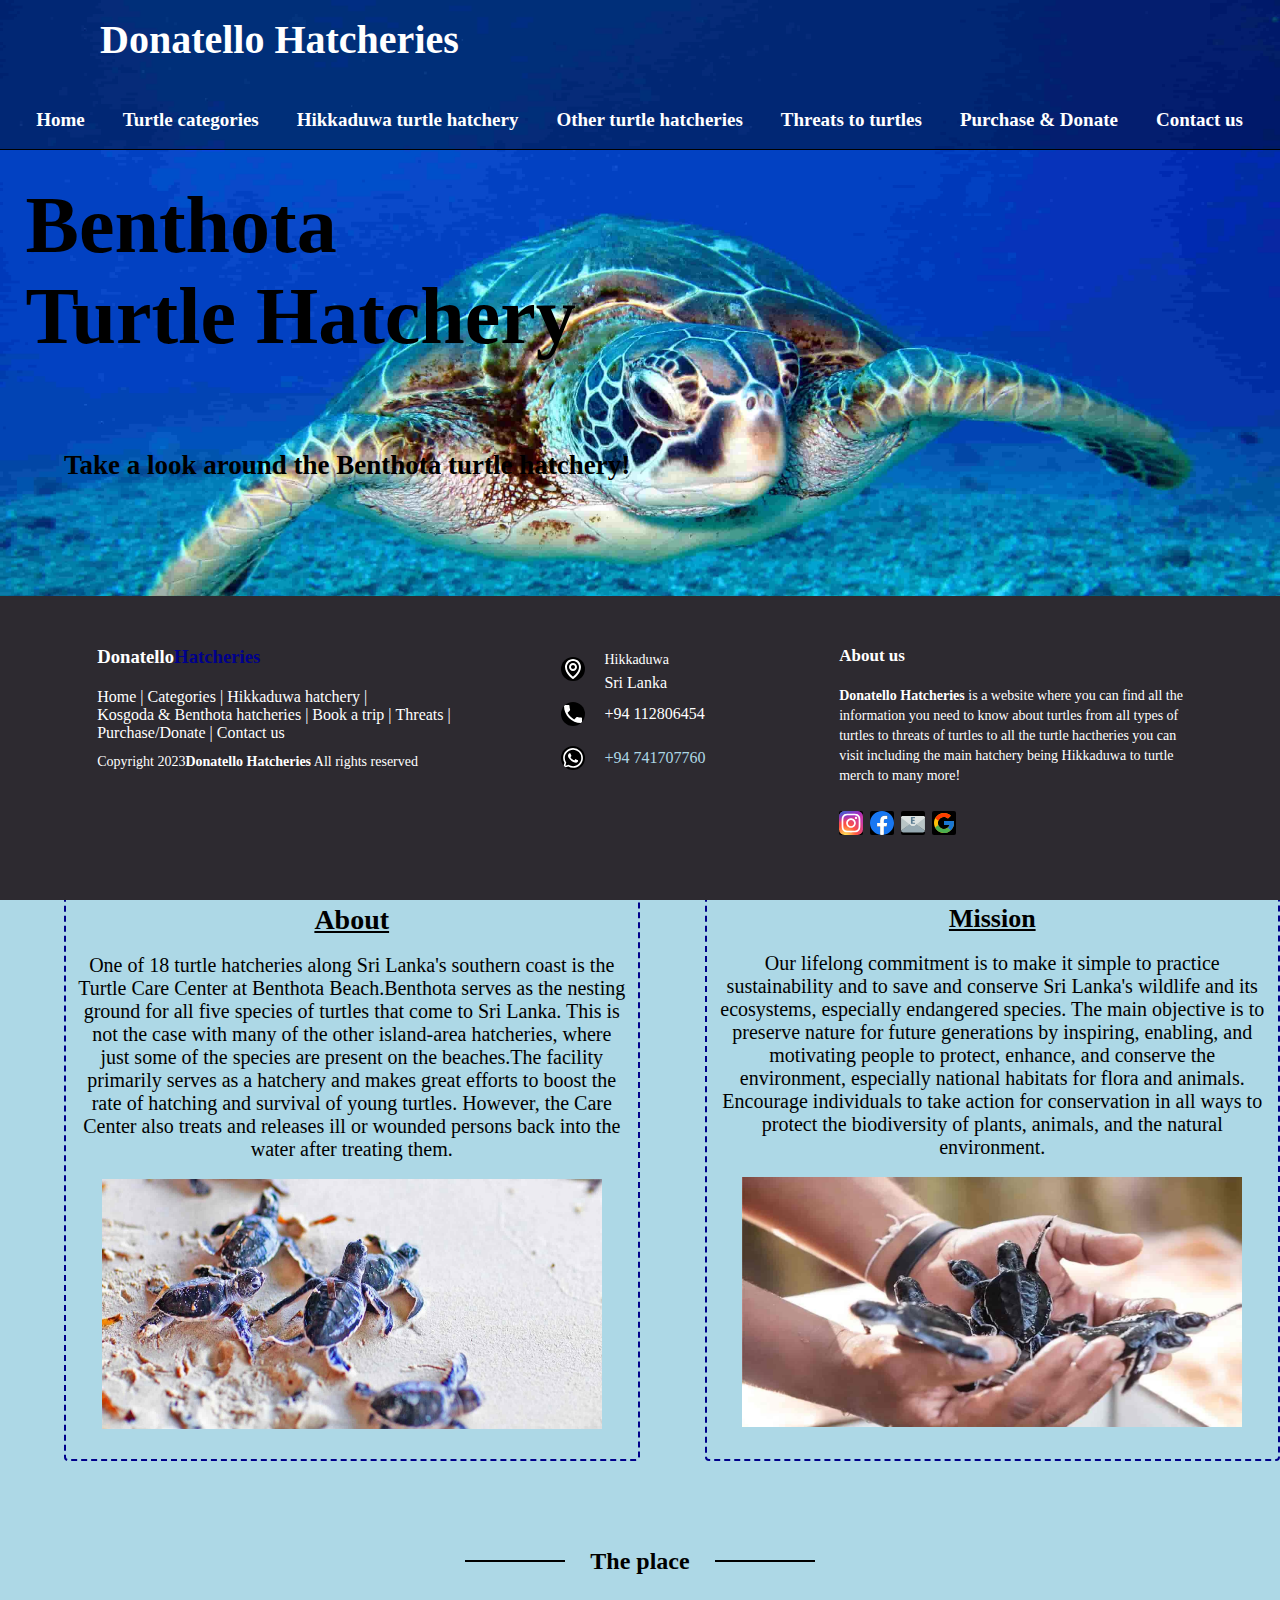
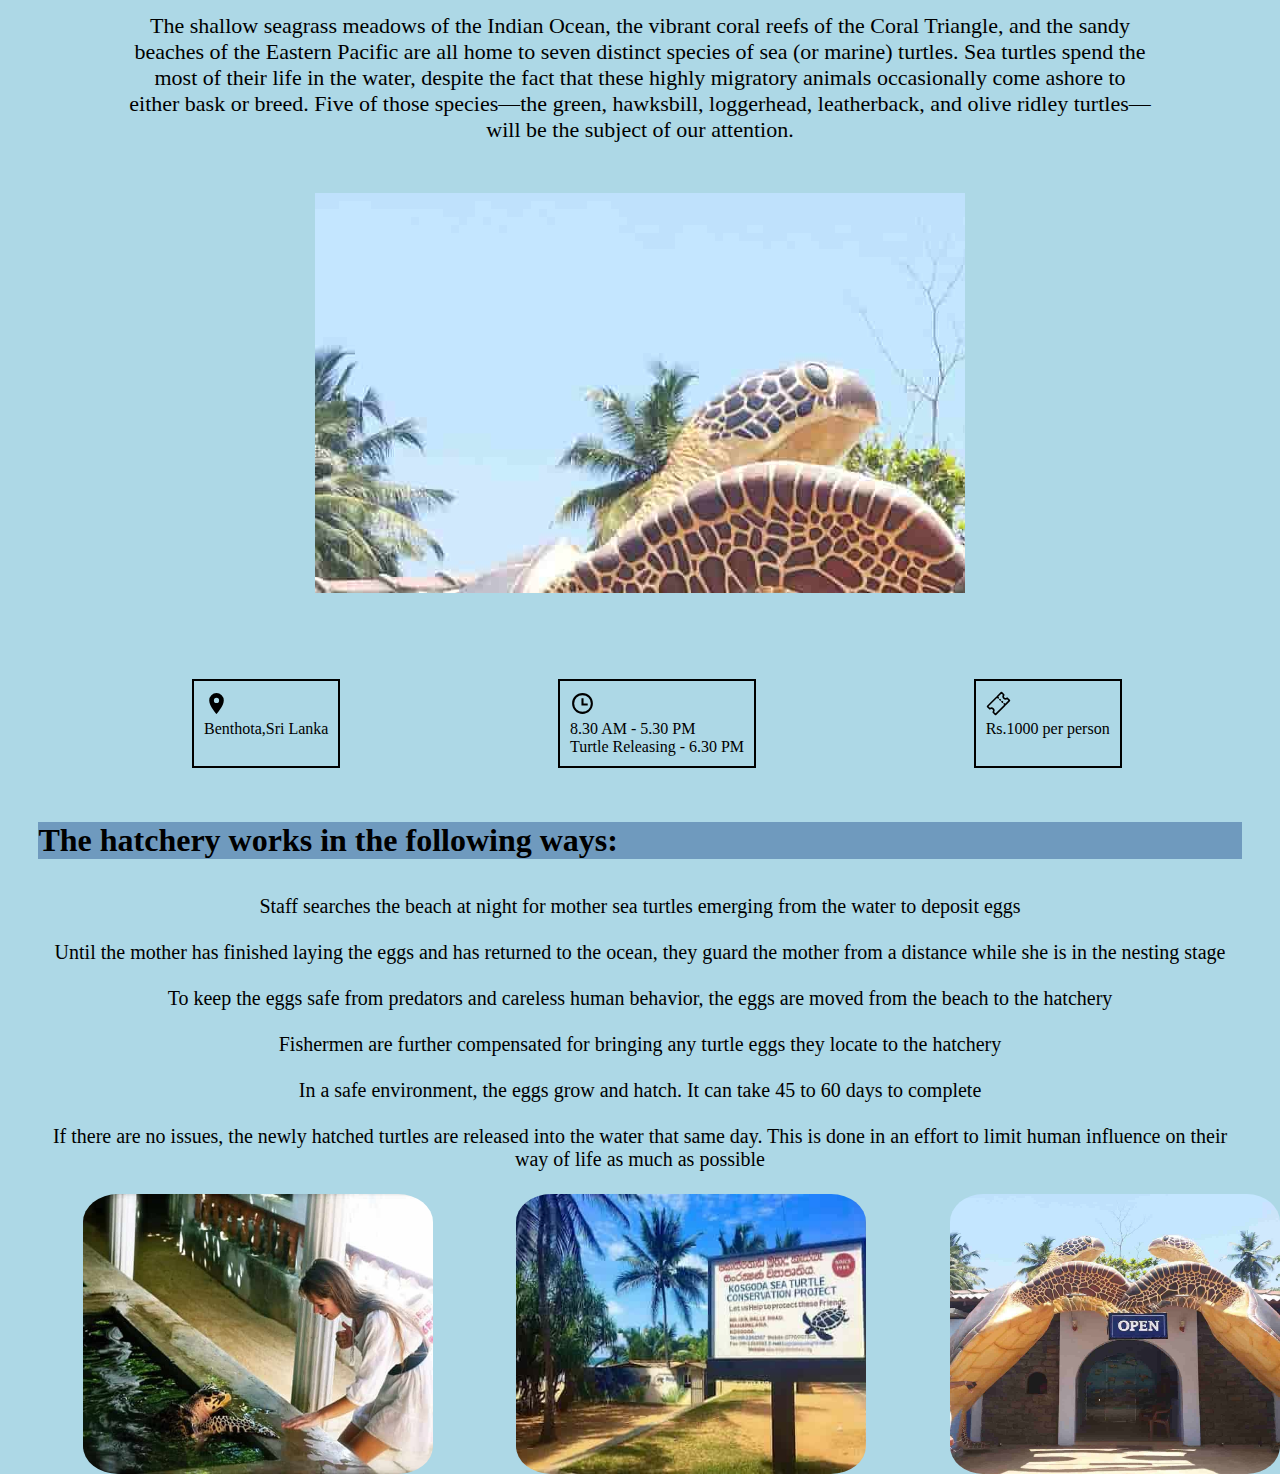
<file: benthota.html>
<!DOCTYPE html>
<html lang="en">
    <head>
        <meta charset="utf-8">
        <title>Benthota turtle hatchery</title>
        <meta name="viewport" content="width=device-width,initial-scale=1.0">
        <link rel="stylesheet" href="benthota.css">
    </head>
    <body>
       
        <div>
            <nav>
                <input type="checkbox" id="check">
                <label for="check" class="checkbtn">
                    <svg xmlns="http://www.w3.org/2000/svg" width="24" height="24" viewBox="0 0 24 24">
                        <path fill="currentColor" d="M3 8h18a1 1 0 0 0 0-2H3a1 1 0 0 0 0 2Zm18 8H3a1 1 0 0 0 0 2h18a1 1 0 0 0 0-2Zm0-5H3a1 1 0 0 0 0 2h18a1 1 0 0 0 0-2Z"/>
                      </svg>  
                </label>
                <label class="logo">Donatello Hatcheries</label>
                <ul>
                    <li><a href="index.html">Home</a></li>
                    <li><a href="turtlecategories.html">Turtle categories</a></li>
                    <li><a href="Hikkaduwahatchery.html">Hikkaduwa turtle hatchery</a></li>
                    <li><a href="otherturtlehatcheries.html">Other turtle hatcheries</a>
                        <ul>
                            <li><a href="kosgoda.html">Kosgoda</a></li>
                            <li><a class="active" href="#">Benthota</a></li>
                        </ul></li>
                    <li><a href="Threatstoturtles.html">Threats to turtles</a></li>
                    <li><a href="purchasendonate.html">Purchase & Donate</a></li>
                    <li><a href="contactus.html">Contact us</a></li>
                </ul>
            </nav>
            </div>

        <!--turtle banner-->
        <section>
        <div class="background-image">
          <div class="image-section"></div>
          <h2>Benthota<br>Turtle Hatchery</h2>
          <p>Take a look around the Benthota turtle hatchery!</p>
        </div><br><br>
        </section><br><br>

        <!--kosgoda containers-->
        <div class="benthota-containers">
            <!--about kosgoda hatchery-->
        <div class="about-container">
            <h2>About</h2><br>
            <p>One of 18 turtle hatcheries along Sri Lanka's southern coast is the Turtle Care Center at Benthota Beach.Benthota serves as the nesting ground for all five species of turtles that come to Sri Lanka. This is not the case with many of the other island-area hatcheries, where just some of the species are present on the beaches.The facility primarily serves as a hatchery and makes great efforts to boost the rate of hatching and survival of young turtles. However, the Care Center also treats and releases ill or wounded persons back into the water after treating them.</p><br>
            <div class="kosgoda">
            <img src="donatello-images-final/kosgodaintro.jpg" alt="benthota">
        </div>
        </div>
        <!--mission of it-->
        <div class="mission-container">
            <h2>Mission</h2><br>
            <p>Our lifelong commitment is to make it simple to practice sustainability and to save and conserve Sri Lanka's wildlife and its ecosystems, especially endangered species. The main objective is to preserve nature for future generations by inspiring, enabling, and motivating people to protect, enhance, and conserve the environment, especially national habitats for flora and animals. Encourage individuals to take action for conservation in all ways to protect the biodiversity of plants, animals, and the natural environment.</p><br>
            <img src="donatello-images-final/kosgodamission.jpg" alt="mission" >
        </div>
        </div><br><br>

        <!--description of the place-->
        <div class="place-container">
            <h2 class="intro">The place</h2>
        </div>
            <div class="place-para">
                <p><br>The shallow seagrass meadows of the Indian Ocean, the vibrant coral reefs of the Coral Triangle, and the sandy beaches of the Eastern Pacific are all home to seven distinct species of sea (or marine) turtles. Sea turtles spend the most of their life in the water, despite the fact that these highly migratory animals occasionally come ashore to either bask or breed. Five of those species—the green, hawksbill, loggerhead, leatherback, and olive ridley turtles—will be the subject of our attention.</p>
            </div>

            <!--the slide show-->
            <div class="slide-show">
            </div><br><br>

            <!--icon boxes-->
            <div class="icon-containers">

                <!--location-->
            <div class="location-container">
                <svg xmlns="http://www.w3.org/2000/svg" width="25" height="25" viewBox="0 0 24 24"><path fill="currentColor" d="M12 11.5A2.5 2.5 0 0 1 9.5 9A2.5 2.5 0 0 1 12 6.5A2.5 2.5 0 0 1 14.5 9a2.5 2.5 0 0 1-2.5 2.5M12 2a7 7 0 0 0-7 7c0 5.25 7 13 7 13s7-7.75 7-13a7 7 0 0 0-7-7Z"/></svg>
                <p>Benthota,Sri Lanka</p>
            </div>

            <!--time-->
            <div class="time-container">
                <svg xmlns="http://www.w3.org/2000/svg" width="25" height="25" viewBox="0 0 24 24"><path fill="currentColor" d="M12 22C6.477 22 2 17.523 2 12S6.477 2 12 2s10 4.477 10 10s-4.477 10-10 10Zm0-2a8 8 0 1 0 0-16a8 8 0 0 0 0 16Zm1-8h4v2h-6V7h2v5Z"/></svg>
                <p> 8.30 AM - 5.30 PM<br>Turtle Releasing - 6.30 PM</p>
            </div>

            <!--tickets-->
            <div class="ticket-container">
                <svg xmlns="http://www.w3.org/2000/svg" width="25" height="25" viewBox="0 0 512 512"><path fill="none" stroke="currentColor" stroke-miterlimit="10" stroke-width="32" d="M366.05 146a46.7 46.7 0 0 1-2.42-63.42a3.87 3.87 0 0 0-.22-5.26l-44.13-44.18a3.89 3.89 0 0 0-5.5 0l-70.34 70.34a23.62 23.62 0 0 0-5.71 9.24a23.66 23.66 0 0 1-14.95 15a23.7 23.7 0 0 0-9.25 5.71L33.14 313.78a3.89 3.89 0 0 0 0 5.5l44.13 44.13a3.87 3.87 0 0 0 5.26.22a46.69 46.69 0 0 1 65.84 65.84a3.87 3.87 0 0 0 .22 5.26l44.13 44.13a3.89 3.89 0 0 0 5.5 0l180.4-180.39a23.7 23.7 0 0 0 5.71-9.25a23.66 23.66 0 0 1 14.95-15a23.62 23.62 0 0 0 9.24-5.71l70.34-70.34a3.89 3.89 0 0 0 0-5.5l-44.13-44.13a3.87 3.87 0 0 0-5.26-.22a46.7 46.7 0 0 1-63.42-2.32Z"/><path fill="none" stroke="currentColor" stroke-linecap="round" stroke-miterlimit="10" stroke-width="32" d="m250.5 140.44l-16.51-16.51m60.53 60.53l-11.01-11m55.03 55.03l-11-11.01m60.53 60.53l-16.51-16.51"/></svg>
                <p>Rs.1000 per person</p>
            </div>
            </div><br><br><br>

            <!--activities to do there-->
            <div class="activities-container">
                <h1>The hatchery works in the following ways:</h1><br><br>
                    <p>
                         Staff searches the beach at night for mother sea turtles emerging from the water to deposit eggs<br><br>
                         Until the mother has finished laying the eggs and has returned to the ocean, they guard the mother from a distance while she is in the nesting stage<br><br>
                        To keep the eggs safe from predators and careless human behavior, the eggs are moved from the beach to the hatchery<br><br>
                         Fishermen are further compensated for bringing any turtle eggs they locate to the hatchery<br><br>
                         In a safe environment, the eggs grow and hatch. It can take 45 to 60 days to complete<br><br>
                         If there are no issues, the newly hatched turtles are released into the water that same day. This is done in an effort to limit human influence on their way of life as much as possible<br><br>
                        </p>
                    </div>    
                        

                        <!--image container-->
                        <div class="benthota-container-images">
                            <img src="donatello-images-final/kosgoda3.jpg" alt="kosgoda1">
                            <img src="donatello-images-final/kosgoda2.jpg" alt="kosgoda2">
                            <img src="donatello-images-final/kosgoda1.jpg" alt="kosgoda3">
                          </div>

                          <!--footer-->
                        <footer class="foo-ter">
                            <div class="footer-left">
                                <h3>Donatello<span>Hatcheries</span></h3>
                
                                <p class="footer-links">
                                    <a href="index.html">Home</a>
                                    |
                                    <a href="turtlecategories.html">Categories</a>
                                    |
                                    <a href="hikkaduwa.html">Hikkaduwa hatchery</a>
                                    |
                                    <a href="otherhatcheries.html">Kosgoda & Benthota hatcheries</a>
                                    |
                                    <a href="bookatrip.html">Book a trip</a>
                                    |
                                    <a href="Threatstoturtles.html">Threats</a>
                                    |
                                    <a href="purchasendonate.html">Purchase/Donate</a>
                                    |
                                    <a href="contactus.html">Contact us</a>
                                    
                                </p>
                
                                <p class="footer-companyname">Copyright 2023<strong>Donatello Hatcheries</strong>
                                All rights reserved</p>
                            </div>
                
                            <div class="footer-center">
                                <div>
                                    <svg xmlns="http://www.w3.org/2000/svg" width="24" height="24" viewBox="0 0 24 24"><path fill="currentColor" d="M12 14c2.206 0 4-1.794 4-4s-1.794-4-4-4s-4 1.794-4 4s1.794 4 4 4zm0-6c1.103 0 2 .897 2 2s-.897 2-2 2s-2-.897-2-2s.897-2 2-2z"/><path fill="currentColor" d="M11.42 21.814a.998.998 0 0 0 1.16 0C12.884 21.599 20.029 16.44 20 10c0-4.411-3.589-8-8-8S4 5.589 4 9.995c-.029 6.445 7.116 11.604 7.42 11.819zM12 4c3.309 0 6 2.691 6 6.005c.021 4.438-4.388 8.423-6 9.73c-1.611-1.308-6.021-5.294-6-9.735c0-3.309 2.691-6 6-6z"/></svg>
                                    <p><span>Hikkaduwa</span>
                                    Sri Lanka</p>
                                </div>
                                <div>
                                    <svg xmlns="http://www.w3.org/2000/svg" width="24" height="24" viewBox="0 0 24 24"><path fill="currentColor" d="M6.62 10.79c1.44 2.83 3.76 5.14 6.59 6.59l2.2-2.2c.27-.27.67-.36 1.02-.24c1.12.37 2.33.57 3.57.57c.55 0 1 .45 1 1V20c0 .55-.45 1-1 1c-9.39 0-17-7.61-17-17c0-.55.45-1 1-1h3.5c.55 0 1 .45 1 1c0 1.25.2 2.45.57 3.57c.11.35.03.74-.25 1.02l-2.2 2.2z"/></svg>
                                    <p>+94 112806454</p>
                                </div>
                                <div>
                                    <svg xmlns="http://www.w3.org/2000/svg" width="24" height="24" viewBox="0 0 24 24"><path fill="currentColor" d="M19.05 4.91A9.816 9.816 0 0 0 12.04 2c-5.46 0-9.91 4.45-9.91 9.91c0 1.75.46 3.45 1.32 4.95L2.05 22l5.25-1.38c1.45.79 3.08 1.21 4.74 1.21c5.46 0 9.91-4.45 9.91-9.91c0-2.65-1.03-5.14-2.9-7.01zm-7.01 15.24c-1.48 0-2.93-.4-4.2-1.15l-.3-.18l-3.12.82l.83-3.04l-.2-.31a8.264 8.264 0 0 1-1.26-4.38c0-4.54 3.7-8.24 8.24-8.24c2.2 0 4.27.86 5.82 2.42a8.183 8.183 0 0 1 2.41 5.83c.02 4.54-3.68 8.23-8.22 8.23zm4.52-6.16c-.25-.12-1.47-.72-1.69-.81c-.23-.08-.39-.12-.56.12c-.17.25-.64.81-.78.97c-.14.17-.29.19-.54.06c-.25-.12-1.05-.39-1.99-1.23c-.74-.66-1.23-1.47-1.38-1.72c-.14-.25-.02-.38.11-.51c.11-.11.25-.29.37-.43s.17-.25.25-.41c.08-.17.04-.31-.02-.43s-.56-1.34-.76-1.84c-.2-.48-.41-.42-.56-.43h-.48c-.17 0-.43.06-.66.31c-.22.25-.86.85-.86 2.07c0 1.22.89 2.4 1.01 2.56c.12.17 1.75 2.67 4.23 3.74c.59.26 1.05.41 1.41.52c.59.19 1.13.16 1.56.1c.48-.07 1.47-.6 1.67-1.18c.21-.58.21-1.07.14-1.18s-.22-.16-.47-.28z"/></svg>
                                    <p><a href="#">+94 741707760</a></p>
                                </div>
                            </div>
                
                            <div class="footer-right">
                               <p class="footer-companyabout">
                                <span>About us</span>
                                <strong>Donatello Hatcheries</strong> is a website where you can find all the information you need to know about turtles from all types of turtles to threats of turtles to all the turtle hactheries you can visit including the main hatchery being Hikkaduwa to turtle merch to many more! 
                               </p>
                
                               <div class="footer-icons">
                                <a href="#"><svg xmlns="http://www.w3.org/2000/svg" width="24" height="24" viewBox="0 0 256 256"><g fill="none"><rect width="256" height="256" fill="url(#skillIconsInstagram0)" rx="60"/><rect width="256" height="256" fill="url(#skillIconsInstagram1)" rx="60"/><path fill="#fff" d="M128.009 28c-27.158 0-30.567.119-41.233.604c-10.646.488-17.913 2.173-24.271 4.646c-6.578 2.554-12.157 5.971-17.715 11.531c-5.563 5.559-8.98 11.138-11.542 17.713c-2.48 6.36-4.167 13.63-4.646 24.271c-.477 10.667-.602 14.077-.602 41.236s.12 30.557.604 41.223c.49 10.646 2.175 17.913 4.646 24.271c2.556 6.578 5.973 12.157 11.533 17.715c5.557 5.563 11.136 8.988 17.709 11.542c6.363 2.473 13.631 4.158 24.275 4.646c10.667.485 14.073.604 41.23.604c27.161 0 30.559-.119 41.225-.604c10.646-.488 17.921-2.173 24.284-4.646c6.575-2.554 12.146-5.979 17.702-11.542c5.563-5.558 8.979-11.137 11.542-17.712c2.458-6.361 4.146-13.63 4.646-24.272c.479-10.666.604-14.066.604-41.225s-.125-30.567-.604-41.234c-.5-10.646-2.188-17.912-4.646-24.27c-2.563-6.578-5.979-12.157-11.542-17.716c-5.562-5.562-11.125-8.979-17.708-11.53c-6.375-2.474-13.646-4.16-24.292-4.647c-10.667-.485-14.063-.604-41.23-.604h.031Zm-8.971 18.021c2.663-.004 5.634 0 8.971 0c26.701 0 29.865.096 40.409.575c9.75.446 15.042 2.075 18.567 3.444c4.667 1.812 7.994 3.979 11.492 7.48c3.5 3.5 5.666 6.833 7.483 11.5c1.369 3.52 3 8.812 3.444 18.562c.479 10.542.583 13.708.583 40.396c0 26.688-.104 29.855-.583 40.396c-.446 9.75-2.075 15.042-3.444 18.563c-1.812 4.667-3.983 7.99-7.483 11.488c-3.5 3.5-6.823 5.666-11.492 7.479c-3.521 1.375-8.817 3-18.567 3.446c-10.542.479-13.708.583-40.409.583c-26.702 0-29.867-.104-40.408-.583c-9.75-.45-15.042-2.079-18.57-3.448c-4.666-1.813-8-3.979-11.5-7.479s-5.666-6.825-7.483-11.494c-1.369-3.521-3-8.813-3.444-18.563c-.479-10.542-.575-13.708-.575-40.413c0-26.704.096-29.854.575-40.396c.446-9.75 2.075-15.042 3.444-18.567c1.813-4.667 3.983-8 7.484-11.5c3.5-3.5 6.833-5.667 11.5-7.483c3.525-1.375 8.819-3 18.569-3.448c9.225-.417 12.8-.542 31.437-.563v.025Zm62.351 16.604c-6.625 0-12 5.37-12 11.996c0 6.625 5.375 12 12 12s12-5.375 12-12s-5.375-12-12-12v.004Zm-53.38 14.021c-28.36 0-51.354 22.994-51.354 51.355c0 28.361 22.994 51.344 51.354 51.344c28.361 0 51.347-22.983 51.347-51.344c0-28.36-22.988-51.355-51.349-51.355h.002Zm0 18.021c18.409 0 33.334 14.923 33.334 33.334c0 18.409-14.925 33.334-33.334 33.334c-18.41 0-33.333-14.925-33.333-33.334c0-18.411 14.923-33.334 33.333-33.334Z"/><defs><radialGradient id="skillIconsInstagram0" cx="0" cy="0" r="1" gradientTransform="matrix(0 -253.715 235.975 0 68 275.717)" gradientUnits="userSpaceOnUse"><stop stop-color="#FD5" offset="0"/><stop offset=".1" stop-color="#FD5"/><stop offset=".5" stop-color="#FF543E"/><stop offset="1" stop-color="#C837AB"/></radialGradient><radialGradient id="skillIconsInstagram1" cx="0" cy="0" r="1" gradientTransform="matrix(22.25952 111.2061 -458.39518 91.75449 -42.881 18.441)" gradientUnits="userSpaceOnUse"><stop stop-color="#3771C8" offset="0"/><stop offset=".128" stop-color="#3771C8"/><stop offset="1" stop-color="#60F" stop-opacity="0"/></radialGradient></defs></g></svg></a>
                                <a href="#"><svg xmlns="http://www.w3.org/2000/svg" width="24" height="24" viewBox="0 0 256 256"><path fill="#1877F2" d="M256 128C256 57.308 198.692 0 128 0C57.308 0 0 57.307 0 128c0 63.888 46.808 116.843 108 126.445V165H75.5v-37H108V99.8c0-32.08 19.11-49.8 48.347-49.8C170.352 50 185 52.5 185 52.5V84h-16.14C152.958 84 148 93.867 148 103.99V128h35.5l-5.675 37H148v89.445c61.192-9.602 108-62.556 108-126.445"/><path fill="#FFF" d="m177.825 165l5.675-37H148v-24.01C148 93.866 152.959 84 168.86 84H185V52.5S170.352 50 156.347 50C127.11 50 108 67.72 108 99.8V128H75.5v37H108v89.445A128.959 128.959 0 0 0 128 256a128.9 128.9 0 0 0 20-1.555V165h29.825"/></svg></a>
                                <a href="#"><svg xmlns="http://www.w3.org/2000/svg" width="24" height="24" viewBox="0 0 512 512"><path fill="#96A9B2" d="M511.824 425.007c1.941-5.245-220.916-173.519-220.916-173.519c-27.9-20.589-42.574-20.913-70.164 0c0 0-222.532 168.138-220.659 173.311l-.045.038c.023.045.06.076.091.117a48.482 48.482 0 0 0 8.119 14.157c1.473 1.786 3.248 3.282 4.955 4.837l-.083.064c.136.121.317.177.453.298c7.235 6.454 16.359 10.634 26.495 11.827c.159.019.287.102.446.121h.612c1.541.147 3.006.517 4.584.517h420.721c20.717 0 38.269-13.028 45.241-31.291c.083-.136.211-.234.287-.374l-.137-.103z"/><path fill="#B9C5C6" d="M256.133 232.176L1.216 423.364V152.515c0-26.4 21.397-47.797 47.797-47.797h414.24c26.4 0 47.797 21.397 47.797 47.797v270.849L256.133 232.176z"/><path fill="#EDECE6" d="m4.189 135.896l217.645 170.949c27.47 20.271 41.918 20.591 69.083 0L508.22 136.167c-3.77-6.834-9.414-12.233-15.869-16.538l2.989-2.342c-7.295-6.641-16.62-10.946-26.971-12.058l-424.455.015c-10.322 1.097-19.662 5.417-26.942 12.043l2.967 2.313c-6.38 4.245-11.972 9.551-15.75 16.296z"/><path fill="#DCE2E2" d="M4.118 136.254C2.207 141.419 221.63 307.099 221.63 307.099c27.47 20.271 41.918 20.591 69.083 0c0 0 219.103-165.546 217.258-170.64l.045-.037c-.022-.045-.059-.074-.089-.115a47.732 47.732 0 0 0-7.994-13.939c-1.45-1.759-3.198-3.231-4.878-4.763l.082-.063c-.134-.119-.312-.175-.446-.294c-7.124-6.354-16.107-10.47-26.086-11.645c-.156-.019-.283-.1-.439-.119h-.602c-1.517-.145-2.96-.509-4.514-.509H48.81c-20.398 0-37.68 12.828-44.543 30.809c-.082.134-.208.231-.283.368l.134.102z"/><path fill="#597B91" d="M291.401 154.645h-38.632a6.155 6.155 0 0 0-6.155 6.155v21.722a6.155 6.155 0 0 0 6.155 6.155h31.415a6.155 6.155 0 0 1 6.155 6.155v11.616a6.155 6.155 0 0 1-6.155 6.155h-31.415a6.155 6.155 0 0 0-6.155 6.155v23.578a6.155 6.155 0 0 0 6.155 6.155h41.316a6.155 6.155 0 0 1 6.155 6.155v12.441a6.155 6.155 0 0 1-6.155 6.155h-75.76a6.155 6.155 0 0 1-6.155-6.155V136.461a6.155 6.155 0 0 1 6.155-6.155h74.81c3.749 0 6.627 3.322 6.092 7.033l-1.733 12.028a6.156 6.156 0 0 1-6.093 5.278z"/></svg></a>
                                <a href="#"><svg xmlns="http://www.w3.org/2000/svg" width="24" height="24" viewBox="0 0 48 48"><path fill="#FFC107" d="M43.611 20.083H42V20H24v8h11.303c-1.649 4.657-6.08 8-11.303 8c-6.627 0-12-5.373-12-12s5.373-12 12-12c3.059 0 5.842 1.154 7.961 3.039l5.657-5.657C34.046 6.053 29.268 4 24 4C12.955 4 4 12.955 4 24s8.955 20 20 20s20-8.955 20-20c0-1.341-.138-2.65-.389-3.917z"/><path fill="#FF3D00" d="m6.306 14.691l6.571 4.819C14.655 15.108 18.961 12 24 12c3.059 0 5.842 1.154 7.961 3.039l5.657-5.657C34.046 6.053 29.268 4 24 4C16.318 4 9.656 8.337 6.306 14.691z"/><path fill="#4CAF50" d="M24 44c5.166 0 9.86-1.977 13.409-5.192l-6.19-5.238A11.91 11.91 0 0 1 24 36c-5.202 0-9.619-3.317-11.283-7.946l-6.522 5.025C9.505 39.556 16.227 44 24 44z"/><path fill="#1976D2" d="M43.611 20.083H42V20H24v8h11.303a12.04 12.04 0 0 1-4.087 5.571l.003-.002l6.19 5.238C36.971 39.205 44 34 44 24c0-1.341-.138-2.65-.389-3.917z"/></svg></a>
                               </div>
                            </div>
                            
                          </footer>
                
                </body>
                </html>
</file>
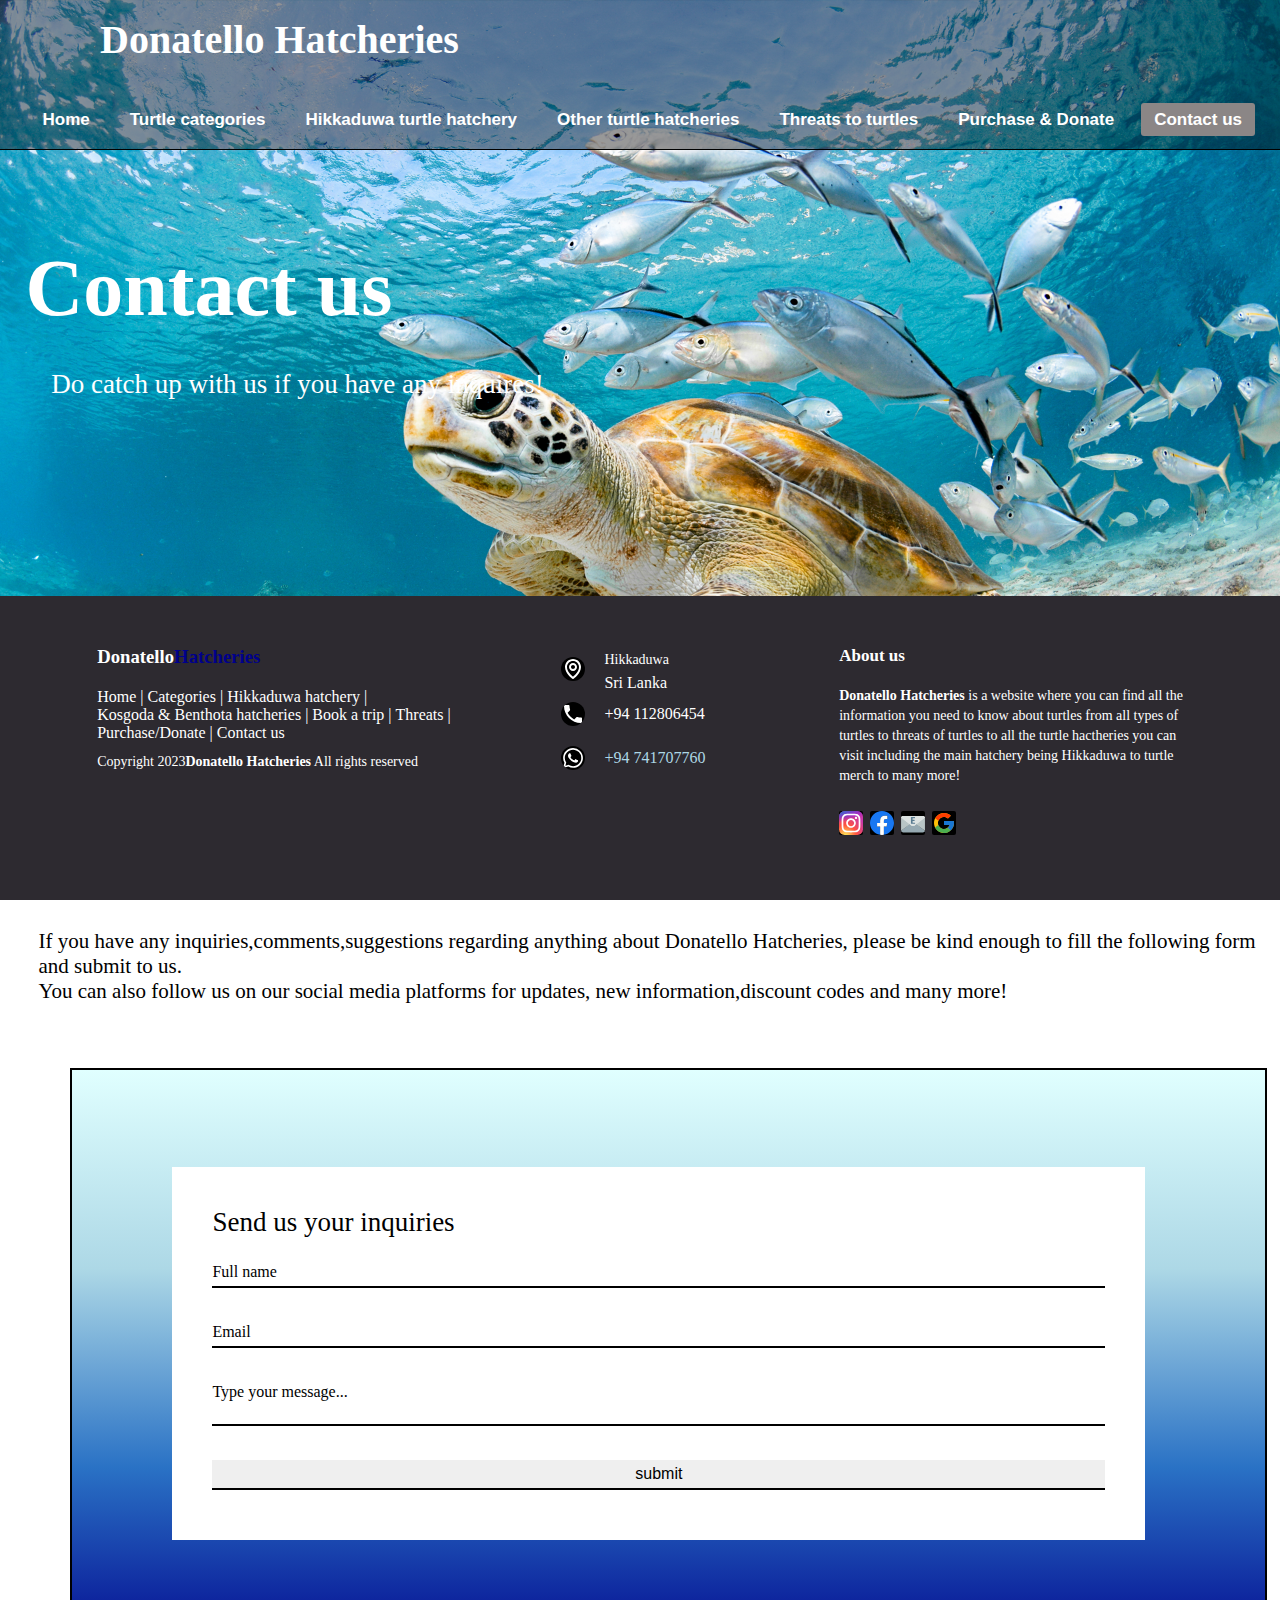
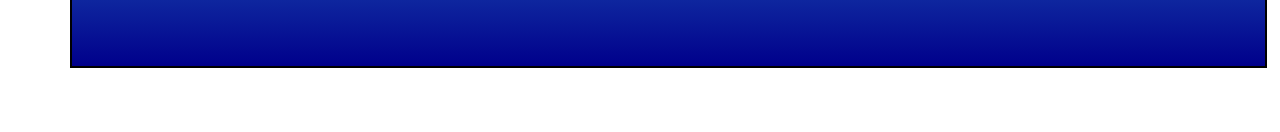
<file: contactus.html>
<!DOCTYPE html>
<html lang="en">
    <head>
        <meta charset="utf-8">
        <title>Contact us</title>
        <meta name="viewport" content="width=device-width,initial-scale=1.0">
        <link rel="stylesheet" href="contactus.css">
    </head>
    <body>
        <div>
            <nav>
                <input type="checkbox" id="check">
                <label for="check" class="checkbtn">
                    <svg xmlns="http://www.w3.org/2000/svg" width="24" height="24" viewBox="0 0 24 24">
                        <path fill="currentColor" d="M3 8h18a1 1 0 0 0 0-2H3a1 1 0 0 0 0 2Zm18 8H3a1 1 0 0 0 0 2h18a1 1 0 0 0 0-2Zm0-5H3a1 1 0 0 0 0 2h18a1 1 0 0 0 0-2Z"/>
                      </svg>  
                </label>
                <label class="logo">Donatello Hatcheries</label>
                <ul>
                    <li><a href="index.html">Home</a></li>
                    <li><a href="turtlecategories.html">Turtle categories</a></li>
                    <li><a href="hikkaduwahatchery.html">Hikkaduwa turtle hatchery</a></li>
                    <li><a href="otherturtlehatcheries.html">Other turtle hatcheries</a>
                        <ul>
                            <li><a href="kosgoda.html">Kosgoda</a></li>
                            <li><a href="benthota.html" >Benthota</a></li>
                        </ul></li>
                    <li><a href="Threatstoturtles.html">Threats to turtles</a></li>
                    <li><a href="purchasendonate.html">Purchase & Donate</a></li>
                    <li><a class="active" href="#">Contact us</a></li>
                </ul>
            </nav>
            </div>

             <!--turtle banner-->
        <section>
            <div class="background-image">
              <div class="image-section"></div>
                <h2>Contact us</h2>
                <p>Do catch up with us if you have any inquires!</p>
              </div><br>
            </section><br>

            <!--contact us wording-->
        <div class="contactus-heading">
            <h2>Contact us today!</h2><br><br>
            <p>If you have any inquiries,comments,suggestions regarding anything about Donatello Hatcheries, please be kind enough to fill the following form and submit to us.<br>You can also follow us on our social media platforms for updates, new information,discount codes and many more!</p>
        </div>


        <!--contact us box-->
          <div class="contact-us">
            <div class="contactus-container">
                <div class="contact-form">
                    <form>

                        <div class="form-heading">
                        <h2>Send us your inquiries</h2>
                        </div>
                        
                        <div class="inputbox">
                            <input type="text" name="name" required="required">
                            <span>Full name</span>
                        </div>
                        <div class="inputbox">
                            <input type="text" name="name" required="required">
                            <span>Email</span>
                        </div>
                        <div class="inputbox">
                            <textarea required="required"></textarea>
                            <span>Type your message...</span>
                        </div>
                        <div class="inputbox">
                            <input type="submit" name="submit" value="submit">
                        </div>

                    </form>
                </div>
            </div>
        </div>

        
       <!--footer-->
       <footer class="foo-ter">
        <div class="footer-left">
            <h3>Donatello<span>Hatcheries</span></h3>

            <p class="footer-links">
                <a href="index.html">Home</a>
                |
                <a href="turtlecategories.html">Categories</a>
                |
                <a href="hikkaduwa.html">Hikkaduwa hatchery</a>
                |
                <a href="otherhatcheries.html">Kosgoda & Benthota hatcheries</a>
                |
                <a href="bookatrip.html">Book a trip</a>
                |
                <a href="Threatstoturtles.html">Threats</a>
                |
                <a href="purchasendonate.html">Purchase/Donate</a>
                |
                <a href="contactus.html">Contact us</a>
                
            </p>

            <p class="footer-companyname">Copyright 2023<strong>Donatello Hatcheries</strong>
            All rights reserved</p>
        </div>

        <div class="footer-center">
            <div>
                <svg xmlns="http://www.w3.org/2000/svg" width="24" height="24" viewBox="0 0 24 24"><path fill="currentColor" d="M12 14c2.206 0 4-1.794 4-4s-1.794-4-4-4s-4 1.794-4 4s1.794 4 4 4zm0-6c1.103 0 2 .897 2 2s-.897 2-2 2s-2-.897-2-2s.897-2 2-2z"/><path fill="currentColor" d="M11.42 21.814a.998.998 0 0 0 1.16 0C12.884 21.599 20.029 16.44 20 10c0-4.411-3.589-8-8-8S4 5.589 4 9.995c-.029 6.445 7.116 11.604 7.42 11.819zM12 4c3.309 0 6 2.691 6 6.005c.021 4.438-4.388 8.423-6 9.73c-1.611-1.308-6.021-5.294-6-9.735c0-3.309 2.691-6 6-6z"/></svg>
                <p><span>Hikkaduwa</span>
                Sri Lanka</p>
            </div>
            <div>
                <svg xmlns="http://www.w3.org/2000/svg" width="24" height="24" viewBox="0 0 24 24"><path fill="currentColor" d="M6.62 10.79c1.44 2.83 3.76 5.14 6.59 6.59l2.2-2.2c.27-.27.67-.36 1.02-.24c1.12.37 2.33.57 3.57.57c.55 0 1 .45 1 1V20c0 .55-.45 1-1 1c-9.39 0-17-7.61-17-17c0-.55.45-1 1-1h3.5c.55 0 1 .45 1 1c0 1.25.2 2.45.57 3.57c.11.35.03.74-.25 1.02l-2.2 2.2z"/></svg>
                <p>+94 112806454</p>
            </div>
            <div>
                <svg xmlns="http://www.w3.org/2000/svg" width="24" height="24" viewBox="0 0 24 24"><path fill="currentColor" d="M19.05 4.91A9.816 9.816 0 0 0 12.04 2c-5.46 0-9.91 4.45-9.91 9.91c0 1.75.46 3.45 1.32 4.95L2.05 22l5.25-1.38c1.45.79 3.08 1.21 4.74 1.21c5.46 0 9.91-4.45 9.91-9.91c0-2.65-1.03-5.14-2.9-7.01zm-7.01 15.24c-1.48 0-2.93-.4-4.2-1.15l-.3-.18l-3.12.82l.83-3.04l-.2-.31a8.264 8.264 0 0 1-1.26-4.38c0-4.54 3.7-8.24 8.24-8.24c2.2 0 4.27.86 5.82 2.42a8.183 8.183 0 0 1 2.41 5.83c.02 4.54-3.68 8.23-8.22 8.23zm4.52-6.16c-.25-.12-1.47-.72-1.69-.81c-.23-.08-.39-.12-.56.12c-.17.25-.64.81-.78.97c-.14.17-.29.19-.54.06c-.25-.12-1.05-.39-1.99-1.23c-.74-.66-1.23-1.47-1.38-1.72c-.14-.25-.02-.38.11-.51c.11-.11.25-.29.37-.43s.17-.25.25-.41c.08-.17.04-.31-.02-.43s-.56-1.34-.76-1.84c-.2-.48-.41-.42-.56-.43h-.48c-.17 0-.43.06-.66.31c-.22.25-.86.85-.86 2.07c0 1.22.89 2.4 1.01 2.56c.12.17 1.75 2.67 4.23 3.74c.59.26 1.05.41 1.41.52c.59.19 1.13.16 1.56.1c.48-.07 1.47-.6 1.67-1.18c.21-.58.21-1.07.14-1.18s-.22-.16-.47-.28z"/></svg>
                <p><a href="#">+94 741707760</a></p>
            </div>
        </div>

        <div class="footer-right">
           <p class="footer-companyabout">
            <span>About us</span>
            <strong>Donatello Hatcheries</strong> is a website where you can find all the information you need to know about turtles from all types of turtles to threats of turtles to all the turtle hactheries you can visit including the main hatchery being Hikkaduwa to turtle merch to many more! 
           </p>

           <div class="footer-icons">
            <a href="#"><svg xmlns="http://www.w3.org/2000/svg" width="24" height="24" viewBox="0 0 256 256"><g fill="none"><rect width="256" height="256" fill="url(#skillIconsInstagram0)" rx="60"/><rect width="256" height="256" fill="url(#skillIconsInstagram1)" rx="60"/><path fill="#fff" d="M128.009 28c-27.158 0-30.567.119-41.233.604c-10.646.488-17.913 2.173-24.271 4.646c-6.578 2.554-12.157 5.971-17.715 11.531c-5.563 5.559-8.98 11.138-11.542 17.713c-2.48 6.36-4.167 13.63-4.646 24.271c-.477 10.667-.602 14.077-.602 41.236s.12 30.557.604 41.223c.49 10.646 2.175 17.913 4.646 24.271c2.556 6.578 5.973 12.157 11.533 17.715c5.557 5.563 11.136 8.988 17.709 11.542c6.363 2.473 13.631 4.158 24.275 4.646c10.667.485 14.073.604 41.23.604c27.161 0 30.559-.119 41.225-.604c10.646-.488 17.921-2.173 24.284-4.646c6.575-2.554 12.146-5.979 17.702-11.542c5.563-5.558 8.979-11.137 11.542-17.712c2.458-6.361 4.146-13.63 4.646-24.272c.479-10.666.604-14.066.604-41.225s-.125-30.567-.604-41.234c-.5-10.646-2.188-17.912-4.646-24.27c-2.563-6.578-5.979-12.157-11.542-17.716c-5.562-5.562-11.125-8.979-17.708-11.53c-6.375-2.474-13.646-4.16-24.292-4.647c-10.667-.485-14.063-.604-41.23-.604h.031Zm-8.971 18.021c2.663-.004 5.634 0 8.971 0c26.701 0 29.865.096 40.409.575c9.75.446 15.042 2.075 18.567 3.444c4.667 1.812 7.994 3.979 11.492 7.48c3.5 3.5 5.666 6.833 7.483 11.5c1.369 3.52 3 8.812 3.444 18.562c.479 10.542.583 13.708.583 40.396c0 26.688-.104 29.855-.583 40.396c-.446 9.75-2.075 15.042-3.444 18.563c-1.812 4.667-3.983 7.99-7.483 11.488c-3.5 3.5-6.823 5.666-11.492 7.479c-3.521 1.375-8.817 3-18.567 3.446c-10.542.479-13.708.583-40.409.583c-26.702 0-29.867-.104-40.408-.583c-9.75-.45-15.042-2.079-18.57-3.448c-4.666-1.813-8-3.979-11.5-7.479s-5.666-6.825-7.483-11.494c-1.369-3.521-3-8.813-3.444-18.563c-.479-10.542-.575-13.708-.575-40.413c0-26.704.096-29.854.575-40.396c.446-9.75 2.075-15.042 3.444-18.567c1.813-4.667 3.983-8 7.484-11.5c3.5-3.5 6.833-5.667 11.5-7.483c3.525-1.375 8.819-3 18.569-3.448c9.225-.417 12.8-.542 31.437-.563v.025Zm62.351 16.604c-6.625 0-12 5.37-12 11.996c0 6.625 5.375 12 12 12s12-5.375 12-12s-5.375-12-12-12v.004Zm-53.38 14.021c-28.36 0-51.354 22.994-51.354 51.355c0 28.361 22.994 51.344 51.354 51.344c28.361 0 51.347-22.983 51.347-51.344c0-28.36-22.988-51.355-51.349-51.355h.002Zm0 18.021c18.409 0 33.334 14.923 33.334 33.334c0 18.409-14.925 33.334-33.334 33.334c-18.41 0-33.333-14.925-33.333-33.334c0-18.411 14.923-33.334 33.333-33.334Z"/><defs><radialGradient id="skillIconsInstagram0" cx="0" cy="0" r="1" gradientTransform="matrix(0 -253.715 235.975 0 68 275.717)" gradientUnits="userSpaceOnUse"><stop stop-color="#FD5" offset="0"/><stop offset=".1" stop-color="#FD5"/><stop offset=".5" stop-color="#FF543E"/><stop offset="1" stop-color="#C837AB"/></radialGradient><radialGradient id="skillIconsInstagram1" cx="0" cy="0" r="1" gradientTransform="matrix(22.25952 111.2061 -458.39518 91.75449 -42.881 18.441)" gradientUnits="userSpaceOnUse"><stop stop-color="#3771C8" offset="0"/><stop offset=".128" stop-color="#3771C8"/><stop offset="1" stop-color="#60F" stop-opacity="0"/></radialGradient></defs></g></svg></a>
            <a href="#"><svg xmlns="http://www.w3.org/2000/svg" width="24" height="24" viewBox="0 0 256 256"><path fill="#1877F2" d="M256 128C256 57.308 198.692 0 128 0C57.308 0 0 57.307 0 128c0 63.888 46.808 116.843 108 126.445V165H75.5v-37H108V99.8c0-32.08 19.11-49.8 48.347-49.8C170.352 50 185 52.5 185 52.5V84h-16.14C152.958 84 148 93.867 148 103.99V128h35.5l-5.675 37H148v89.445c61.192-9.602 108-62.556 108-126.445"/><path fill="#FFF" d="m177.825 165l5.675-37H148v-24.01C148 93.866 152.959 84 168.86 84H185V52.5S170.352 50 156.347 50C127.11 50 108 67.72 108 99.8V128H75.5v37H108v89.445A128.959 128.959 0 0 0 128 256a128.9 128.9 0 0 0 20-1.555V165h29.825"/></svg></a>
            <a href="#"><svg xmlns="http://www.w3.org/2000/svg" width="24" height="24" viewBox="0 0 512 512"><path fill="#96A9B2" d="M511.824 425.007c1.941-5.245-220.916-173.519-220.916-173.519c-27.9-20.589-42.574-20.913-70.164 0c0 0-222.532 168.138-220.659 173.311l-.045.038c.023.045.06.076.091.117a48.482 48.482 0 0 0 8.119 14.157c1.473 1.786 3.248 3.282 4.955 4.837l-.083.064c.136.121.317.177.453.298c7.235 6.454 16.359 10.634 26.495 11.827c.159.019.287.102.446.121h.612c1.541.147 3.006.517 4.584.517h420.721c20.717 0 38.269-13.028 45.241-31.291c.083-.136.211-.234.287-.374l-.137-.103z"/><path fill="#B9C5C6" d="M256.133 232.176L1.216 423.364V152.515c0-26.4 21.397-47.797 47.797-47.797h414.24c26.4 0 47.797 21.397 47.797 47.797v270.849L256.133 232.176z"/><path fill="#EDECE6" d="m4.189 135.896l217.645 170.949c27.47 20.271 41.918 20.591 69.083 0L508.22 136.167c-3.77-6.834-9.414-12.233-15.869-16.538l2.989-2.342c-7.295-6.641-16.62-10.946-26.971-12.058l-424.455.015c-10.322 1.097-19.662 5.417-26.942 12.043l2.967 2.313c-6.38 4.245-11.972 9.551-15.75 16.296z"/><path fill="#DCE2E2" d="M4.118 136.254C2.207 141.419 221.63 307.099 221.63 307.099c27.47 20.271 41.918 20.591 69.083 0c0 0 219.103-165.546 217.258-170.64l.045-.037c-.022-.045-.059-.074-.089-.115a47.732 47.732 0 0 0-7.994-13.939c-1.45-1.759-3.198-3.231-4.878-4.763l.082-.063c-.134-.119-.312-.175-.446-.294c-7.124-6.354-16.107-10.47-26.086-11.645c-.156-.019-.283-.1-.439-.119h-.602c-1.517-.145-2.96-.509-4.514-.509H48.81c-20.398 0-37.68 12.828-44.543 30.809c-.082.134-.208.231-.283.368l.134.102z"/><path fill="#597B91" d="M291.401 154.645h-38.632a6.155 6.155 0 0 0-6.155 6.155v21.722a6.155 6.155 0 0 0 6.155 6.155h31.415a6.155 6.155 0 0 1 6.155 6.155v11.616a6.155 6.155 0 0 1-6.155 6.155h-31.415a6.155 6.155 0 0 0-6.155 6.155v23.578a6.155 6.155 0 0 0 6.155 6.155h41.316a6.155 6.155 0 0 1 6.155 6.155v12.441a6.155 6.155 0 0 1-6.155 6.155h-75.76a6.155 6.155 0 0 1-6.155-6.155V136.461a6.155 6.155 0 0 1 6.155-6.155h74.81c3.749 0 6.627 3.322 6.092 7.033l-1.733 12.028a6.156 6.156 0 0 1-6.093 5.278z"/></svg></a>
            <a href="#"><svg xmlns="http://www.w3.org/2000/svg" width="24" height="24" viewBox="0 0 48 48"><path fill="#FFC107" d="M43.611 20.083H42V20H24v8h11.303c-1.649 4.657-6.08 8-11.303 8c-6.627 0-12-5.373-12-12s5.373-12 12-12c3.059 0 5.842 1.154 7.961 3.039l5.657-5.657C34.046 6.053 29.268 4 24 4C12.955 4 4 12.955 4 24s8.955 20 20 20s20-8.955 20-20c0-1.341-.138-2.65-.389-3.917z"/><path fill="#FF3D00" d="m6.306 14.691l6.571 4.819C14.655 15.108 18.961 12 24 12c3.059 0 5.842 1.154 7.961 3.039l5.657-5.657C34.046 6.053 29.268 4 24 4C16.318 4 9.656 8.337 6.306 14.691z"/><path fill="#4CAF50" d="M24 44c5.166 0 9.86-1.977 13.409-5.192l-6.19-5.238A11.91 11.91 0 0 1 24 36c-5.202 0-9.619-3.317-11.283-7.946l-6.522 5.025C9.505 39.556 16.227 44 24 44z"/><path fill="#1976D2" d="M43.611 20.083H42V20H24v8h11.303a12.04 12.04 0 0 1-4.087 5.571l.003-.002l6.19 5.238C36.971 39.205 44 34 44 24c0-1.341-.138-2.65-.389-3.917z"/></svg></a>
           </div>
        </div>
        
      </footer>

</body>
</html>
</file>
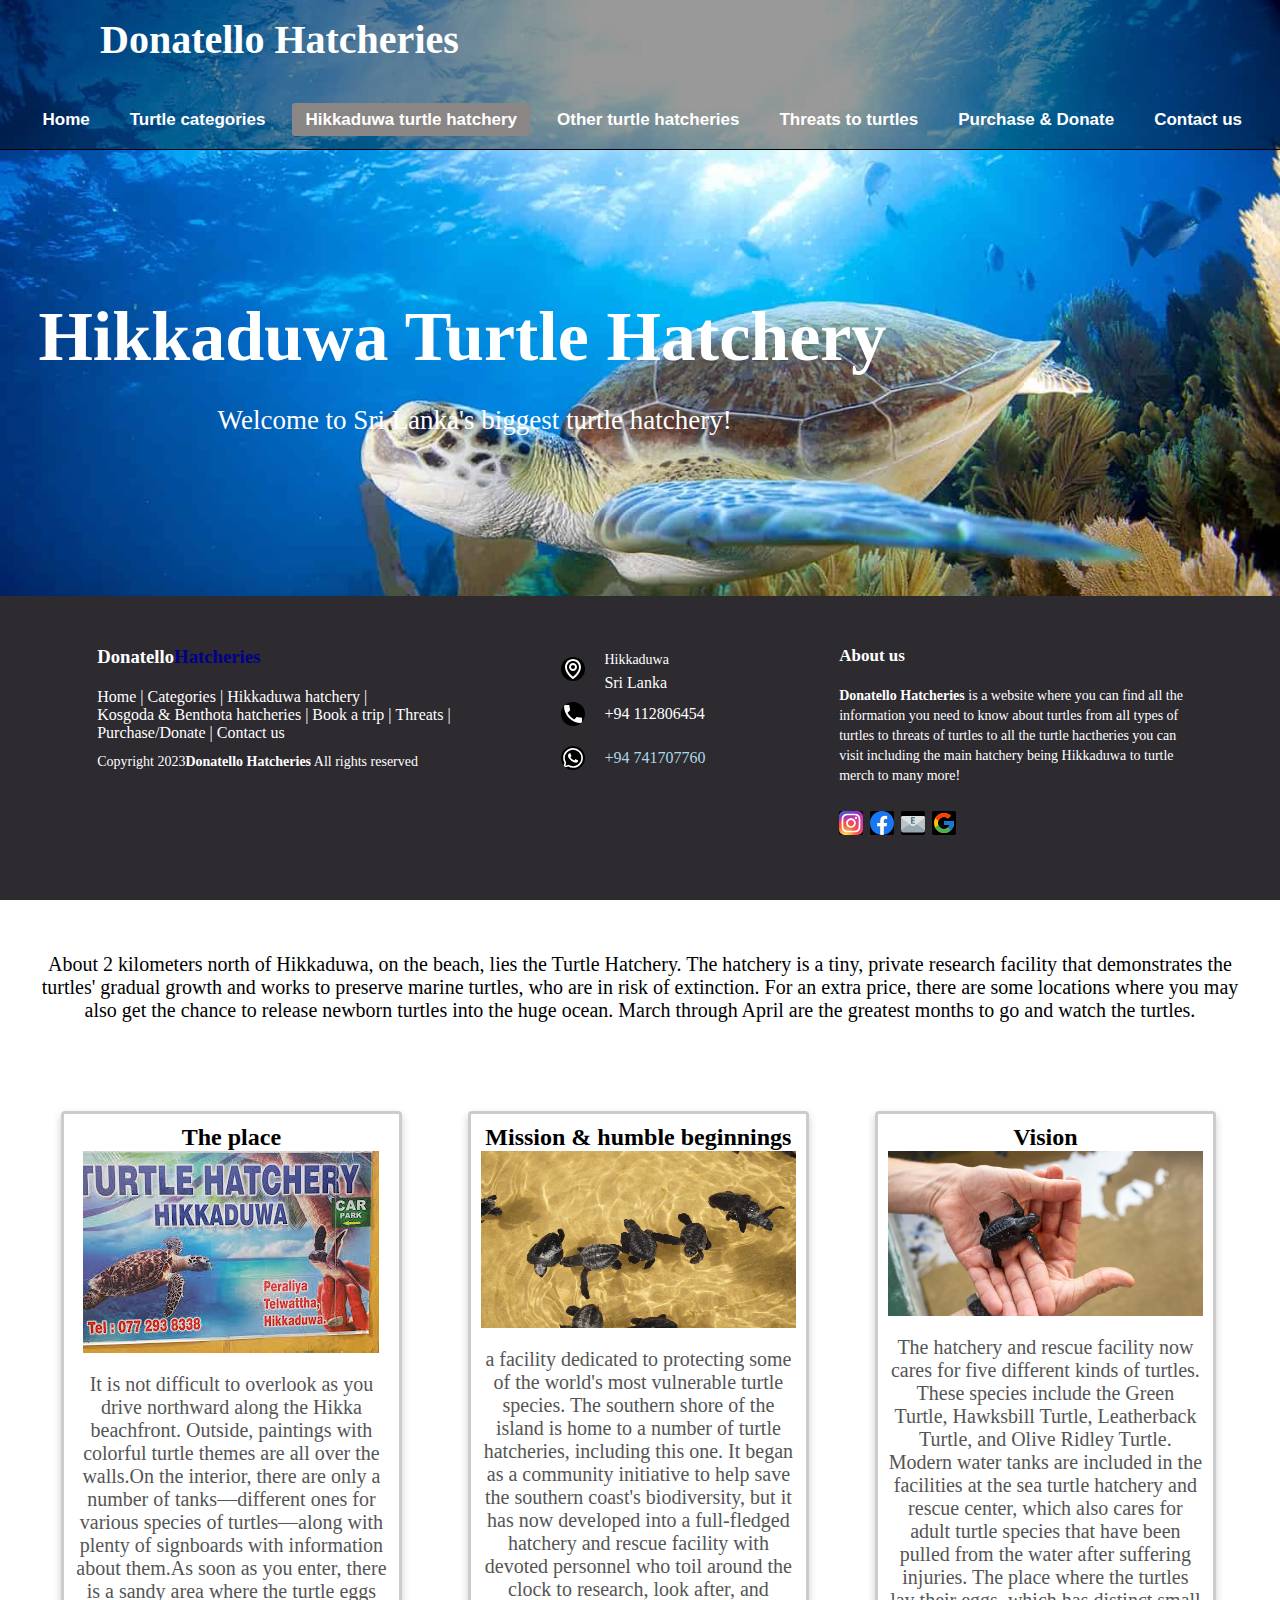
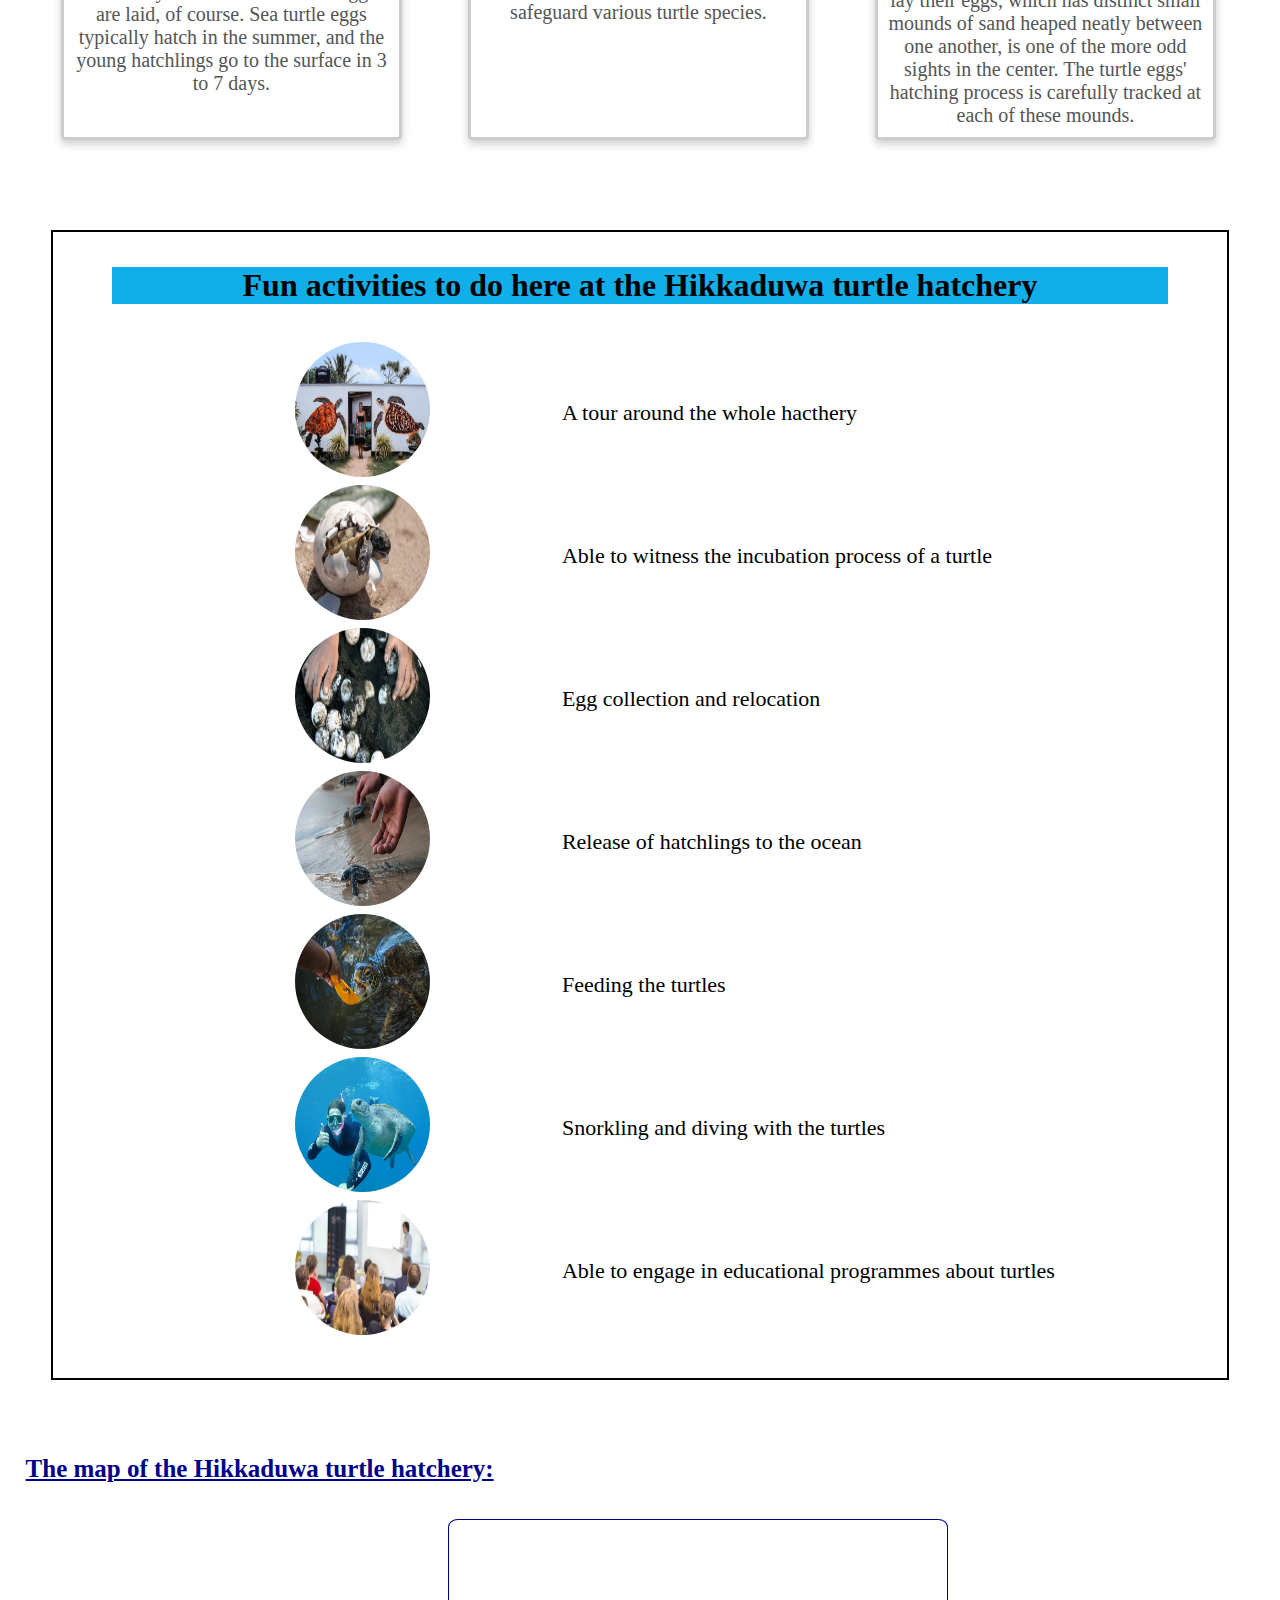
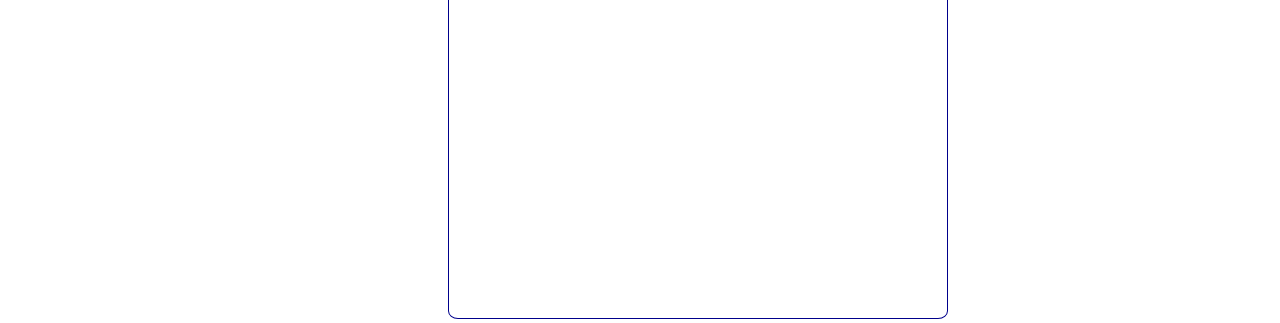
<file: Hikkaduwahatchery.html>
<!DOCTYPE html>
<html lang="en">
    <head>
        <meta charset="utf-8">
        <title>Hikkaduwa turtle hatchery</title>
        <meta name="viewport" content="width=device-width,initial-scale=1.0">
        <link rel="stylesheet" href="hikkaduwahatchery.css">
    </head>
    <body>
        
        <div>

            <nav>
                <input type="checkbox" id="check">
            <label for="check" class="checkbtn">
                <svg xmlns="http://www.w3.org/2000/svg" width="24" height="24" viewBox="0 0 24 24">
                    <path fill="currentColor" d="M3 8h18a1 1 0 0 0 0-2H3a1 1 0 0 0 0 2Zm18 8H3a1 1 0 0 0 0 2h18a1 1 0 0 0 0-2Zm0-5H3a1 1 0 0 0 0 2h18a1 1 0 0 0 0-2Z"/>
                  </svg>  
            </label>
            <label class="logo">Donatello Hatcheries</label>
            <ul>
                <li><a href="index.html">Home</a></li>
                <li><a href="turtlecategories.html">Turtle categories</a></li>
                <li><a class="active" href="#">Hikkaduwa turtle hatchery</a></li>
                <li><a href="otherturtlehatcheries.html">Other turtle hatcheries</a>
                    <ul>
                        <li><a href="kosgoda.html">Kosgoda</a></li>
                        <li><a href="benthota.html" >Benthota</a></li>
                    </ul></li>
                <li><a href="Threatstoturtles.html">Threats to turtles</a></li>
                <li><a href="purchasendonate.html">Purchase & Donate</a></li>
                <li><a href="contactus.html">Contact us</a></li>
            </ul>
                
        </nav>
        </div>
        <section>
        <div class="background-image">
            <div class="image-section"></div>
          <h2>Hikkaduwa Turtle Hatchery</h2>
          <p>Welcome to Sri Lanka's biggest turtle hatchery!</p>
        </div><br>
    </section>
        <div class="container1">
            <h2 class="intro">About the hatchery</h2>
        </div>

            <div class="para1">
                <p>About 2 kilometers north of Hikkaduwa, on the beach, lies the Turtle Hatchery. The hatchery is a tiny, private research facility that demonstrates the turtles' gradual growth and works to preserve marine turtles, who are in risk of extinction. For an extra price, there are some locations where you may also get the chance to release newborn turtles into the huge ocean. March through April are the greatest months to go and watch the turtles.<br></p>
                    <br><br>
            </div><br>

        
       
          <div class="card-container">
            <div class="card1">
            <h1>The place</h1>
            <img src="donatello-images-final/hikkaduwa3.jpeg" alt="the place" >
            <p>It is not difficult to overlook as you drive northward along the Hikka beachfront. Outside, paintings with colorful turtle themes are all over the walls.On the interior, there are only a number of tanks—different ones for various species of turtles—along with plenty of signboards with information about them.As soon as you enter, there is a sandy area where the turtle eggs are laid, of course. Sea turtle eggs typically hatch in the summer, and the young hatchlings go to the surface in 3 to 7 days.</p>
            </div>
            <div class="card2">
            <h1>Mission & humble beginnings</h1>
            <img src="donatello-images-final/hikkaduwa1.jpeg" alt="mission" >
            <p>a facility dedicated to protecting some of the world's most vulnerable turtle species. The southern shore of the island is home to a number of turtle hatcheries, including this one. It began as a community initiative to help save the southern coast's biodiversity, but it has now developed into a full-fledged hatchery and rescue facility with devoted personnel who toil around the clock to research, look after, and safeguard various turtle species.</p>
            </div>
            <div class="card3">
                <h1>Vision</h1>
                <img src="donatello-images-final/hikkaduwa2.jpeg" alt="vision" >
                <p>The hatchery and rescue facility now cares for five different kinds of turtles. These species include the Green Turtle, Hawksbill Turtle, Leatherback Turtle, and Olive Ridley Turtle. Modern water tanks are included in the facilities at the sea turtle hatchery and rescue center, which also cares for adult turtle species that have been pulled from the water after suffering injuries. The place where the turtles lay their eggs, which has distinct small mounds of sand heaped neatly between one another, is one of the more odd sights in the center. The turtle eggs' hatching process is carefully tracked at each of these mounds.</p>
            </div>
          </div>
          <br><br><br><br><br>

          <div class="activites-container">
            <h1>Fun activities to do here at the Hikkaduwa turtle hatchery </h1><br><br>
            <table>
                <tr>
                    <td><img src="donatello-images-final/tourhatchery.jpeg" alt="tour" > </td>
                    <td>A tour around the whole hacthery</td>
                </tr>
                <tr>
                    <td><img src="donatello-images-final/incubation.jpeg" alt="incubation" > </td>
                    <td>Able to witness the incubation process of a turtle</td>
                </tr>
                <tr>
                    <td><img src="donatello-images-final/eggcollection.jpeg" alt="egg collection" > </td>
                    <td>Egg collection and relocation</td>
                </tr>
                <tr>
                    <td><img src="donatello-images-final/releasehatchlings.jpeg" alt="release hatchlings" > </td>
                    <td>Release of hatchlings to the ocean</td>
                </tr>
                <tr>
                    <td><img src="donatello-images-final/feedingturtles.jpeg" alt="feeding turtles" > </td>
                    <td>Feeding the turtles</td>
                </tr>
                <tr>
                    <td><img src="donatello-images-final/snorklingturtles.jpeg" alt="snorkeling" > </td>
                    <td>Snorkling and diving with the turtles </td>
                </tr>
                <tr>
                    <td><img src="donatello-images-final/turtleedu.jpeg" alt="education" > </td>
                    <td>Able to engage in educational programmes about turtles</td>
                </tr>

            </table>
          </div><br><br>
          <div class="hikka-map">
          <h3>The map of the Hikkaduwa turtle hatchery:</h3><br><br>
          <iframe width="500" height="400"  src="https://www.bing.com/maps/embed?h=400&amp;w=500&cp=6.164000945232729~80.09046077728271&amp;lvl=16&amp;typ=d&amp;sty=r&amp;src=SHELL&FORM=MBEDV8"></iframe>
          </div>
          
          
<!--footer-->
                <footer class="foo-ter">
                    <div class="footer-left">
                        <h3>Donatello<span>Hatcheries</span></h3>
        
                        <p class="footer-links">
                            <a href="index.html">Home</a>
                            |
                            <a href="turtlecategories.html">Categories</a>
                            |
                            <a href="hikkaduwa.html">Hikkaduwa hatchery</a>
                            |
                            <a href="otherhatcheries.html">Kosgoda & Benthota hatcheries</a>
                            |
                            <a href="bookatrip.html">Book a trip</a>
                            |
                            <a href="Threatstoturtles.html">Threats</a>
                            |
                            <a href="purchasendonate.html">Purchase/Donate</a>
                            |
                            <a href="contactus.html">Contact us</a>
                            
                        </p>
        
                        <p class="footer-companyname">Copyright 2023<strong>Donatello Hatcheries</strong>
                        All rights reserved</p>
                    </div>
        
                    <div class="footer-center">
                        <div>
                            <svg xmlns="http://www.w3.org/2000/svg" width="24" height="24" viewBox="0 0 24 24"><path fill="currentColor" d="M12 14c2.206 0 4-1.794 4-4s-1.794-4-4-4s-4 1.794-4 4s1.794 4 4 4zm0-6c1.103 0 2 .897 2 2s-.897 2-2 2s-2-.897-2-2s.897-2 2-2z"/><path fill="currentColor" d="M11.42 21.814a.998.998 0 0 0 1.16 0C12.884 21.599 20.029 16.44 20 10c0-4.411-3.589-8-8-8S4 5.589 4 9.995c-.029 6.445 7.116 11.604 7.42 11.819zM12 4c3.309 0 6 2.691 6 6.005c.021 4.438-4.388 8.423-6 9.73c-1.611-1.308-6.021-5.294-6-9.735c0-3.309 2.691-6 6-6z"/></svg>
                            <p><span>Hikkaduwa</span>
                            Sri Lanka</p>
                        </div>
                        <div>
                            <svg xmlns="http://www.w3.org/2000/svg" width="24" height="24" viewBox="0 0 24 24"><path fill="currentColor" d="M6.62 10.79c1.44 2.83 3.76 5.14 6.59 6.59l2.2-2.2c.27-.27.67-.36 1.02-.24c1.12.37 2.33.57 3.57.57c.55 0 1 .45 1 1V20c0 .55-.45 1-1 1c-9.39 0-17-7.61-17-17c0-.55.45-1 1-1h3.5c.55 0 1 .45 1 1c0 1.25.2 2.45.57 3.57c.11.35.03.74-.25 1.02l-2.2 2.2z"/></svg>
                            <p>+94 112806454</p>
                        </div>
                        <div>
                            <svg xmlns="http://www.w3.org/2000/svg" width="24" height="24" viewBox="0 0 24 24"><path fill="currentColor" d="M19.05 4.91A9.816 9.816 0 0 0 12.04 2c-5.46 0-9.91 4.45-9.91 9.91c0 1.75.46 3.45 1.32 4.95L2.05 22l5.25-1.38c1.45.79 3.08 1.21 4.74 1.21c5.46 0 9.91-4.45 9.91-9.91c0-2.65-1.03-5.14-2.9-7.01zm-7.01 15.24c-1.48 0-2.93-.4-4.2-1.15l-.3-.18l-3.12.82l.83-3.04l-.2-.31a8.264 8.264 0 0 1-1.26-4.38c0-4.54 3.7-8.24 8.24-8.24c2.2 0 4.27.86 5.82 2.42a8.183 8.183 0 0 1 2.41 5.83c.02 4.54-3.68 8.23-8.22 8.23zm4.52-6.16c-.25-.12-1.47-.72-1.69-.81c-.23-.08-.39-.12-.56.12c-.17.25-.64.81-.78.97c-.14.17-.29.19-.54.06c-.25-.12-1.05-.39-1.99-1.23c-.74-.66-1.23-1.47-1.38-1.72c-.14-.25-.02-.38.11-.51c.11-.11.25-.29.37-.43s.17-.25.25-.41c.08-.17.04-.31-.02-.43s-.56-1.34-.76-1.84c-.2-.48-.41-.42-.56-.43h-.48c-.17 0-.43.06-.66.31c-.22.25-.86.85-.86 2.07c0 1.22.89 2.4 1.01 2.56c.12.17 1.75 2.67 4.23 3.74c.59.26 1.05.41 1.41.52c.59.19 1.13.16 1.56.1c.48-.07 1.47-.6 1.67-1.18c.21-.58.21-1.07.14-1.18s-.22-.16-.47-.28z"/></svg>
                            <p><a href="#">+94 741707760</a></p>
                        </div>
                    </div>
        
                    <div class="footer-right">
                       <p class="footer-companyabout">
                        <span>About us</span>
                        <strong>Donatello Hatcheries</strong> is a website where you can find all the information you need to know about turtles from all types of turtles to threats of turtles to all the turtle hactheries you can visit including the main hatchery being Hikkaduwa to turtle merch to many more! 
                       </p>
                       <div class="footer-icons">
                        <a href="#"><svg xmlns="http://www.w3.org/2000/svg" width="24" height="24" viewBox="0 0 256 256"><g fill="none"><rect width="256" height="256" fill="url(#skillIconsInstagram0)" rx="60"/><rect width="256" height="256" fill="url(#skillIconsInstagram1)" rx="60"/><path fill="#fff" d="M128.009 28c-27.158 0-30.567.119-41.233.604c-10.646.488-17.913 2.173-24.271 4.646c-6.578 2.554-12.157 5.971-17.715 11.531c-5.563 5.559-8.98 11.138-11.542 17.713c-2.48 6.36-4.167 13.63-4.646 24.271c-.477 10.667-.602 14.077-.602 41.236s.12 30.557.604 41.223c.49 10.646 2.175 17.913 4.646 24.271c2.556 6.578 5.973 12.157 11.533 17.715c5.557 5.563 11.136 8.988 17.709 11.542c6.363 2.473 13.631 4.158 24.275 4.646c10.667.485 14.073.604 41.23.604c27.161 0 30.559-.119 41.225-.604c10.646-.488 17.921-2.173 24.284-4.646c6.575-2.554 12.146-5.979 17.702-11.542c5.563-5.558 8.979-11.137 11.542-17.712c2.458-6.361 4.146-13.63 4.646-24.272c.479-10.666.604-14.066.604-41.225s-.125-30.567-.604-41.234c-.5-10.646-2.188-17.912-4.646-24.27c-2.563-6.578-5.979-12.157-11.542-17.716c-5.562-5.562-11.125-8.979-17.708-11.53c-6.375-2.474-13.646-4.16-24.292-4.647c-10.667-.485-14.063-.604-41.23-.604h.031Zm-8.971 18.021c2.663-.004 5.634 0 8.971 0c26.701 0 29.865.096 40.409.575c9.75.446 15.042 2.075 18.567 3.444c4.667 1.812 7.994 3.979 11.492 7.48c3.5 3.5 5.666 6.833 7.483 11.5c1.369 3.52 3 8.812 3.444 18.562c.479 10.542.583 13.708.583 40.396c0 26.688-.104 29.855-.583 40.396c-.446 9.75-2.075 15.042-3.444 18.563c-1.812 4.667-3.983 7.99-7.483 11.488c-3.5 3.5-6.823 5.666-11.492 7.479c-3.521 1.375-8.817 3-18.567 3.446c-10.542.479-13.708.583-40.409.583c-26.702 0-29.867-.104-40.408-.583c-9.75-.45-15.042-2.079-18.57-3.448c-4.666-1.813-8-3.979-11.5-7.479s-5.666-6.825-7.483-11.494c-1.369-3.521-3-8.813-3.444-18.563c-.479-10.542-.575-13.708-.575-40.413c0-26.704.096-29.854.575-40.396c.446-9.75 2.075-15.042 3.444-18.567c1.813-4.667 3.983-8 7.484-11.5c3.5-3.5 6.833-5.667 11.5-7.483c3.525-1.375 8.819-3 18.569-3.448c9.225-.417 12.8-.542 31.437-.563v.025Zm62.351 16.604c-6.625 0-12 5.37-12 11.996c0 6.625 5.375 12 12 12s12-5.375 12-12s-5.375-12-12-12v.004Zm-53.38 14.021c-28.36 0-51.354 22.994-51.354 51.355c0 28.361 22.994 51.344 51.354 51.344c28.361 0 51.347-22.983 51.347-51.344c0-28.36-22.988-51.355-51.349-51.355h.002Zm0 18.021c18.409 0 33.334 14.923 33.334 33.334c0 18.409-14.925 33.334-33.334 33.334c-18.41 0-33.333-14.925-33.333-33.334c0-18.411 14.923-33.334 33.333-33.334Z"/><defs><radialGradient id="skillIconsInstagram0" cx="0" cy="0" r="1" gradientTransform="matrix(0 -253.715 235.975 0 68 275.717)" gradientUnits="userSpaceOnUse"><stop stop-color="#FD5" offset="0"/><stop offset=".1" stop-color="#FD5"/><stop offset=".5" stop-color="#FF543E"/><stop offset="1" stop-color="#C837AB"/></radialGradient><radialGradient id="skillIconsInstagram1" cx="0" cy="0" r="1" gradientTransform="matrix(22.25952 111.2061 -458.39518 91.75449 -42.881 18.441)" gradientUnits="userSpaceOnUse"><stop stop-color="#3771C8" offset="0"/><stop offset=".128" stop-color="#3771C8"/><stop offset="1" stop-color="#60F" stop-opacity="0"/></radialGradient></defs></g></svg></a>
                        <a href="#"><svg xmlns="http://www.w3.org/2000/svg" width="24" height="24" viewBox="0 0 256 256"><path fill="#1877F2" d="M256 128C256 57.308 198.692 0 128 0C57.308 0 0 57.307 0 128c0 63.888 46.808 116.843 108 126.445V165H75.5v-37H108V99.8c0-32.08 19.11-49.8 48.347-49.8C170.352 50 185 52.5 185 52.5V84h-16.14C152.958 84 148 93.867 148 103.99V128h35.5l-5.675 37H148v89.445c61.192-9.602 108-62.556 108-126.445"/><path fill="#FFF" d="m177.825 165l5.675-37H148v-24.01C148 93.866 152.959 84 168.86 84H185V52.5S170.352 50 156.347 50C127.11 50 108 67.72 108 99.8V128H75.5v37H108v89.445A128.959 128.959 0 0 0 128 256a128.9 128.9 0 0 0 20-1.555V165h29.825"/></svg></a>
                        <a href="#"><svg xmlns="http://www.w3.org/2000/svg" width="24" height="24" viewBox="0 0 512 512"><path fill="#96A9B2" d="M511.824 425.007c1.941-5.245-220.916-173.519-220.916-173.519c-27.9-20.589-42.574-20.913-70.164 0c0 0-222.532 168.138-220.659 173.311l-.045.038c.023.045.06.076.091.117a48.482 48.482 0 0 0 8.119 14.157c1.473 1.786 3.248 3.282 4.955 4.837l-.083.064c.136.121.317.177.453.298c7.235 6.454 16.359 10.634 26.495 11.827c.159.019.287.102.446.121h.612c1.541.147 3.006.517 4.584.517h420.721c20.717 0 38.269-13.028 45.241-31.291c.083-.136.211-.234.287-.374l-.137-.103z"/><path fill="#B9C5C6" d="M256.133 232.176L1.216 423.364V152.515c0-26.4 21.397-47.797 47.797-47.797h414.24c26.4 0 47.797 21.397 47.797 47.797v270.849L256.133 232.176z"/><path fill="#EDECE6" d="m4.189 135.896l217.645 170.949c27.47 20.271 41.918 20.591 69.083 0L508.22 136.167c-3.77-6.834-9.414-12.233-15.869-16.538l2.989-2.342c-7.295-6.641-16.62-10.946-26.971-12.058l-424.455.015c-10.322 1.097-19.662 5.417-26.942 12.043l2.967 2.313c-6.38 4.245-11.972 9.551-15.75 16.296z"/><path fill="#DCE2E2" d="M4.118 136.254C2.207 141.419 221.63 307.099 221.63 307.099c27.47 20.271 41.918 20.591 69.083 0c0 0 219.103-165.546 217.258-170.64l.045-.037c-.022-.045-.059-.074-.089-.115a47.732 47.732 0 0 0-7.994-13.939c-1.45-1.759-3.198-3.231-4.878-4.763l.082-.063c-.134-.119-.312-.175-.446-.294c-7.124-6.354-16.107-10.47-26.086-11.645c-.156-.019-.283-.1-.439-.119h-.602c-1.517-.145-2.96-.509-4.514-.509H48.81c-20.398 0-37.68 12.828-44.543 30.809c-.082.134-.208.231-.283.368l.134.102z"/><path fill="#597B91" d="M291.401 154.645h-38.632a6.155 6.155 0 0 0-6.155 6.155v21.722a6.155 6.155 0 0 0 6.155 6.155h31.415a6.155 6.155 0 0 1 6.155 6.155v11.616a6.155 6.155 0 0 1-6.155 6.155h-31.415a6.155 6.155 0 0 0-6.155 6.155v23.578a6.155 6.155 0 0 0 6.155 6.155h41.316a6.155 6.155 0 0 1 6.155 6.155v12.441a6.155 6.155 0 0 1-6.155 6.155h-75.76a6.155 6.155 0 0 1-6.155-6.155V136.461a6.155 6.155 0 0 1 6.155-6.155h74.81c3.749 0 6.627 3.322 6.092 7.033l-1.733 12.028a6.156 6.156 0 0 1-6.093 5.278z"/></svg></a>
                        <a href="#"><svg xmlns="http://www.w3.org/2000/svg" width="24" height="24" viewBox="0 0 48 48"><path fill="#FFC107" d="M43.611 20.083H42V20H24v8h11.303c-1.649 4.657-6.08 8-11.303 8c-6.627 0-12-5.373-12-12s5.373-12 12-12c3.059 0 5.842 1.154 7.961 3.039l5.657-5.657C34.046 6.053 29.268 4 24 4C12.955 4 4 12.955 4 24s8.955 20 20 20s20-8.955 20-20c0-1.341-.138-2.65-.389-3.917z"/><path fill="#FF3D00" d="m6.306 14.691l6.571 4.819C14.655 15.108 18.961 12 24 12c3.059 0 5.842 1.154 7.961 3.039l5.657-5.657C34.046 6.053 29.268 4 24 4C16.318 4 9.656 8.337 6.306 14.691z"/><path fill="#4CAF50" d="M24 44c5.166 0 9.86-1.977 13.409-5.192l-6.19-5.238A11.91 11.91 0 0 1 24 36c-5.202 0-9.619-3.317-11.283-7.946l-6.522 5.025C9.505 39.556 16.227 44 24 44z"/><path fill="#1976D2" d="M43.611 20.083H42V20H24v8h11.303a12.04 12.04 0 0 1-4.087 5.571l.003-.002l6.19 5.238C36.971 39.205 44 34 44 24c0-1.341-.138-2.65-.389-3.917z"/></svg></a>
                       </div>
                    </div>
                    <!--references
                    hikkaduwa turt hatchery: https://www.lovesrilanka.org/sea-turtle-hatchery-and-rescue-centre/-->
                  </footer>
                  </body>
                  </html>
</file>
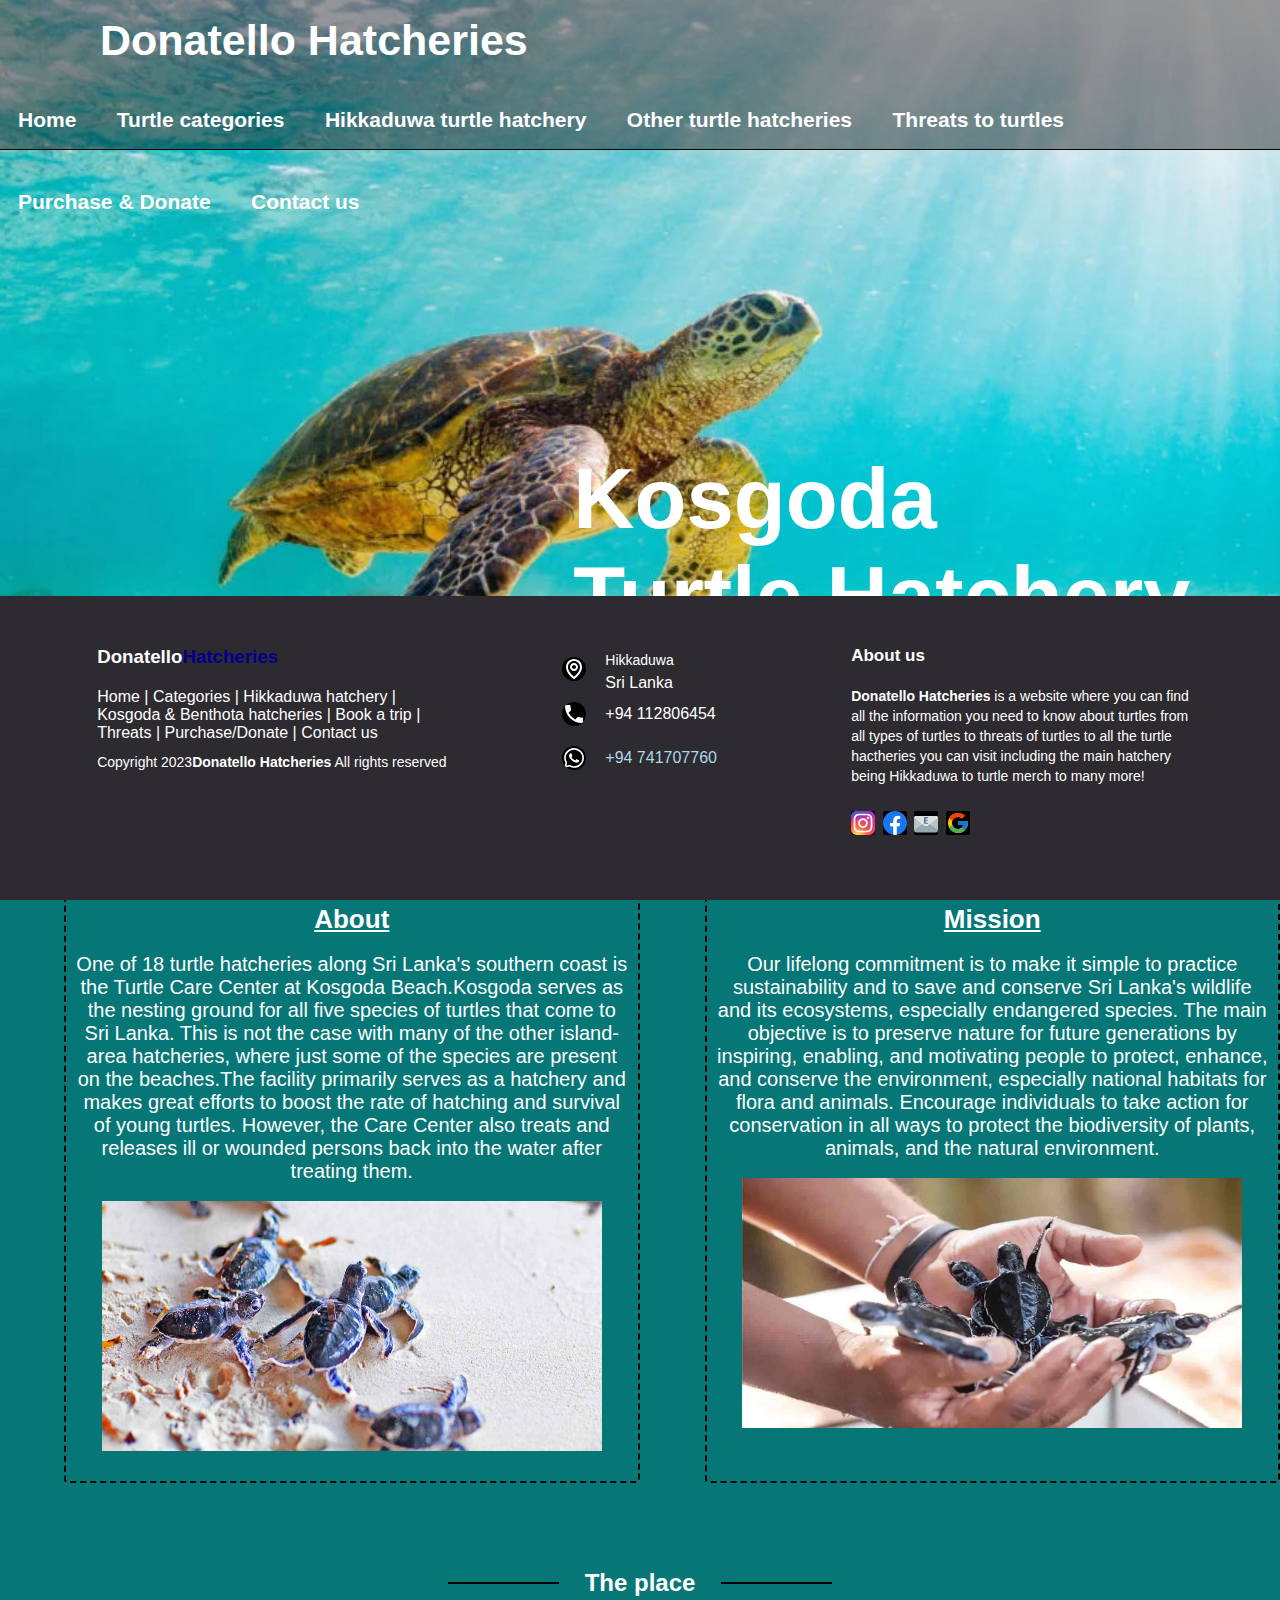
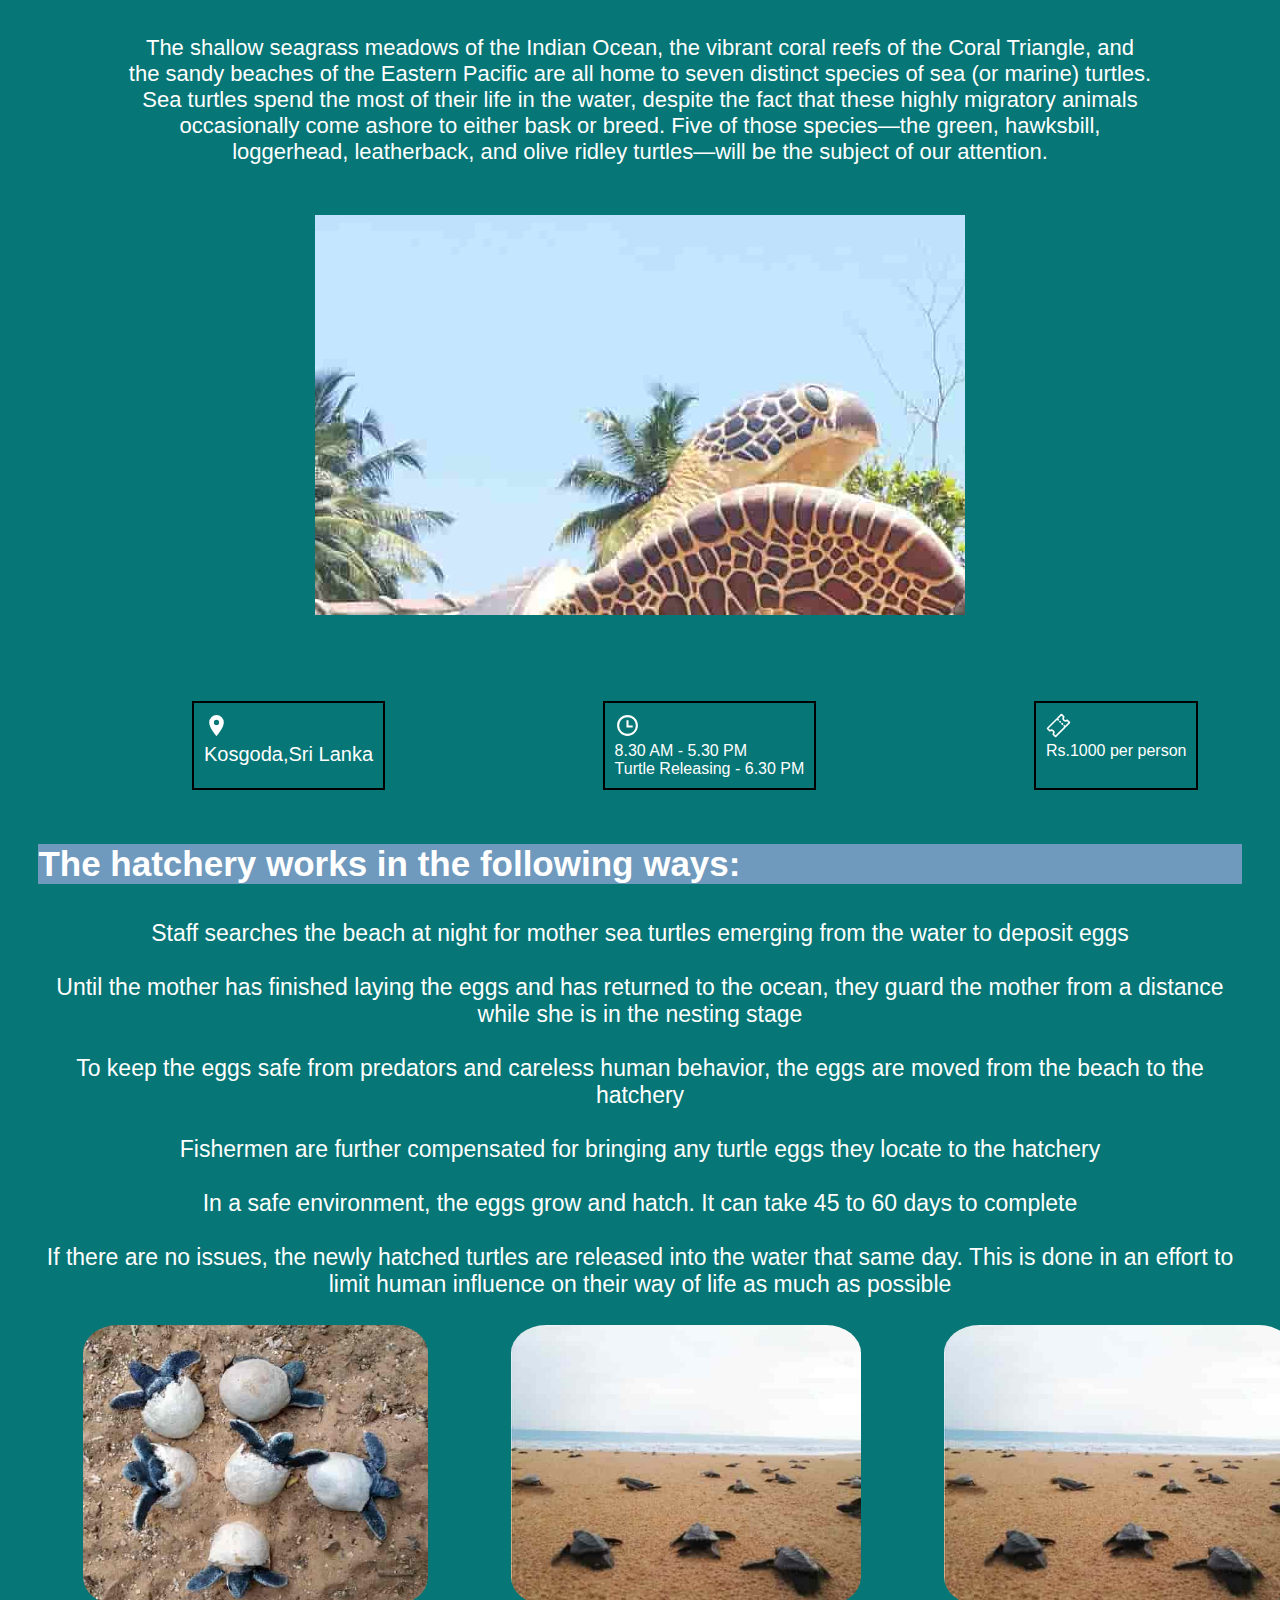
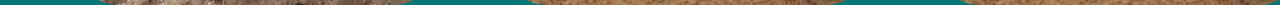
<file: kosgoda.html>
<!DOCTYPE html>
<html lang="en">
    <head>
        <meta charset="utf-8">
        <title>Kosgoda turtle hatchery</title>
        <meta name="viewport" content="width=device-width,initial-scale=1.0">
        <link rel="stylesheet" href="kosgoda.css">
    </head>
    <body>
       
        <div>
            <nav>
                <input type="checkbox" id="check">
                <label for="check" class="checkbtn">
                    <svg xmlns="http://www.w3.org/2000/svg" width="24" height="24" viewBox="0 0 24 24">
                        <path fill="currentColor" d="M3 8h18a1 1 0 0 0 0-2H3a1 1 0 0 0 0 2Zm18 8H3a1 1 0 0 0 0 2h18a1 1 0 0 0 0-2Zm0-5H3a1 1 0 0 0 0 2h18a1 1 0 0 0 0-2Z"/>
                      </svg>  
                </label>
                <label class="logo">Donatello Hatcheries</label>
                <ul>
                    <li><a href="index.html">Home</a></li>
                    <li><a href="turtlecategories.html">Turtle categories</a></li>
                    <li><a href="hikkaduwahatchery.html">Hikkaduwa turtle hatchery</a></li>
                    <li><a href="otherturtlehatcheries.html">Other turtle hatcheries</a>
                        <ul>
                            <li><a class="active" href="#">Kosgoda</a></li>
                            <li><a href="benthota.html" >Benthota</a></li>
                        </ul></li>
                    <li><a href="Threatstoturtles.html">Threats to turtles</a></li>
                    <li><a href="purchasendonate.html">Purchase & Donate</a></li>
                    <li><a href="contactus.html">Contact us</a></li>
                </ul>
            </nav>
            </div>

        <!--turtle banner-->
        <section>
        <div class="background-image">
          <div class="image-section"></div>
          <h2>Kosgoda<br>Turtle Hatchery</h2>
          <p>Take a look around the Kosgoda turtle hatchery!</p>
        </div><br><br>
        </section><br><br>

        <!--kosgoda containers-->
        <div class="kosgoda-containers">
            <!--about kosgoda hatchery-->
        <div class="about-container">
            <h2>About</h2><br>
            <p>One of 18 turtle hatcheries along Sri Lanka's southern coast is the Turtle Care Center at Kosgoda Beach.Kosgoda serves as the nesting ground for all five species of turtles that come to Sri Lanka. This is not the case with many of the other island-area hatcheries, where just some of the species are present on the beaches.The facility primarily serves as a hatchery and makes great efforts to boost the rate of hatching and survival of young turtles. However, the Care Center also treats and releases ill or wounded persons back into the water after treating them.</p><br>
            <img class="about-image" src="donatello-images-final/kosgodaintro.jpg" alt="kosgoda">
        
        </div>
        <!--mission of it-->
        <div class="mission-container">
            <h2>Mission</h2><br>
            <p>Our lifelong commitment is to make it simple to practice sustainability and to save and conserve Sri Lanka's wildlife and its ecosystems, especially endangered species. The main objective is to preserve nature for future generations by inspiring, enabling, and motivating people to protect, enhance, and conserve the environment, especially national habitats for flora and animals. Encourage individuals to take action for conservation in all ways to protect the biodiversity of plants, animals, and the natural environment.</p><br>
            <img src="donatello-images-final/kosgodamission.jpg" alt="mission">
        </div>
        </div><br><br>

        <!--description of the place-->
        <div class="place-container">
            <h2 class="intro">The place</h2>
        </div>
            <div class="place-para">
                <p><br>The shallow seagrass meadows of the Indian Ocean, the vibrant coral reefs of the Coral Triangle, and the sandy beaches of the Eastern Pacific are all home to seven distinct species of sea (or marine) turtles. Sea turtles spend the most of their life in the water, despite the fact that these highly migratory animals occasionally come ashore to either bask or breed. Five of those species—the green, hawksbill, loggerhead, leatherback, and olive ridley turtles—will be the subject of our attention.</p>
            </div>

            <!--the slide show-->
            <div class="slide-show">
            </div><br><br>

            <!--icon boxes-->
            <div class="icon-containers">

                <!--location-->
            <div class="location-container">
                <svg xmlns="http://www.w3.org/2000/svg" width="25" height="25" viewBox="0 0 24 24"><path fill="currentColor" d="M12 11.5A2.5 2.5 0 0 1 9.5 9A2.5 2.5 0 0 1 12 6.5A2.5 2.5 0 0 1 14.5 9a2.5 2.5 0 0 1-2.5 2.5M12 2a7 7 0 0 0-7 7c0 5.25 7 13 7 13s7-7.75 7-13a7 7 0 0 0-7-7Z"/></svg>
                <p>Kosgoda,Sri Lanka</p>
            </div>

            <!--time-->
            <div class="time-container">
                <svg xmlns="http://www.w3.org/2000/svg" width="25" height="25" viewBox="0 0 24 24"><path fill="currentColor" d="M12 22C6.477 22 2 17.523 2 12S6.477 2 12 2s10 4.477 10 10s-4.477 10-10 10Zm0-2a8 8 0 1 0 0-16a8 8 0 0 0 0 16Zm1-8h4v2h-6V7h2v5Z"/></svg>
                <p> 8.30 AM - 5.30 PM<br>Turtle Releasing - 6.30 PM</p>
            </div>

            <!--tickets-->
            <div class="ticket-container">
                <svg xmlns="http://www.w3.org/2000/svg" width="25" height="25" viewBox="0 0 512 512"><path fill="none" stroke="currentColor" stroke-miterlimit="10" stroke-width="32" d="M366.05 146a46.7 46.7 0 0 1-2.42-63.42a3.87 3.87 0 0 0-.22-5.26l-44.13-44.18a3.89 3.89 0 0 0-5.5 0l-70.34 70.34a23.62 23.62 0 0 0-5.71 9.24a23.66 23.66 0 0 1-14.95 15a23.7 23.7 0 0 0-9.25 5.71L33.14 313.78a3.89 3.89 0 0 0 0 5.5l44.13 44.13a3.87 3.87 0 0 0 5.26.22a46.69 46.69 0 0 1 65.84 65.84a3.87 3.87 0 0 0 .22 5.26l44.13 44.13a3.89 3.89 0 0 0 5.5 0l180.4-180.39a23.7 23.7 0 0 0 5.71-9.25a23.66 23.66 0 0 1 14.95-15a23.62 23.62 0 0 0 9.24-5.71l70.34-70.34a3.89 3.89 0 0 0 0-5.5l-44.13-44.13a3.87 3.87 0 0 0-5.26-.22a46.7 46.7 0 0 1-63.42-2.32Z"/><path fill="none" stroke="currentColor" stroke-linecap="round" stroke-miterlimit="10" stroke-width="32" d="m250.5 140.44l-16.51-16.51m60.53 60.53l-11.01-11m55.03 55.03l-11-11.01m60.53 60.53l-16.51-16.51"/></svg>
                <p>Rs.1000 per person</p>
            </div>
            </div><br><br><br>

            <!--activities to do there-->
            <div class="activities-container">
                <h1>The hatchery works in the following ways:</h1><br><br>
                    <p>
                         Staff searches the beach at night for mother sea turtles emerging from the water to deposit eggs<br><br>
                         Until the mother has finished laying the eggs and has returned to the ocean, they guard the mother from a distance while she is in the nesting stage<br><br>
                        To keep the eggs safe from predators and careless human behavior, the eggs are moved from the beach to the hatchery<br><br>
                         Fishermen are further compensated for bringing any turtle eggs they locate to the hatchery<br><br>
                         In a safe environment, the eggs grow and hatch. It can take 45 to 60 days to complete<br><br>
                         If there are no issues, the newly hatched turtles are released into the water that same day. This is done in an effort to limit human influence on their way of life as much as possible<br><br>
                        </p>
                    </div>    
                        

                        <!--image container-->
                        <div class="kosgoda-container-images">
                            <img src="donatello-images-final/kosgodaimage3.jpg" alt="kosgoda1">
                            <img src="donatello-images-final/kosgodaimage1.jpg" alt="kosgoda2">
                            <img src="donatello-images-final/kosgodaimage1.jpg" alt="kosgoda3">
                          </div>



                          <!--footer-->
                        <footer class="foo-ter">
                            <div class="footer-left">
                                <h3>Donatello<span>Hatcheries</span></h3>
                
                                <p class="footer-links">
                                    <a href="index.html">Home</a>
                                    |
                                    <a href="turtlecategories.html">Categories</a>
                                    |
                                    <a href="hikkaduwa.html">Hikkaduwa hatchery</a>
                                    |
                                    <a href="otherhatcheries.html">Kosgoda & Benthota hatcheries</a>
                                    |
                                    <a href="bookatrip.html">Book a trip</a>
                                    |
                                    <a href="Threatstoturtles.html">Threats</a>
                                    |
                                    <a href="purchasendonate.html">Purchase/Donate</a>
                                    |
                                    <a href="contactus.html">Contact us</a>
                                    
                                </p>
                
                                <p class="footer-companyname">Copyright 2023<strong>Donatello Hatcheries</strong>
                                All rights reserved</p>
                            </div>
                
                            <div class="footer-center">
                                <div>
                                    <svg xmlns="http://www.w3.org/2000/svg" width="24" height="24" viewBox="0 0 24 24"><path fill="currentColor" d="M12 14c2.206 0 4-1.794 4-4s-1.794-4-4-4s-4 1.794-4 4s1.794 4 4 4zm0-6c1.103 0 2 .897 2 2s-.897 2-2 2s-2-.897-2-2s.897-2 2-2z"/><path fill="currentColor" d="M11.42 21.814a.998.998 0 0 0 1.16 0C12.884 21.599 20.029 16.44 20 10c0-4.411-3.589-8-8-8S4 5.589 4 9.995c-.029 6.445 7.116 11.604 7.42 11.819zM12 4c3.309 0 6 2.691 6 6.005c.021 4.438-4.388 8.423-6 9.73c-1.611-1.308-6.021-5.294-6-9.735c0-3.309 2.691-6 6-6z"/></svg>
                                    <p><span>Hikkaduwa</span>
                                    Sri Lanka</p>
                                </div>
                                <div>
                                    <svg xmlns="http://www.w3.org/2000/svg" width="24" height="24" viewBox="0 0 24 24"><path fill="currentColor" d="M6.62 10.79c1.44 2.83 3.76 5.14 6.59 6.59l2.2-2.2c.27-.27.67-.36 1.02-.24c1.12.37 2.33.57 3.57.57c.55 0 1 .45 1 1V20c0 .55-.45 1-1 1c-9.39 0-17-7.61-17-17c0-.55.45-1 1-1h3.5c.55 0 1 .45 1 1c0 1.25.2 2.45.57 3.57c.11.35.03.74-.25 1.02l-2.2 2.2z"/></svg>
                                    <p>+94 112806454</p>
                                </div>
                                <div>
                                    <svg xmlns="http://www.w3.org/2000/svg" width="24" height="24" viewBox="0 0 24 24"><path fill="currentColor" d="M19.05 4.91A9.816 9.816 0 0 0 12.04 2c-5.46 0-9.91 4.45-9.91 9.91c0 1.75.46 3.45 1.32 4.95L2.05 22l5.25-1.38c1.45.79 3.08 1.21 4.74 1.21c5.46 0 9.91-4.45 9.91-9.91c0-2.65-1.03-5.14-2.9-7.01zm-7.01 15.24c-1.48 0-2.93-.4-4.2-1.15l-.3-.18l-3.12.82l.83-3.04l-.2-.31a8.264 8.264 0 0 1-1.26-4.38c0-4.54 3.7-8.24 8.24-8.24c2.2 0 4.27.86 5.82 2.42a8.183 8.183 0 0 1 2.41 5.83c.02 4.54-3.68 8.23-8.22 8.23zm4.52-6.16c-.25-.12-1.47-.72-1.69-.81c-.23-.08-.39-.12-.56.12c-.17.25-.64.81-.78.97c-.14.17-.29.19-.54.06c-.25-.12-1.05-.39-1.99-1.23c-.74-.66-1.23-1.47-1.38-1.72c-.14-.25-.02-.38.11-.51c.11-.11.25-.29.37-.43s.17-.25.25-.41c.08-.17.04-.31-.02-.43s-.56-1.34-.76-1.84c-.2-.48-.41-.42-.56-.43h-.48c-.17 0-.43.06-.66.31c-.22.25-.86.85-.86 2.07c0 1.22.89 2.4 1.01 2.56c.12.17 1.75 2.67 4.23 3.74c.59.26 1.05.41 1.41.52c.59.19 1.13.16 1.56.1c.48-.07 1.47-.6 1.67-1.18c.21-.58.21-1.07.14-1.18s-.22-.16-.47-.28z"/></svg>
                                    <p><a href="#">+94 741707760</a></p>
                                </div>
                            </div>
                
                            <div class="footer-right">
                               <p class="footer-companyabout">
                                <span>About us</span>
                                <strong>Donatello Hatcheries</strong> is a website where you can find all the information you need to know about turtles from all types of turtles to threats of turtles to all the turtle hactheries you can visit including the main hatchery being Hikkaduwa to turtle merch to many more! 
                               </p>
                
                               <div class="footer-icons">
                                <a href="#"><svg xmlns="http://www.w3.org/2000/svg" width="24" height="24" viewBox="0 0 256 256"><g fill="none"><rect width="256" height="256" fill="url(#skillIconsInstagram0)" rx="60"/><rect width="256" height="256" fill="url(#skillIconsInstagram1)" rx="60"/><path fill="#fff" d="M128.009 28c-27.158 0-30.567.119-41.233.604c-10.646.488-17.913 2.173-24.271 4.646c-6.578 2.554-12.157 5.971-17.715 11.531c-5.563 5.559-8.98 11.138-11.542 17.713c-2.48 6.36-4.167 13.63-4.646 24.271c-.477 10.667-.602 14.077-.602 41.236s.12 30.557.604 41.223c.49 10.646 2.175 17.913 4.646 24.271c2.556 6.578 5.973 12.157 11.533 17.715c5.557 5.563 11.136 8.988 17.709 11.542c6.363 2.473 13.631 4.158 24.275 4.646c10.667.485 14.073.604 41.23.604c27.161 0 30.559-.119 41.225-.604c10.646-.488 17.921-2.173 24.284-4.646c6.575-2.554 12.146-5.979 17.702-11.542c5.563-5.558 8.979-11.137 11.542-17.712c2.458-6.361 4.146-13.63 4.646-24.272c.479-10.666.604-14.066.604-41.225s-.125-30.567-.604-41.234c-.5-10.646-2.188-17.912-4.646-24.27c-2.563-6.578-5.979-12.157-11.542-17.716c-5.562-5.562-11.125-8.979-17.708-11.53c-6.375-2.474-13.646-4.16-24.292-4.647c-10.667-.485-14.063-.604-41.23-.604h.031Zm-8.971 18.021c2.663-.004 5.634 0 8.971 0c26.701 0 29.865.096 40.409.575c9.75.446 15.042 2.075 18.567 3.444c4.667 1.812 7.994 3.979 11.492 7.48c3.5 3.5 5.666 6.833 7.483 11.5c1.369 3.52 3 8.812 3.444 18.562c.479 10.542.583 13.708.583 40.396c0 26.688-.104 29.855-.583 40.396c-.446 9.75-2.075 15.042-3.444 18.563c-1.812 4.667-3.983 7.99-7.483 11.488c-3.5 3.5-6.823 5.666-11.492 7.479c-3.521 1.375-8.817 3-18.567 3.446c-10.542.479-13.708.583-40.409.583c-26.702 0-29.867-.104-40.408-.583c-9.75-.45-15.042-2.079-18.57-3.448c-4.666-1.813-8-3.979-11.5-7.479s-5.666-6.825-7.483-11.494c-1.369-3.521-3-8.813-3.444-18.563c-.479-10.542-.575-13.708-.575-40.413c0-26.704.096-29.854.575-40.396c.446-9.75 2.075-15.042 3.444-18.567c1.813-4.667 3.983-8 7.484-11.5c3.5-3.5 6.833-5.667 11.5-7.483c3.525-1.375 8.819-3 18.569-3.448c9.225-.417 12.8-.542 31.437-.563v.025Zm62.351 16.604c-6.625 0-12 5.37-12 11.996c0 6.625 5.375 12 12 12s12-5.375 12-12s-5.375-12-12-12v.004Zm-53.38 14.021c-28.36 0-51.354 22.994-51.354 51.355c0 28.361 22.994 51.344 51.354 51.344c28.361 0 51.347-22.983 51.347-51.344c0-28.36-22.988-51.355-51.349-51.355h.002Zm0 18.021c18.409 0 33.334 14.923 33.334 33.334c0 18.409-14.925 33.334-33.334 33.334c-18.41 0-33.333-14.925-33.333-33.334c0-18.411 14.923-33.334 33.333-33.334Z"/><defs><radialGradient id="skillIconsInstagram0" cx="0" cy="0" r="1" gradientTransform="matrix(0 -253.715 235.975 0 68 275.717)" gradientUnits="userSpaceOnUse"><stop stop-color="#FD5" offset="0"/><stop offset=".1" stop-color="#FD5"/><stop offset=".5" stop-color="#FF543E"/><stop offset="1" stop-color="#C837AB"/></radialGradient><radialGradient id="skillIconsInstagram1" cx="0" cy="0" r="1" gradientTransform="matrix(22.25952 111.2061 -458.39518 91.75449 -42.881 18.441)" gradientUnits="userSpaceOnUse"><stop stop-color="#3771C8" offset="0"/><stop offset=".128" stop-color="#3771C8"/><stop offset="1" stop-color="#60F" stop-opacity="0"/></radialGradient></defs></g></svg></a>
                                <a href="#"><svg xmlns="http://www.w3.org/2000/svg" width="24" height="24" viewBox="0 0 256 256"><path fill="#1877F2" d="M256 128C256 57.308 198.692 0 128 0C57.308 0 0 57.307 0 128c0 63.888 46.808 116.843 108 126.445V165H75.5v-37H108V99.8c0-32.08 19.11-49.8 48.347-49.8C170.352 50 185 52.5 185 52.5V84h-16.14C152.958 84 148 93.867 148 103.99V128h35.5l-5.675 37H148v89.445c61.192-9.602 108-62.556 108-126.445"/><path fill="#FFF" d="m177.825 165l5.675-37H148v-24.01C148 93.866 152.959 84 168.86 84H185V52.5S170.352 50 156.347 50C127.11 50 108 67.72 108 99.8V128H75.5v37H108v89.445A128.959 128.959 0 0 0 128 256a128.9 128.9 0 0 0 20-1.555V165h29.825"/></svg></a>
                                <a href="#"><svg xmlns="http://www.w3.org/2000/svg" width="24" height="24" viewBox="0 0 512 512"><path fill="#96A9B2" d="M511.824 425.007c1.941-5.245-220.916-173.519-220.916-173.519c-27.9-20.589-42.574-20.913-70.164 0c0 0-222.532 168.138-220.659 173.311l-.045.038c.023.045.06.076.091.117a48.482 48.482 0 0 0 8.119 14.157c1.473 1.786 3.248 3.282 4.955 4.837l-.083.064c.136.121.317.177.453.298c7.235 6.454 16.359 10.634 26.495 11.827c.159.019.287.102.446.121h.612c1.541.147 3.006.517 4.584.517h420.721c20.717 0 38.269-13.028 45.241-31.291c.083-.136.211-.234.287-.374l-.137-.103z"/><path fill="#B9C5C6" d="M256.133 232.176L1.216 423.364V152.515c0-26.4 21.397-47.797 47.797-47.797h414.24c26.4 0 47.797 21.397 47.797 47.797v270.849L256.133 232.176z"/><path fill="#EDECE6" d="m4.189 135.896l217.645 170.949c27.47 20.271 41.918 20.591 69.083 0L508.22 136.167c-3.77-6.834-9.414-12.233-15.869-16.538l2.989-2.342c-7.295-6.641-16.62-10.946-26.971-12.058l-424.455.015c-10.322 1.097-19.662 5.417-26.942 12.043l2.967 2.313c-6.38 4.245-11.972 9.551-15.75 16.296z"/><path fill="#DCE2E2" d="M4.118 136.254C2.207 141.419 221.63 307.099 221.63 307.099c27.47 20.271 41.918 20.591 69.083 0c0 0 219.103-165.546 217.258-170.64l.045-.037c-.022-.045-.059-.074-.089-.115a47.732 47.732 0 0 0-7.994-13.939c-1.45-1.759-3.198-3.231-4.878-4.763l.082-.063c-.134-.119-.312-.175-.446-.294c-7.124-6.354-16.107-10.47-26.086-11.645c-.156-.019-.283-.1-.439-.119h-.602c-1.517-.145-2.96-.509-4.514-.509H48.81c-20.398 0-37.68 12.828-44.543 30.809c-.082.134-.208.231-.283.368l.134.102z"/><path fill="#597B91" d="M291.401 154.645h-38.632a6.155 6.155 0 0 0-6.155 6.155v21.722a6.155 6.155 0 0 0 6.155 6.155h31.415a6.155 6.155 0 0 1 6.155 6.155v11.616a6.155 6.155 0 0 1-6.155 6.155h-31.415a6.155 6.155 0 0 0-6.155 6.155v23.578a6.155 6.155 0 0 0 6.155 6.155h41.316a6.155 6.155 0 0 1 6.155 6.155v12.441a6.155 6.155 0 0 1-6.155 6.155h-75.76a6.155 6.155 0 0 1-6.155-6.155V136.461a6.155 6.155 0 0 1 6.155-6.155h74.81c3.749 0 6.627 3.322 6.092 7.033l-1.733 12.028a6.156 6.156 0 0 1-6.093 5.278z"/></svg></a>
                                <a href="#"><svg xmlns="http://www.w3.org/2000/svg" width="24" height="24" viewBox="0 0 48 48"><path fill="#FFC107" d="M43.611 20.083H42V20H24v8h11.303c-1.649 4.657-6.08 8-11.303 8c-6.627 0-12-5.373-12-12s5.373-12 12-12c3.059 0 5.842 1.154 7.961 3.039l5.657-5.657C34.046 6.053 29.268 4 24 4C12.955 4 4 12.955 4 24s8.955 20 20 20s20-8.955 20-20c0-1.341-.138-2.65-.389-3.917z"/><path fill="#FF3D00" d="m6.306 14.691l6.571 4.819C14.655 15.108 18.961 12 24 12c3.059 0 5.842 1.154 7.961 3.039l5.657-5.657C34.046 6.053 29.268 4 24 4C16.318 4 9.656 8.337 6.306 14.691z"/><path fill="#4CAF50" d="M24 44c5.166 0 9.86-1.977 13.409-5.192l-6.19-5.238A11.91 11.91 0 0 1 24 36c-5.202 0-9.619-3.317-11.283-7.946l-6.522 5.025C9.505 39.556 16.227 44 24 44z"/><path fill="#1976D2" d="M43.611 20.083H42V20H24v8h11.303a12.04 12.04 0 0 1-4.087 5.571l.003-.002l6.19 5.238C36.971 39.205 44 34 44 24c0-1.341-.138-2.65-.389-3.917z"/></svg></a>
                               </div>
                            </div>
                          </footer>
                </body>
                </html>
</file>
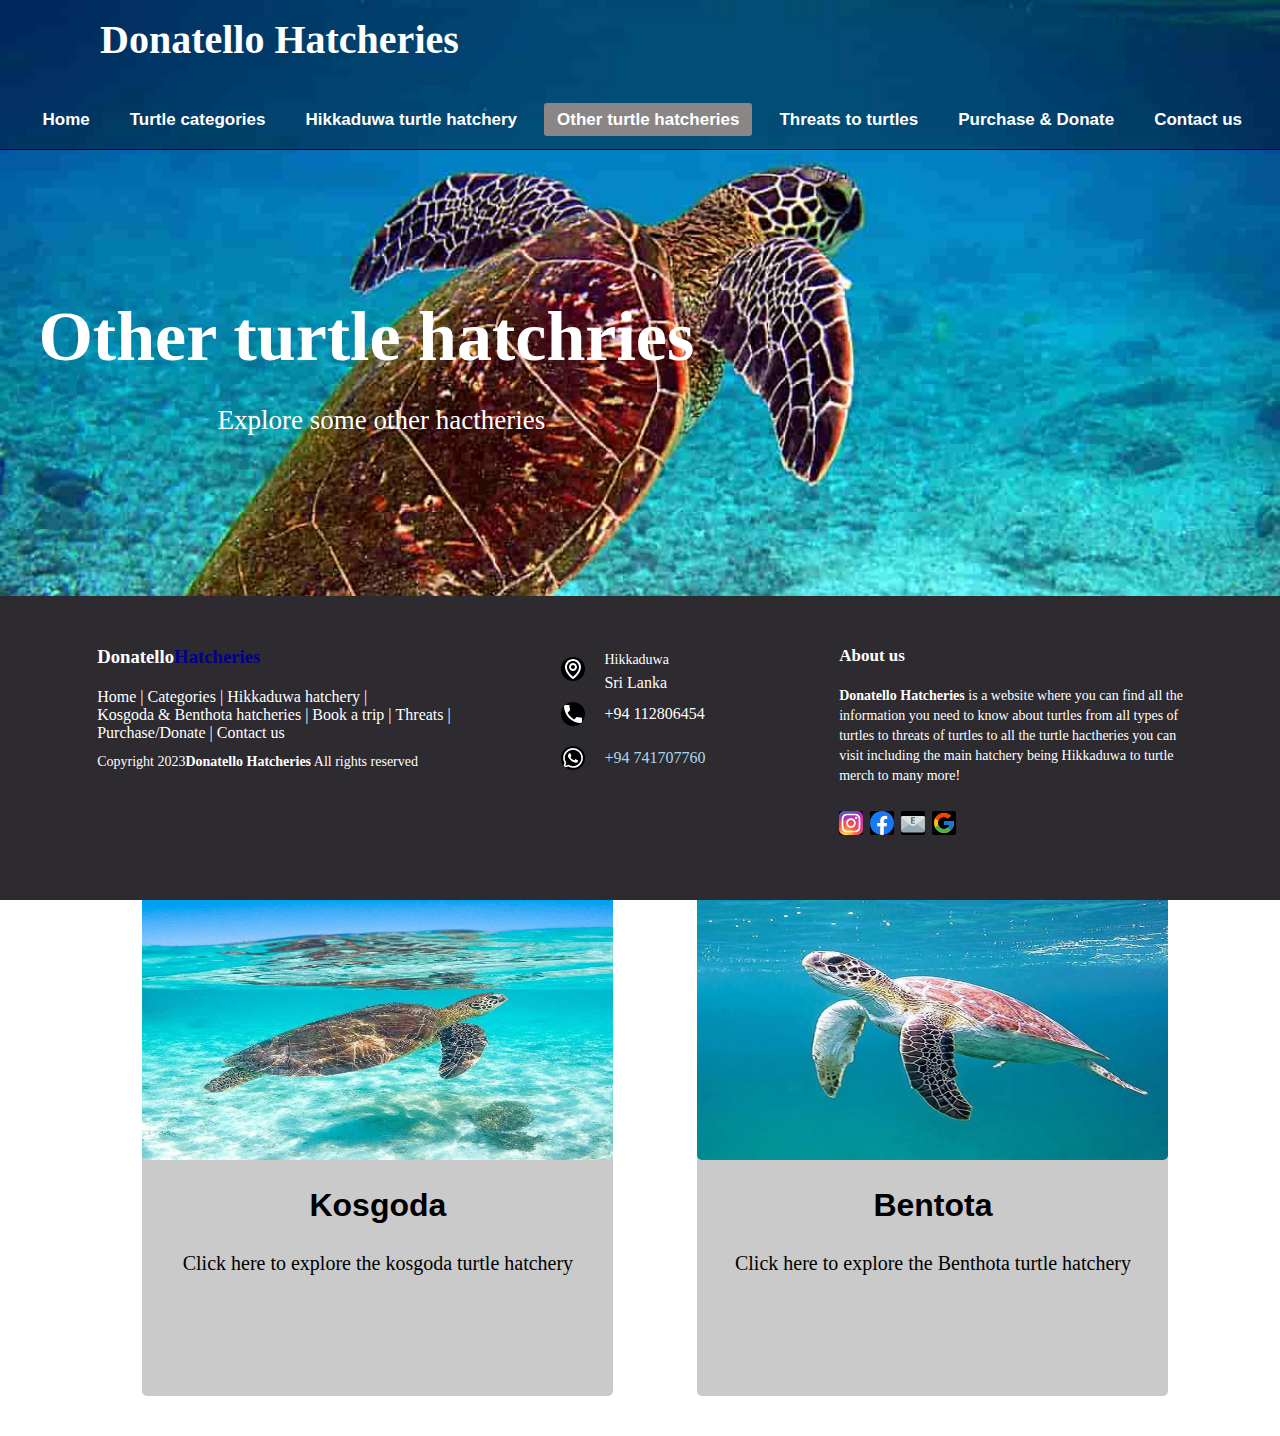
<file: otherturtlehatcheries.html>
<!DOCTYPE html>
<html lang="en">
    <head>
        <meta charset="utf-8">
        <title>Other turtle hatcheries</title>
        <meta name="viewport" content="width=device-width,initial-scale=1.0">
        <link rel="stylesheet" href="otherturthatcheries.css">
    </head>
    <body>
        <div>
            <nav>
                <input type="checkbox" id="check">
                <label for="check" class="checkbtn">
                    <svg xmlns="http://www.w3.org/2000/svg" width="24" height="24" viewBox="0 0 24 24">
                        <path fill="currentColor" d="M3 8h18a1 1 0 0 0 0-2H3a1 1 0 0 0 0 2Zm18 8H3a1 1 0 0 0 0 2h18a1 1 0 0 0 0-2Zm0-5H3a1 1 0 0 0 0 2h18a1 1 0 0 0 0-2Z"/>
                      </svg>  
                </label>
                <label class="logo">Donatello Hatcheries</label>
                <ul>
                    <li><a href="index.html">Home</a></li>
                    <li><a href="turtlecategories.html">Turtle categories</a></li>
                    <li><a href="Hikkaduwahatchery.html">Hikkaduwa turtle hatchery</a></li>
                    <li><a class="active" href="#">Other turtle hatcheries</a>
                        <ul>
                            <li><a href="kosgoda.html">Kosgoda</a></li>
                            <li><a href="benthota.html" >Benthota</a></li>
                        </ul></li>
                    <li><a href="Threatstoturtles.html">Threats to turtles</a></li>
                    <li><a href="purchasendonate.html">Purchase & Donate</a></li>
                    <li><a href="contactus.html">Contact us</a></li>
                </ul>
            </nav>
            </div>
       
        <!--turtle banner-->
        <section>
        <div class="background-image">
            <div class="image-section"></div>
            <h2>Other turtle hatchries</h2>
            <p>Explore some other hactheries</p>
          </div>
          </section>    


         <!-- start of the main section contents -->



    <!-- link to Kosgoda hatchery -->
    
    <div class="main">
        <div class="section2">
            <div class="image1">
                <img src="donatello-images-final/kosgodamain.jpeg" width="560" height="300" alt="turtle">
            </div><br>
            <div class="title">
                <h1>Kosgoda</h1>
            </div><br>
            <div class="text">
                <p>Click here to explore the kosgoda turtle hatchery</p><br><br>
                <div class="link1">
                <a href="file:///C:/Users/janaa/Desktop/WDOS%201/KG2.html"></a>
                </div>
            </div><br><br>
        </div>


        <!-- link to Bentota hatchery -->

        <div class="section3">
            <div class="image2">
                <img src="donatello-images-final/benthotamain.jpeg" width="560" height="300" alt="turtle">
            </div><br>
            <div class="title">
                <h1>Bentota</h1>
            </div><br>
            <div class="text">
                <p>Click here to explore the Benthota turtle hatchery</p><br><br>
                <div class="link2">
                <a href="file:///C:/Users/janaa/Desktop/WDOS%201/BT2.html"></a>
                </div>
            </div><br><br>
        </div>

    </div>



         <!--footer-->
         <footer class="foo-ter">
            <div class="footer-left">
                <h3>Donatello<span>Hatcheries</span></h3>

                <p class="footer-links">
                    <a href="index.html">Home</a>
                    |
                    <a href="turtlecategories.html">Categories</a>
                    |
                    <a href="hikkaduwa.html">Hikkaduwa hatchery</a>
                    |
                    <a href="otherhatcheries.html">Kosgoda & Benthota hatcheries</a>
                    |
                    <a href="bookatrip.html">Book a trip</a>
                    |
                    <a href="Threatstoturtles.html">Threats</a>
                    |
                    <a href="purchasendonate.html">Purchase/Donate</a>
                    |
                    <a href="contactus.html">Contact us</a>
                    
                </p>

                <p class="footer-companyname">Copyright 2023<strong>Donatello Hatcheries</strong>
                All rights reserved</p>
            </div>

            <div class="footer-center">
                <div>
                    <svg xmlns="http://www.w3.org/2000/svg" width="24" height="24" viewBox="0 0 24 24"><path fill="currentColor" d="M12 14c2.206 0 4-1.794 4-4s-1.794-4-4-4s-4 1.794-4 4s1.794 4 4 4zm0-6c1.103 0 2 .897 2 2s-.897 2-2 2s-2-.897-2-2s.897-2 2-2z"/><path fill="currentColor" d="M11.42 21.814a.998.998 0 0 0 1.16 0C12.884 21.599 20.029 16.44 20 10c0-4.411-3.589-8-8-8S4 5.589 4 9.995c-.029 6.445 7.116 11.604 7.42 11.819zM12 4c3.309 0 6 2.691 6 6.005c.021 4.438-4.388 8.423-6 9.73c-1.611-1.308-6.021-5.294-6-9.735c0-3.309 2.691-6 6-6z"/></svg>
                    <p><span>Hikkaduwa</span>
                    Sri Lanka</p>
                </div>
                <div>
                    <svg xmlns="http://www.w3.org/2000/svg" width="24" height="24" viewBox="0 0 24 24"><path fill="currentColor" d="M6.62 10.79c1.44 2.83 3.76 5.14 6.59 6.59l2.2-2.2c.27-.27.67-.36 1.02-.24c1.12.37 2.33.57 3.57.57c.55 0 1 .45 1 1V20c0 .55-.45 1-1 1c-9.39 0-17-7.61-17-17c0-.55.45-1 1-1h3.5c.55 0 1 .45 1 1c0 1.25.2 2.45.57 3.57c.11.35.03.74-.25 1.02l-2.2 2.2z"/></svg>
                    <p>+94 112806454</p>
                </div>
                <div>
                    <svg xmlns="http://www.w3.org/2000/svg" width="24" height="24" viewBox="0 0 24 24"><path fill="currentColor" d="M19.05 4.91A9.816 9.816 0 0 0 12.04 2c-5.46 0-9.91 4.45-9.91 9.91c0 1.75.46 3.45 1.32 4.95L2.05 22l5.25-1.38c1.45.79 3.08 1.21 4.74 1.21c5.46 0 9.91-4.45 9.91-9.91c0-2.65-1.03-5.14-2.9-7.01zm-7.01 15.24c-1.48 0-2.93-.4-4.2-1.15l-.3-.18l-3.12.82l.83-3.04l-.2-.31a8.264 8.264 0 0 1-1.26-4.38c0-4.54 3.7-8.24 8.24-8.24c2.2 0 4.27.86 5.82 2.42a8.183 8.183 0 0 1 2.41 5.83c.02 4.54-3.68 8.23-8.22 8.23zm4.52-6.16c-.25-.12-1.47-.72-1.69-.81c-.23-.08-.39-.12-.56.12c-.17.25-.64.81-.78.97c-.14.17-.29.19-.54.06c-.25-.12-1.05-.39-1.99-1.23c-.74-.66-1.23-1.47-1.38-1.72c-.14-.25-.02-.38.11-.51c.11-.11.25-.29.37-.43s.17-.25.25-.41c.08-.17.04-.31-.02-.43s-.56-1.34-.76-1.84c-.2-.48-.41-.42-.56-.43h-.48c-.17 0-.43.06-.66.31c-.22.25-.86.85-.86 2.07c0 1.22.89 2.4 1.01 2.56c.12.17 1.75 2.67 4.23 3.74c.59.26 1.05.41 1.41.52c.59.19 1.13.16 1.56.1c.48-.07 1.47-.6 1.67-1.18c.21-.58.21-1.07.14-1.18s-.22-.16-.47-.28z"/></svg>
                    <p><a href="#">+94 741707760</a></p>
                </div>
            </div>

            <div class="footer-right">
               <p class="footer-companyabout">
                <span>About us</span>
                <strong>Donatello Hatcheries</strong> is a website where you can find all the information you need to know about turtles from all types of turtles to threats of turtles to all the turtle hactheries you can visit including the main hatchery being Hikkaduwa to turtle merch to many more! 
               </p>
               <div class="footer-icons">
                <a href="#"><svg xmlns="http://www.w3.org/2000/svg" width="24" height="24" viewBox="0 0 256 256"><g fill="none"><rect width="256" height="256" fill="url(#skillIconsInstagram0)" rx="60"/><rect width="256" height="256" fill="url(#skillIconsInstagram1)" rx="60"/><path fill="#fff" d="M128.009 28c-27.158 0-30.567.119-41.233.604c-10.646.488-17.913 2.173-24.271 4.646c-6.578 2.554-12.157 5.971-17.715 11.531c-5.563 5.559-8.98 11.138-11.542 17.713c-2.48 6.36-4.167 13.63-4.646 24.271c-.477 10.667-.602 14.077-.602 41.236s.12 30.557.604 41.223c.49 10.646 2.175 17.913 4.646 24.271c2.556 6.578 5.973 12.157 11.533 17.715c5.557 5.563 11.136 8.988 17.709 11.542c6.363 2.473 13.631 4.158 24.275 4.646c10.667.485 14.073.604 41.23.604c27.161 0 30.559-.119 41.225-.604c10.646-.488 17.921-2.173 24.284-4.646c6.575-2.554 12.146-5.979 17.702-11.542c5.563-5.558 8.979-11.137 11.542-17.712c2.458-6.361 4.146-13.63 4.646-24.272c.479-10.666.604-14.066.604-41.225s-.125-30.567-.604-41.234c-.5-10.646-2.188-17.912-4.646-24.27c-2.563-6.578-5.979-12.157-11.542-17.716c-5.562-5.562-11.125-8.979-17.708-11.53c-6.375-2.474-13.646-4.16-24.292-4.647c-10.667-.485-14.063-.604-41.23-.604h.031Zm-8.971 18.021c2.663-.004 5.634 0 8.971 0c26.701 0 29.865.096 40.409.575c9.75.446 15.042 2.075 18.567 3.444c4.667 1.812 7.994 3.979 11.492 7.48c3.5 3.5 5.666 6.833 7.483 11.5c1.369 3.52 3 8.812 3.444 18.562c.479 10.542.583 13.708.583 40.396c0 26.688-.104 29.855-.583 40.396c-.446 9.75-2.075 15.042-3.444 18.563c-1.812 4.667-3.983 7.99-7.483 11.488c-3.5 3.5-6.823 5.666-11.492 7.479c-3.521 1.375-8.817 3-18.567 3.446c-10.542.479-13.708.583-40.409.583c-26.702 0-29.867-.104-40.408-.583c-9.75-.45-15.042-2.079-18.57-3.448c-4.666-1.813-8-3.979-11.5-7.479s-5.666-6.825-7.483-11.494c-1.369-3.521-3-8.813-3.444-18.563c-.479-10.542-.575-13.708-.575-40.413c0-26.704.096-29.854.575-40.396c.446-9.75 2.075-15.042 3.444-18.567c1.813-4.667 3.983-8 7.484-11.5c3.5-3.5 6.833-5.667 11.5-7.483c3.525-1.375 8.819-3 18.569-3.448c9.225-.417 12.8-.542 31.437-.563v.025Zm62.351 16.604c-6.625 0-12 5.37-12 11.996c0 6.625 5.375 12 12 12s12-5.375 12-12s-5.375-12-12-12v.004Zm-53.38 14.021c-28.36 0-51.354 22.994-51.354 51.355c0 28.361 22.994 51.344 51.354 51.344c28.361 0 51.347-22.983 51.347-51.344c0-28.36-22.988-51.355-51.349-51.355h.002Zm0 18.021c18.409 0 33.334 14.923 33.334 33.334c0 18.409-14.925 33.334-33.334 33.334c-18.41 0-33.333-14.925-33.333-33.334c0-18.411 14.923-33.334 33.333-33.334Z"/><defs><radialGradient id="skillIconsInstagram0" cx="0" cy="0" r="1" gradientTransform="matrix(0 -253.715 235.975 0 68 275.717)" gradientUnits="userSpaceOnUse"><stop stop-color="#FD5" offset="0"/><stop offset=".1" stop-color="#FD5"/><stop offset=".5" stop-color="#FF543E"/><stop offset="1" stop-color="#C837AB"/></radialGradient><radialGradient id="skillIconsInstagram1" cx="0" cy="0" r="1" gradientTransform="matrix(22.25952 111.2061 -458.39518 91.75449 -42.881 18.441)" gradientUnits="userSpaceOnUse"><stop stop-color="#3771C8" offset="0"/><stop offset=".128" stop-color="#3771C8"/><stop offset="1" stop-color="#60F" stop-opacity="0"/></radialGradient></defs></g></svg></a>
                <a href="#"><svg xmlns="http://www.w3.org/2000/svg" width="24" height="24" viewBox="0 0 256 256"><path fill="#1877F2" d="M256 128C256 57.308 198.692 0 128 0C57.308 0 0 57.307 0 128c0 63.888 46.808 116.843 108 126.445V165H75.5v-37H108V99.8c0-32.08 19.11-49.8 48.347-49.8C170.352 50 185 52.5 185 52.5V84h-16.14C152.958 84 148 93.867 148 103.99V128h35.5l-5.675 37H148v89.445c61.192-9.602 108-62.556 108-126.445"/><path fill="#FFF" d="m177.825 165l5.675-37H148v-24.01C148 93.866 152.959 84 168.86 84H185V52.5S170.352 50 156.347 50C127.11 50 108 67.72 108 99.8V128H75.5v37H108v89.445A128.959 128.959 0 0 0 128 256a128.9 128.9 0 0 0 20-1.555V165h29.825"/></svg></a>
                <a href="#"><svg xmlns="http://www.w3.org/2000/svg" width="24" height="24" viewBox="0 0 512 512"><path fill="#96A9B2" d="M511.824 425.007c1.941-5.245-220.916-173.519-220.916-173.519c-27.9-20.589-42.574-20.913-70.164 0c0 0-222.532 168.138-220.659 173.311l-.045.038c.023.045.06.076.091.117a48.482 48.482 0 0 0 8.119 14.157c1.473 1.786 3.248 3.282 4.955 4.837l-.083.064c.136.121.317.177.453.298c7.235 6.454 16.359 10.634 26.495 11.827c.159.019.287.102.446.121h.612c1.541.147 3.006.517 4.584.517h420.721c20.717 0 38.269-13.028 45.241-31.291c.083-.136.211-.234.287-.374l-.137-.103z"/><path fill="#B9C5C6" d="M256.133 232.176L1.216 423.364V152.515c0-26.4 21.397-47.797 47.797-47.797h414.24c26.4 0 47.797 21.397 47.797 47.797v270.849L256.133 232.176z"/><path fill="#EDECE6" d="m4.189 135.896l217.645 170.949c27.47 20.271 41.918 20.591 69.083 0L508.22 136.167c-3.77-6.834-9.414-12.233-15.869-16.538l2.989-2.342c-7.295-6.641-16.62-10.946-26.971-12.058l-424.455.015c-10.322 1.097-19.662 5.417-26.942 12.043l2.967 2.313c-6.38 4.245-11.972 9.551-15.75 16.296z"/><path fill="#DCE2E2" d="M4.118 136.254C2.207 141.419 221.63 307.099 221.63 307.099c27.47 20.271 41.918 20.591 69.083 0c0 0 219.103-165.546 217.258-170.64l.045-.037c-.022-.045-.059-.074-.089-.115a47.732 47.732 0 0 0-7.994-13.939c-1.45-1.759-3.198-3.231-4.878-4.763l.082-.063c-.134-.119-.312-.175-.446-.294c-7.124-6.354-16.107-10.47-26.086-11.645c-.156-.019-.283-.1-.439-.119h-.602c-1.517-.145-2.96-.509-4.514-.509H48.81c-20.398 0-37.68 12.828-44.543 30.809c-.082.134-.208.231-.283.368l.134.102z"/><path fill="#597B91" d="M291.401 154.645h-38.632a6.155 6.155 0 0 0-6.155 6.155v21.722a6.155 6.155 0 0 0 6.155 6.155h31.415a6.155 6.155 0 0 1 6.155 6.155v11.616a6.155 6.155 0 0 1-6.155 6.155h-31.415a6.155 6.155 0 0 0-6.155 6.155v23.578a6.155 6.155 0 0 0 6.155 6.155h41.316a6.155 6.155 0 0 1 6.155 6.155v12.441a6.155 6.155 0 0 1-6.155 6.155h-75.76a6.155 6.155 0 0 1-6.155-6.155V136.461a6.155 6.155 0 0 1 6.155-6.155h74.81c3.749 0 6.627 3.322 6.092 7.033l-1.733 12.028a6.156 6.156 0 0 1-6.093 5.278z"/></svg></a>
                <a href="#"><svg xmlns="http://www.w3.org/2000/svg" width="24" height="24" viewBox="0 0 48 48"><path fill="#FFC107" d="M43.611 20.083H42V20H24v8h11.303c-1.649 4.657-6.08 8-11.303 8c-6.627 0-12-5.373-12-12s5.373-12 12-12c3.059 0 5.842 1.154 7.961 3.039l5.657-5.657C34.046 6.053 29.268 4 24 4C12.955 4 4 12.955 4 24s8.955 20 20 20s20-8.955 20-20c0-1.341-.138-2.65-.389-3.917z"/><path fill="#FF3D00" d="m6.306 14.691l6.571 4.819C14.655 15.108 18.961 12 24 12c3.059 0 5.842 1.154 7.961 3.039l5.657-5.657C34.046 6.053 29.268 4 24 4C16.318 4 9.656 8.337 6.306 14.691z"/><path fill="#4CAF50" d="M24 44c5.166 0 9.86-1.977 13.409-5.192l-6.19-5.238A11.91 11.91 0 0 1 24 36c-5.202 0-9.619-3.317-11.283-7.946l-6.522 5.025C9.505 39.556 16.227 44 24 44z"/><path fill="#1976D2" d="M43.611 20.083H42V20H24v8h11.303a12.04 12.04 0 0 1-4.087 5.571l.003-.002l6.19 5.238C36.971 39.205 44 34 44 24c0-1.341-.138-2.65-.389-3.917z"/></svg></a>
               </div>
            </div>
          
          </footer>
          </body>
          </html>
</file>
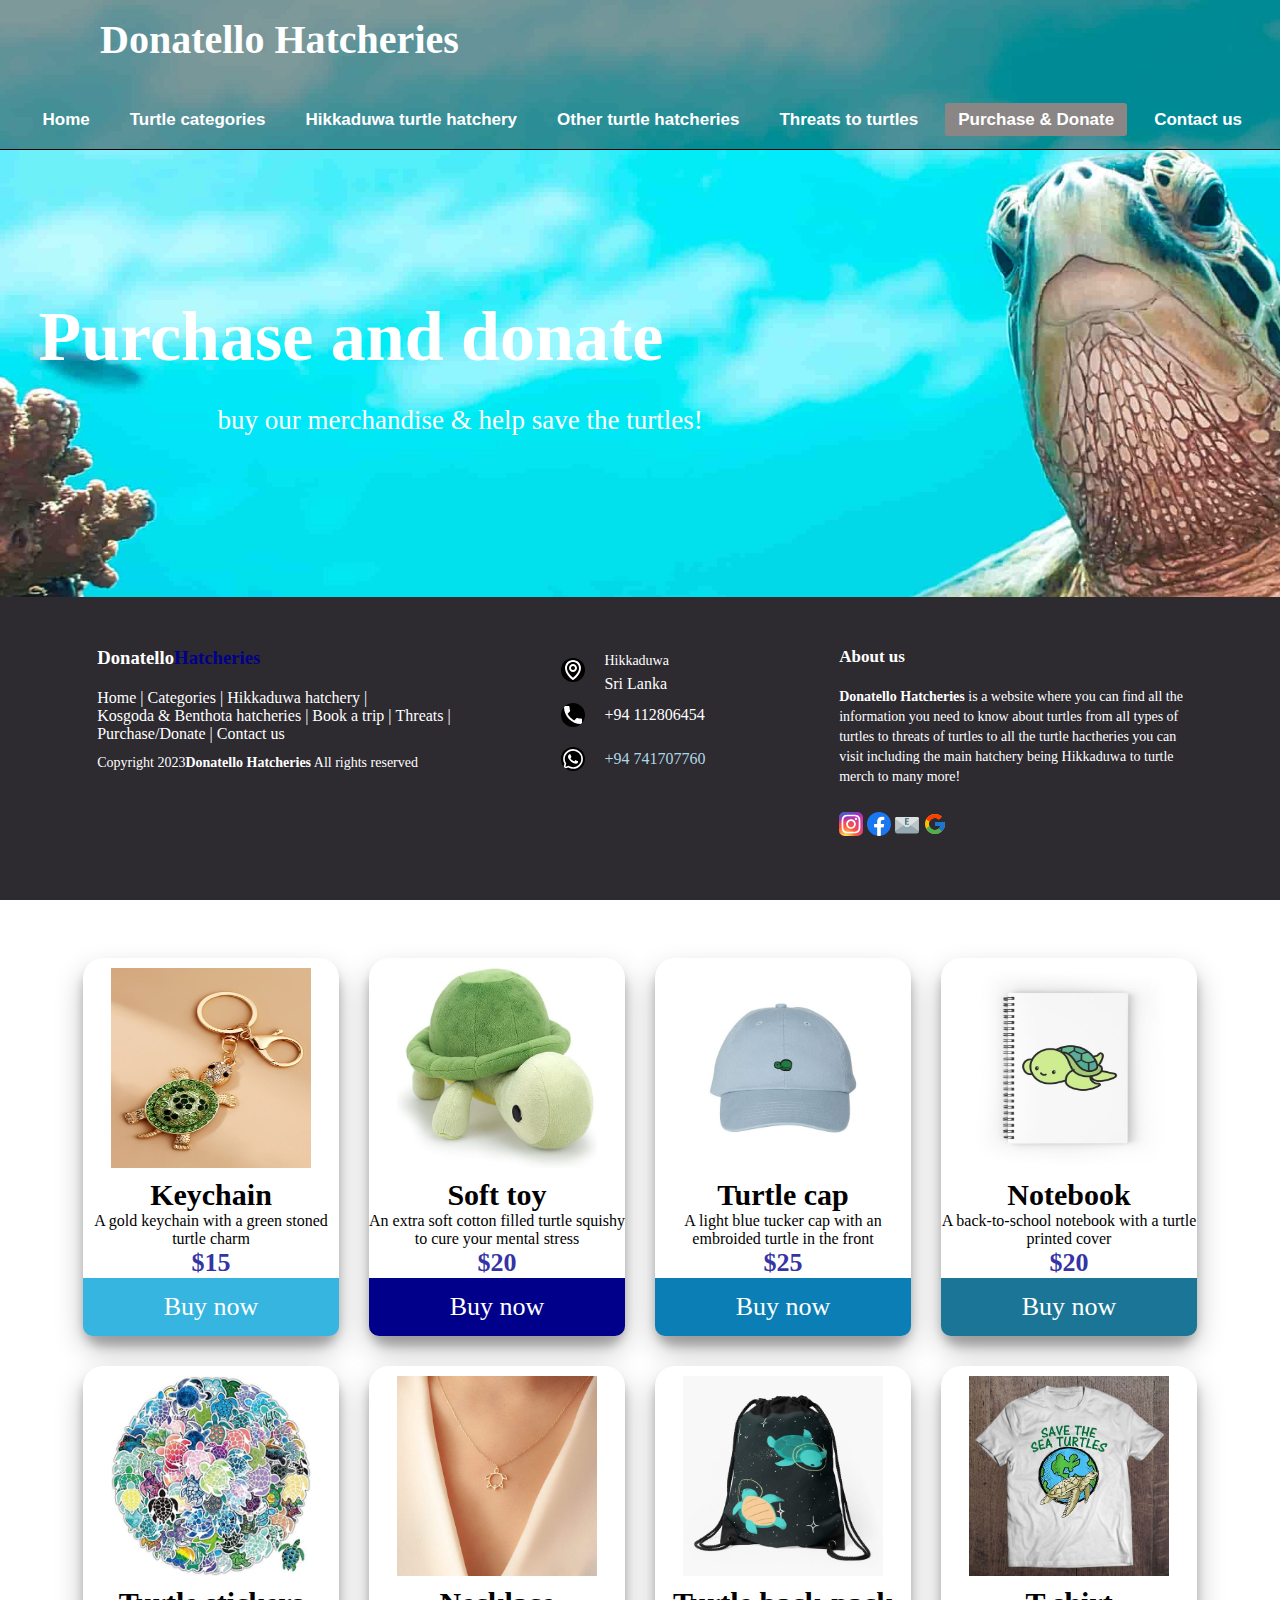
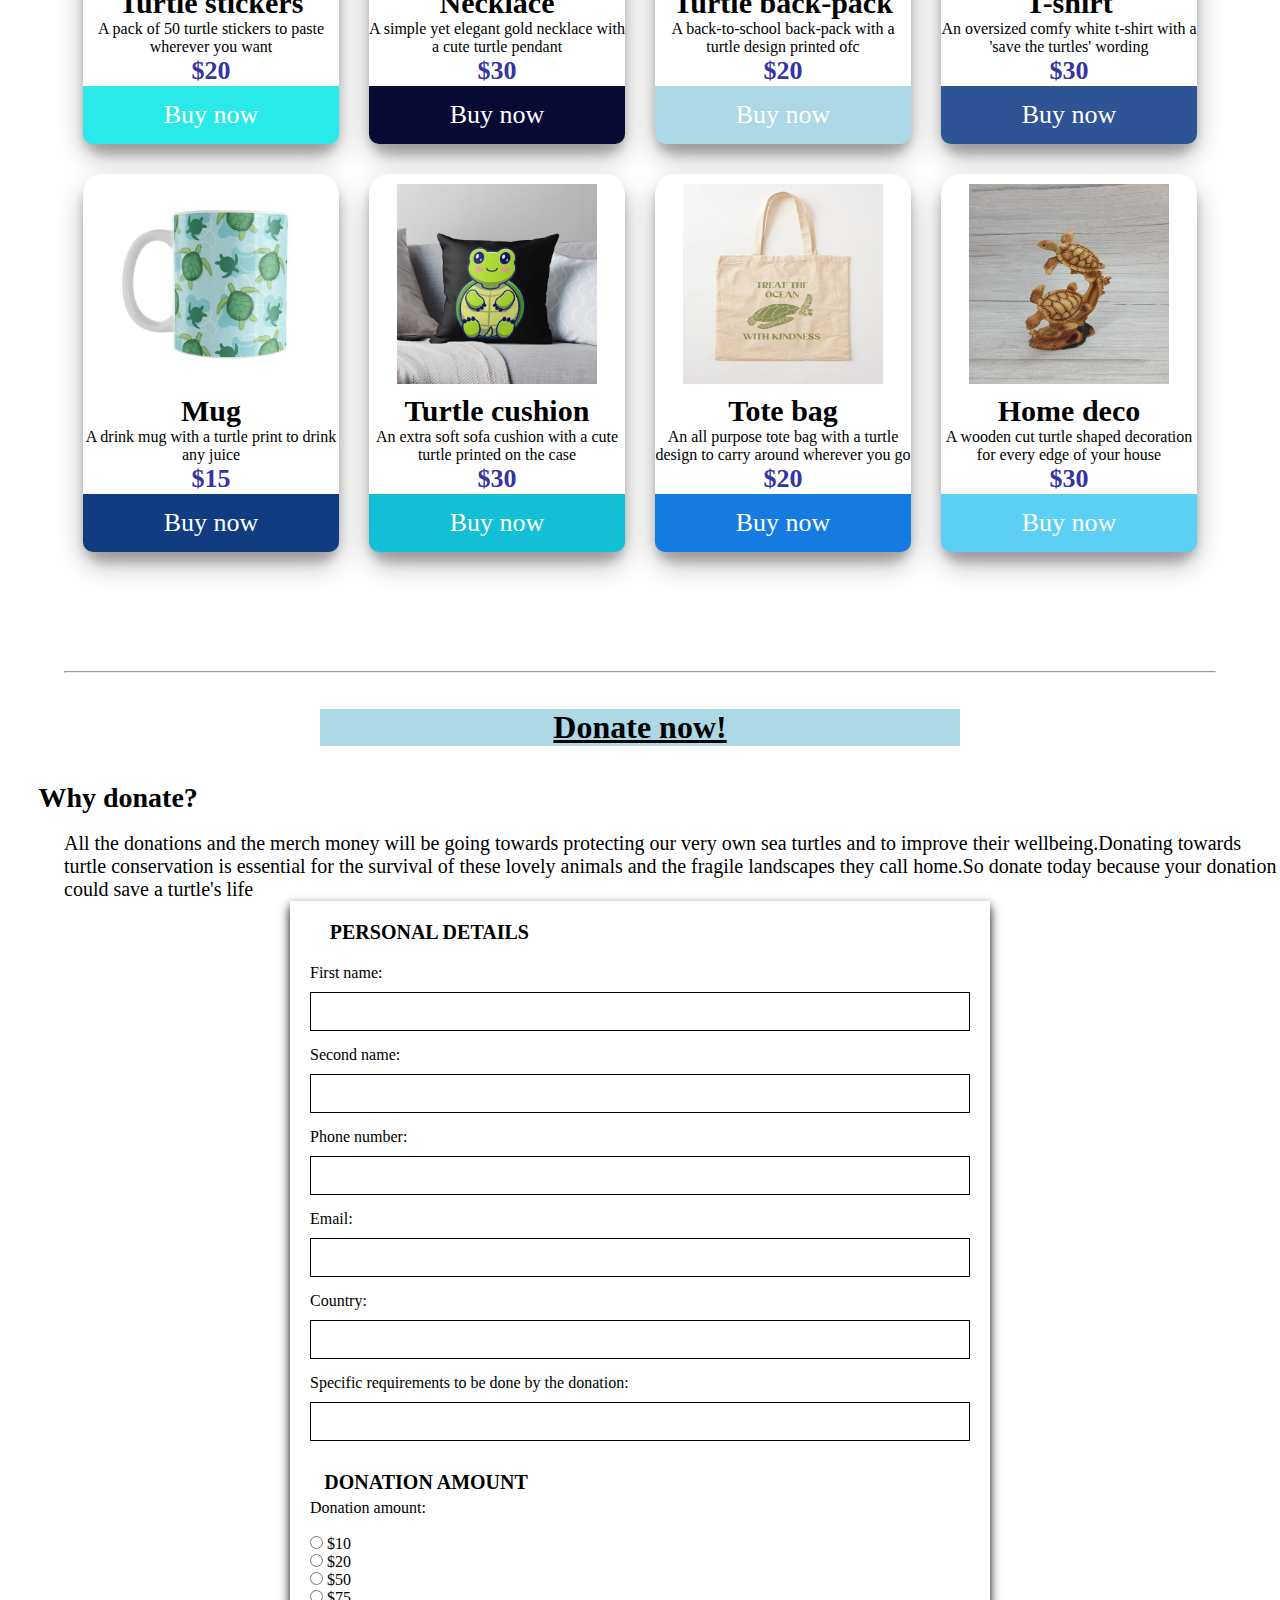
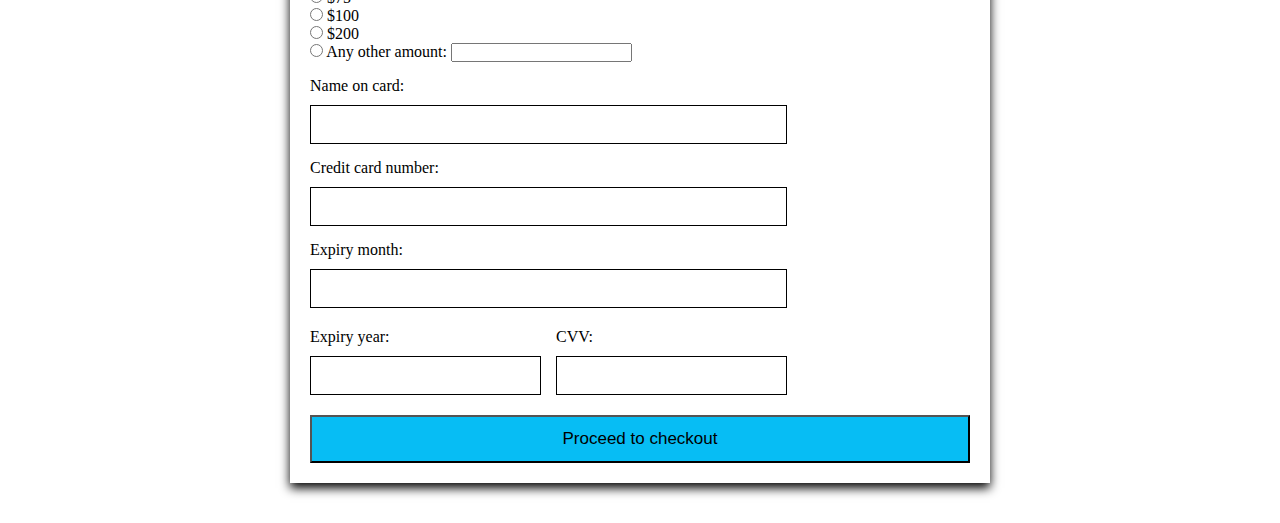
<file: purchasendonate.html>
<!DOCTYPE html>
<html lang="en">
    <head>
        <meta charset="utf-8">
        <title>Purchase and Donate</title>
        <meta name="viewport" content="width=device-width,initial-scale=1.0">
        <link rel="stylesheet" href="purchasendonate.css">
    </head>
    <body>
       
        <div>
            <nav>
                <input type="checkbox" id="check">
                <label for="check" class="checkbtn">
                    <svg xmlns="http://www.w3.org/2000/svg" width="24" height="24" viewBox="0 0 24 24">
                        <path fill="currentColor" d="M3 8h18a1 1 0 0 0 0-2H3a1 1 0 0 0 0 2Zm18 8H3a1 1 0 0 0 0 2h18a1 1 0 0 0 0-2Zm0-5H3a1 1 0 0 0 0 2h18a1 1 0 0 0 0-2Z"/>
                      </svg>  
                </label>
                <label class="logo">Donatello Hatcheries</label>
                <ul>
                    <li><a href="index.html">Home</a></li>
                    <li><a href="turtlecategories.html">Turtle categories</a></li>
                    <li><a href="Hikkaduwahatchery.html">Hikkaduwa turtle hatchery</a></li>
                    <li><a href="otherturtlehatcheries.html">Other turtle hatcheries</a>
                        <ul>
                            <li><a href="kosgoda.html">Kosgoda</a></li>
                            <li><a href="benthota.html" >Benthota</a></li>
                        </ul></li>
                    <li><a href="Threatstoturtles.html">Threats to turtles</a></li>
                    <li><a class="active" href="#">Purchase & Donate</a></li>
                    <li><a href="contactus.html">Contact us</a></li>
                </ul>
            </nav>
            </div>
        <!--turtle banner-->
        <section>
        <div class="background-image">
          <div class="image-section"></div>
            <h2>Purchase and donate</h2>
            <p>buy our merchandise & help save the turtles!</p>
          </div><br>
        </section><br>


  <!--merch-->
   <div class="turtlemerch">
     <h1>Turtle Merchandise</h1>
          <div class="shop">

            <!--heychain-->
            <div class="content">
                <img src="donatello-images-final/keychain.jpeg" alt="turtle keychain">
                <h3>Keychain</h3>
                <p>A gold keychain with a green stoned turtle charm</p>
                <h6>$15</h6> 
                    <a class="buy-1" href="payment.html">Buy now</a>  
            </div>

            <!--soft toy-->
            <div class="content">
                <img src="donatello-images-final/softtoy.jpeg" alt="turtle soft toy">
                <h3>Soft toy</h3>
                <p>An extra soft cotton filled turtle squishy to cure your mental stress</p>
                <h6>$20</h6>   
                    <a class="buy-2" href="payment.html">Buy now</a>  
            </div>
           
          <!--Turtle tucker cap-->
            <div class="content">
                <img src="donatello-images-final/turtlecap.jpeg" alt="turtle cap">
                <h3>Turtle cap</h3>
                <p>A light blue tucker cap with an embroided turtle in the front </p>
                <h6>$25</h6>  
                    <a class="buy-3" href="payment.html">Buy now</a>  
            </div>
            
            <!--notebook-->
            <div class="content">
                <img src="donatello-images-final/notebook.jpeg" alt="turtle notebook">
                <h3>Notebook</h3>
                <p>A back-to-school notebook with a turtle printed cover</p>
                <h6>$20</h6> 
                    <a class="buy-4" href="payment.html">Buy now</a>  
            </div>
             
            <!--turtle stickers-->
            <div class="content">
                <img src="donatello-images-final/turtlestickers.jpeg" alt="turtle stickers">
                <h3>Turtle stickers</h3>
                <p>A pack of 50 turtle stickers to paste wherever you want</p>
                <h6>$20</h6> 
                    <a class="buy-5" href="payment.html">Buy now</a>  
            </div>

            <!--necklace-->
            <div class="content">
                <img src="donatello-images-final/necklace.jpeg" alt="turtle pendant necklace">
                <h3>Necklace</h3>
                <p>A simple yet elegant gold necklace with a cute turtle pendant</p>
                <h6>$30</h6> 
                    <a class="buy-6" href="payment.html">Buy now</a>  
            </div>
          
            <!--turtle backpack-->
            <div class="content">
                <img src="donatello-images-final/turtlebackpack.jpeg" alt="turtle back-pack">
                <h3>Turtle back-pack</h3>
                <p>A back-to-school back-pack with a turtle design printed ofc</p>
                <h6>$20</h6>  
                    <a class="buy-7" href="payment.html">Buy now</a>  
            </div>

            <!--save the turtles tshirt-->
            <div class="content">
                <img src="donatello-images-final/tshirt.jpeg" alt="save the turtles t-shirt">
                <h3>T-shirt</h3>
                <p>An oversized comfy white t-shirt with a 'save the turtles' wording</p>
                <h6>$30</h6> 
                    <a class="buy-8" href="payment.html">Buy now</a>  
            </div>

            <!--turtle mug-->
            <div class="content">
                <img src="donatello-images-final/turtlemug.jpeg" alt="turtle mug">
                <h3>Mug </h3>
                <p>A drink mug with a turtle print to drink any juice</p>
                <h6>$15</h6>
                    <a class="buy-9" href="payment.html">Buy now</a>  
            </div>

            <!--turtle cushion-->
            <div class="content">
                <img src="donatello-images-final/turtlecushion.jpeg" alt="turtle cushion">
                <h3>Turtle cushion</h3>
                <p>An extra soft sofa cushion with a cute turtle printed on the case</p>
                <h6>$30</h6> 
                    <a class="buy-10" href="payment.html">Buy now</a>  
            </div>
          
            <!--tote bag-->
            <div class="content">
                <img src="donatello-images-final/tote.jpeg" alt="turtle tote bag">
                <h3>Tote bag</h3>
                <p>An all purpose tote bag with a turtle design to carry around wherever you go</p>
                <h6>$20</h6>  
                    <a class="buy-11" href="payment.html">Buy now</a>  
            </div>

            <!--home deco-->
            <div class="content">
                <img src="donatello-images-final/homedeco.jpeg" alt="turtle home deco">
                <h3>Home deco</h3>
                <p>A wooden cut turtle shaped decoration for every edge of your house</p>
                <h6>$30</h6> 
                    <a class="buy-12" href="payment.html">Buy now</a>  
            </div>

          </div>
          </div><br><br><br>
          <hr>
          <br><br>




          <!--donation-->
          <div class="turtledonation">
            
            <h1>Donate now!</h1>
            <br><br>
            <h3>Why donate?</h3>
            <br>
            <p>All the donations and the merch money will be going towards protecting our very own sea turtles and to improve their wellbeing.Donating towards turtle conservation is essential for the survival of these lovely animals and the fragile landscapes they call home.So donate today because your donation could save a turtle's life </p>
            
            <div class="pay-container">
                <form action="#">
                <div class="row">
                    <div class="col">
    
                        <h3 class="title">Personal details</h3>
    
                        <div class="inputBox">
                            <span>First name:</span>
                            <input type="text">
                        </div>
    
                        <div class="inputBox">
                            <span>Second name:</span>
                            <input type="email">
                        </div>
    
                        <div class="inputBox">
                            <span>Phone number:</span>
                            <input type="text">
                        </div>
    
                        <div class="inputBox">
                            <span>Email:</span>
                            <input type="email">

                            <div class="inputBox">
                                <span>Country:</span>
                                <input type="text">
                            </div>
    
                            <div class="inputBox">
                                <span>Specific requirements to be done by the donation:</span>
                                <input type="text" >
                            </div>
                        </div>
                    </div>
                    
                    <div class="row">
                    <div class="col">
                        <h3 class="title">Donation amount</h3>
    
                        <span>Donation amount:</span><br><br>
                        <input type="radio" id="10" name="amount" value="10">
                        <label for="10">$10</label><br>
                        <input type="radio" id="20" name="amount"  value="20">
                        <label for="20">$20</label><br>
                        <input type="radio" id="50" name="amount"  value="50">
                        <label for="50">$50</label><br>
                        <input type="radio" id="75" name="amount" value="75">
                        <label for="75">$75</label><br>
                        <input type="radio" id="100" name="amount"  value="100">
                        <label for="100">$100</label><br>
                        <input type="radio" id="200" name="amount"  value="200">
                        <label for="200">$200</label><br>
                        <input type="radio" id="anyother" name="amount"  value="other">
                        <label for="anyother">Any other </label>
                        <span>amount:</span>
                        <input type="text">

                        <div class="inputBox">
                            <span>Name on card:</span>
                            <input type="email">
                        </div>
    
                        <div class="inputBox">
                            <span>Credit card number:</span>
                            <input type="number">
                        </div>
    
                        <div class="inputBox">
                            <span>Expiry month:</span>
                            <input type="text">
                        </div>
                        <div class="flex">
                            <div class="inputBox">
                                <span>Expiry year:</span>
                                <input type="number">
                            </div>
    
                            <div class="inputBox">
                                <span>CVV:</span>
                                <input type="text">
                            </div>
                        </div>
                    </div>
                    </div>
                    </div>
                
                <input type="submit" value="Proceed to checkout" class="submit-btn">
                </form>
                </div>
                </div>
                
                
                <!--footer-->
          <footer class="foo-ter">
            <div class="footer-left">
                <h3>Donatello<span>Hatcheries</span></h3>

                <p class="footer-links">
                    <a href="index.html">Home</a>
                    |
                    <a href="turtlecategories.html">Categories</a>
                    |
                    <a href="hikkaduwa.html">Hikkaduwa hatchery</a>
                    |
                    <a href="otherhatcheries.html">Kosgoda & Benthota hatcheries</a>
                    |
                    <a href="bookatrip.html">Book a trip</a>
                    |
                    <a href="Threatstoturtles.html">Threats</a>
                    |
                    <a href="purchasendonate.html">Purchase/Donate</a>
                    |
                    <a href="contactus.html">Contact us</a>
                    
                </p>

                <p class="footer-companyname">Copyright 2023<strong>Donatello Hatcheries</strong>
                All rights reserved</p>
            </div>

            <div class="footer-center">
                <div>
                    <svg xmlns="http://www.w3.org/2000/svg" width="24" height="24" viewBox="0 0 24 24"><path fill="currentColor" d="M12 14c2.206 0 4-1.794 4-4s-1.794-4-4-4s-4 1.794-4 4s1.794 4 4 4zm0-6c1.103 0 2 .897 2 2s-.897 2-2 2s-2-.897-2-2s.897-2 2-2z"/><path fill="currentColor" d="M11.42 21.814a.998.998 0 0 0 1.16 0C12.884 21.599 20.029 16.44 20 10c0-4.411-3.589-8-8-8S4 5.589 4 9.995c-.029 6.445 7.116 11.604 7.42 11.819zM12 4c3.309 0 6 2.691 6 6.005c.021 4.438-4.388 8.423-6 9.73c-1.611-1.308-6.021-5.294-6-9.735c0-3.309 2.691-6 6-6z"/></svg>
                    <p><span>Hikkaduwa</span>
                    Sri Lanka</p>
                </div>
                <div>
                    <svg xmlns="http://www.w3.org/2000/svg" width="24" height="24" viewBox="0 0 24 24"><path fill="currentColor" d="M6.62 10.79c1.44 2.83 3.76 5.14 6.59 6.59l2.2-2.2c.27-.27.67-.36 1.02-.24c1.12.37 2.33.57 3.57.57c.55 0 1 .45 1 1V20c0 .55-.45 1-1 1c-9.39 0-17-7.61-17-17c0-.55.45-1 1-1h3.5c.55 0 1 .45 1 1c0 1.25.2 2.45.57 3.57c.11.35.03.74-.25 1.02l-2.2 2.2z"/></svg>
                    <p>+94 112806454</p>
                </div>
                <div>
                    <svg xmlns="http://www.w3.org/2000/svg" width="24" height="24" viewBox="0 0 24 24"><path fill="currentColor" d="M19.05 4.91A9.816 9.816 0 0 0 12.04 2c-5.46 0-9.91 4.45-9.91 9.91c0 1.75.46 3.45 1.32 4.95L2.05 22l5.25-1.38c1.45.79 3.08 1.21 4.74 1.21c5.46 0 9.91-4.45 9.91-9.91c0-2.65-1.03-5.14-2.9-7.01zm-7.01 15.24c-1.48 0-2.93-.4-4.2-1.15l-.3-.18l-3.12.82l.83-3.04l-.2-.31a8.264 8.264 0 0 1-1.26-4.38c0-4.54 3.7-8.24 8.24-8.24c2.2 0 4.27.86 5.82 2.42a8.183 8.183 0 0 1 2.41 5.83c.02 4.54-3.68 8.23-8.22 8.23zm4.52-6.16c-.25-.12-1.47-.72-1.69-.81c-.23-.08-.39-.12-.56.12c-.17.25-.64.81-.78.97c-.14.17-.29.19-.54.06c-.25-.12-1.05-.39-1.99-1.23c-.74-.66-1.23-1.47-1.38-1.72c-.14-.25-.02-.38.11-.51c.11-.11.25-.29.37-.43s.17-.25.25-.41c.08-.17.04-.31-.02-.43s-.56-1.34-.76-1.84c-.2-.48-.41-.42-.56-.43h-.48c-.17 0-.43.06-.66.31c-.22.25-.86.85-.86 2.07c0 1.22.89 2.4 1.01 2.56c.12.17 1.75 2.67 4.23 3.74c.59.26 1.05.41 1.41.52c.59.19 1.13.16 1.56.1c.48-.07 1.47-.6 1.67-1.18c.21-.58.21-1.07.14-1.18s-.22-.16-.47-.28z"/></svg>
                    <p><a href="#">+94 741707760</a></p>
                </div>
            </div>

            <div class="footer-right">
               <p class="footer-companyabout">
                <span>About us</span>
                <strong>Donatello Hatcheries</strong> is a website where you can find all the information you need to know about turtles from all types of turtles to threats of turtles to all the turtle hactheries you can visit including the main hatchery being Hikkaduwa to turtle merch to many more! 
               </p>

               <div class="footer-icons">
                <svg xmlns="http://www.w3.org/2000/svg" width="24" height="24" viewBox="0 0 256 256"><g fill="none"><rect width="256" height="256" fill="url(#skillIconsInstagram0)" rx="60"/><rect width="256" height="256" fill="url(#skillIconsInstagram1)" rx="60"/><path fill="#fff" d="M128.009 28c-27.158 0-30.567.119-41.233.604c-10.646.488-17.913 2.173-24.271 4.646c-6.578 2.554-12.157 5.971-17.715 11.531c-5.563 5.559-8.98 11.138-11.542 17.713c-2.48 6.36-4.167 13.63-4.646 24.271c-.477 10.667-.602 14.077-.602 41.236s.12 30.557.604 41.223c.49 10.646 2.175 17.913 4.646 24.271c2.556 6.578 5.973 12.157 11.533 17.715c5.557 5.563 11.136 8.988 17.709 11.542c6.363 2.473 13.631 4.158 24.275 4.646c10.667.485 14.073.604 41.23.604c27.161 0 30.559-.119 41.225-.604c10.646-.488 17.921-2.173 24.284-4.646c6.575-2.554 12.146-5.979 17.702-11.542c5.563-5.558 8.979-11.137 11.542-17.712c2.458-6.361 4.146-13.63 4.646-24.272c.479-10.666.604-14.066.604-41.225s-.125-30.567-.604-41.234c-.5-10.646-2.188-17.912-4.646-24.27c-2.563-6.578-5.979-12.157-11.542-17.716c-5.562-5.562-11.125-8.979-17.708-11.53c-6.375-2.474-13.646-4.16-24.292-4.647c-10.667-.485-14.063-.604-41.23-.604h.031Zm-8.971 18.021c2.663-.004 5.634 0 8.971 0c26.701 0 29.865.096 40.409.575c9.75.446 15.042 2.075 18.567 3.444c4.667 1.812 7.994 3.979 11.492 7.48c3.5 3.5 5.666 6.833 7.483 11.5c1.369 3.52 3 8.812 3.444 18.562c.479 10.542.583 13.708.583 40.396c0 26.688-.104 29.855-.583 40.396c-.446 9.75-2.075 15.042-3.444 18.563c-1.812 4.667-3.983 7.99-7.483 11.488c-3.5 3.5-6.823 5.666-11.492 7.479c-3.521 1.375-8.817 3-18.567 3.446c-10.542.479-13.708.583-40.409.583c-26.702 0-29.867-.104-40.408-.583c-9.75-.45-15.042-2.079-18.57-3.448c-4.666-1.813-8-3.979-11.5-7.479s-5.666-6.825-7.483-11.494c-1.369-3.521-3-8.813-3.444-18.563c-.479-10.542-.575-13.708-.575-40.413c0-26.704.096-29.854.575-40.396c.446-9.75 2.075-15.042 3.444-18.567c1.813-4.667 3.983-8 7.484-11.5c3.5-3.5 6.833-5.667 11.5-7.483c3.525-1.375 8.819-3 18.569-3.448c9.225-.417 12.8-.542 31.437-.563v.025Zm62.351 16.604c-6.625 0-12 5.37-12 11.996c0 6.625 5.375 12 12 12s12-5.375 12-12s-5.375-12-12-12v.004Zm-53.38 14.021c-28.36 0-51.354 22.994-51.354 51.355c0 28.361 22.994 51.344 51.354 51.344c28.361 0 51.347-22.983 51.347-51.344c0-28.36-22.988-51.355-51.349-51.355h.002Zm0 18.021c18.409 0 33.334 14.923 33.334 33.334c0 18.409-14.925 33.334-33.334 33.334c-18.41 0-33.333-14.925-33.333-33.334c0-18.411 14.923-33.334 33.333-33.334Z"/><defs><radialGradient id="skillIconsInstagram0" cx="0" cy="0" r="1" gradientTransform="matrix(0 -253.715 235.975 0 68 275.717)" gradientUnits="userSpaceOnUse"><stop stop-color="#FD5" offset="0"/><stop offset=".1" stop-color="#FD5"/><stop offset=".5" stop-color="#FF543E"/><stop offset="1" stop-color="#C837AB"/></radialGradient><radialGradient id="skillIconsInstagram1" cx="0" cy="0" r="1" gradientTransform="matrix(22.25952 111.2061 -458.39518 91.75449 -42.881 18.441)" gradientUnits="userSpaceOnUse"><stop stop-color="#3771C8" offset="0"/><stop offset=".128" stop-color="#3771C8"/><stop offset="1" stop-color="#60F" stop-opacity="0"/></radialGradient></defs></g></svg>
                <svg xmlns="http://www.w3.org/2000/svg" width="24" height="24" viewBox="0 0 256 256"><path fill="#1877F2" d="M256 128C256 57.308 198.692 0 128 0C57.308 0 0 57.307 0 128c0 63.888 46.808 116.843 108 126.445V165H75.5v-37H108V99.8c0-32.08 19.11-49.8 48.347-49.8C170.352 50 185 52.5 185 52.5V84h-16.14C152.958 84 148 93.867 148 103.99V128h35.5l-5.675 37H148v89.445c61.192-9.602 108-62.556 108-126.445"/><path fill="#FFF" d="m177.825 165l5.675-37H148v-24.01C148 93.866 152.959 84 168.86 84H185V52.5S170.352 50 156.347 50C127.11 50 108 67.72 108 99.8V128H75.5v37H108v89.445A128.959 128.959 0 0 0 128 256a128.9 128.9 0 0 0 20-1.555V165h29.825"/></svg>
                <svg xmlns="http://www.w3.org/2000/svg" width="24" height="24" viewBox="0 0 512 512"><path fill="#96A9B2" d="M511.824 425.007c1.941-5.245-220.916-173.519-220.916-173.519c-27.9-20.589-42.574-20.913-70.164 0c0 0-222.532 168.138-220.659 173.311l-.045.038c.023.045.06.076.091.117a48.482 48.482 0 0 0 8.119 14.157c1.473 1.786 3.248 3.282 4.955 4.837l-.083.064c.136.121.317.177.453.298c7.235 6.454 16.359 10.634 26.495 11.827c.159.019.287.102.446.121h.612c1.541.147 3.006.517 4.584.517h420.721c20.717 0 38.269-13.028 45.241-31.291c.083-.136.211-.234.287-.374l-.137-.103z"/><path fill="#B9C5C6" d="M256.133 232.176L1.216 423.364V152.515c0-26.4 21.397-47.797 47.797-47.797h414.24c26.4 0 47.797 21.397 47.797 47.797v270.849L256.133 232.176z"/><path fill="#EDECE6" d="m4.189 135.896l217.645 170.949c27.47 20.271 41.918 20.591 69.083 0L508.22 136.167c-3.77-6.834-9.414-12.233-15.869-16.538l2.989-2.342c-7.295-6.641-16.62-10.946-26.971-12.058l-424.455.015c-10.322 1.097-19.662 5.417-26.942 12.043l2.967 2.313c-6.38 4.245-11.972 9.551-15.75 16.296z"/><path fill="#DCE2E2" d="M4.118 136.254C2.207 141.419 221.63 307.099 221.63 307.099c27.47 20.271 41.918 20.591 69.083 0c0 0 219.103-165.546 217.258-170.64l.045-.037c-.022-.045-.059-.074-.089-.115a47.732 47.732 0 0 0-7.994-13.939c-1.45-1.759-3.198-3.231-4.878-4.763l.082-.063c-.134-.119-.312-.175-.446-.294c-7.124-6.354-16.107-10.47-26.086-11.645c-.156-.019-.283-.1-.439-.119h-.602c-1.517-.145-2.96-.509-4.514-.509H48.81c-20.398 0-37.68 12.828-44.543 30.809c-.082.134-.208.231-.283.368l.134.102z"/><path fill="#597B91" d="M291.401 154.645h-38.632a6.155 6.155 0 0 0-6.155 6.155v21.722a6.155 6.155 0 0 0 6.155 6.155h31.415a6.155 6.155 0 0 1 6.155 6.155v11.616a6.155 6.155 0 0 1-6.155 6.155h-31.415a6.155 6.155 0 0 0-6.155 6.155v23.578a6.155 6.155 0 0 0 6.155 6.155h41.316a6.155 6.155 0 0 1 6.155 6.155v12.441a6.155 6.155 0 0 1-6.155 6.155h-75.76a6.155 6.155 0 0 1-6.155-6.155V136.461a6.155 6.155 0 0 1 6.155-6.155h74.81c3.749 0 6.627 3.322 6.092 7.033l-1.733 12.028a6.156 6.156 0 0 1-6.093 5.278z"/></svg>
                <svg xmlns="http://www.w3.org/2000/svg" width="24" height="24" viewBox="0 0 48 48"><path fill="#FFC107" d="M43.611 20.083H42V20H24v8h11.303c-1.649 4.657-6.08 8-11.303 8c-6.627 0-12-5.373-12-12s5.373-12 12-12c3.059 0 5.842 1.154 7.961 3.039l5.657-5.657C34.046 6.053 29.268 4 24 4C12.955 4 4 12.955 4 24s8.955 20 20 20s20-8.955 20-20c0-1.341-.138-2.65-.389-3.917z"/><path fill="#FF3D00" d="m6.306 14.691l6.571 4.819C14.655 15.108 18.961 12 24 12c3.059 0 5.842 1.154 7.961 3.039l5.657-5.657C34.046 6.053 29.268 4 24 4C16.318 4 9.656 8.337 6.306 14.691z"/><path fill="#4CAF50" d="M24 44c5.166 0 9.86-1.977 13.409-5.192l-6.19-5.238A11.91 11.91 0 0 1 24 36c-5.202 0-9.619-3.317-11.283-7.946l-6.522 5.025C9.505 39.556 16.227 44 24 44z"/><path fill="#1976D2" d="M43.611 20.083H42V20H24v8h11.303a12.04 12.04 0 0 1-4.087 5.571l.003-.002l6.19 5.238C36.971 39.205 44 34 44 24c0-1.341-.138-2.65-.389-3.917z"/></svg>
               </div>
            </div>
            
          </footer>
          </body>
</file>
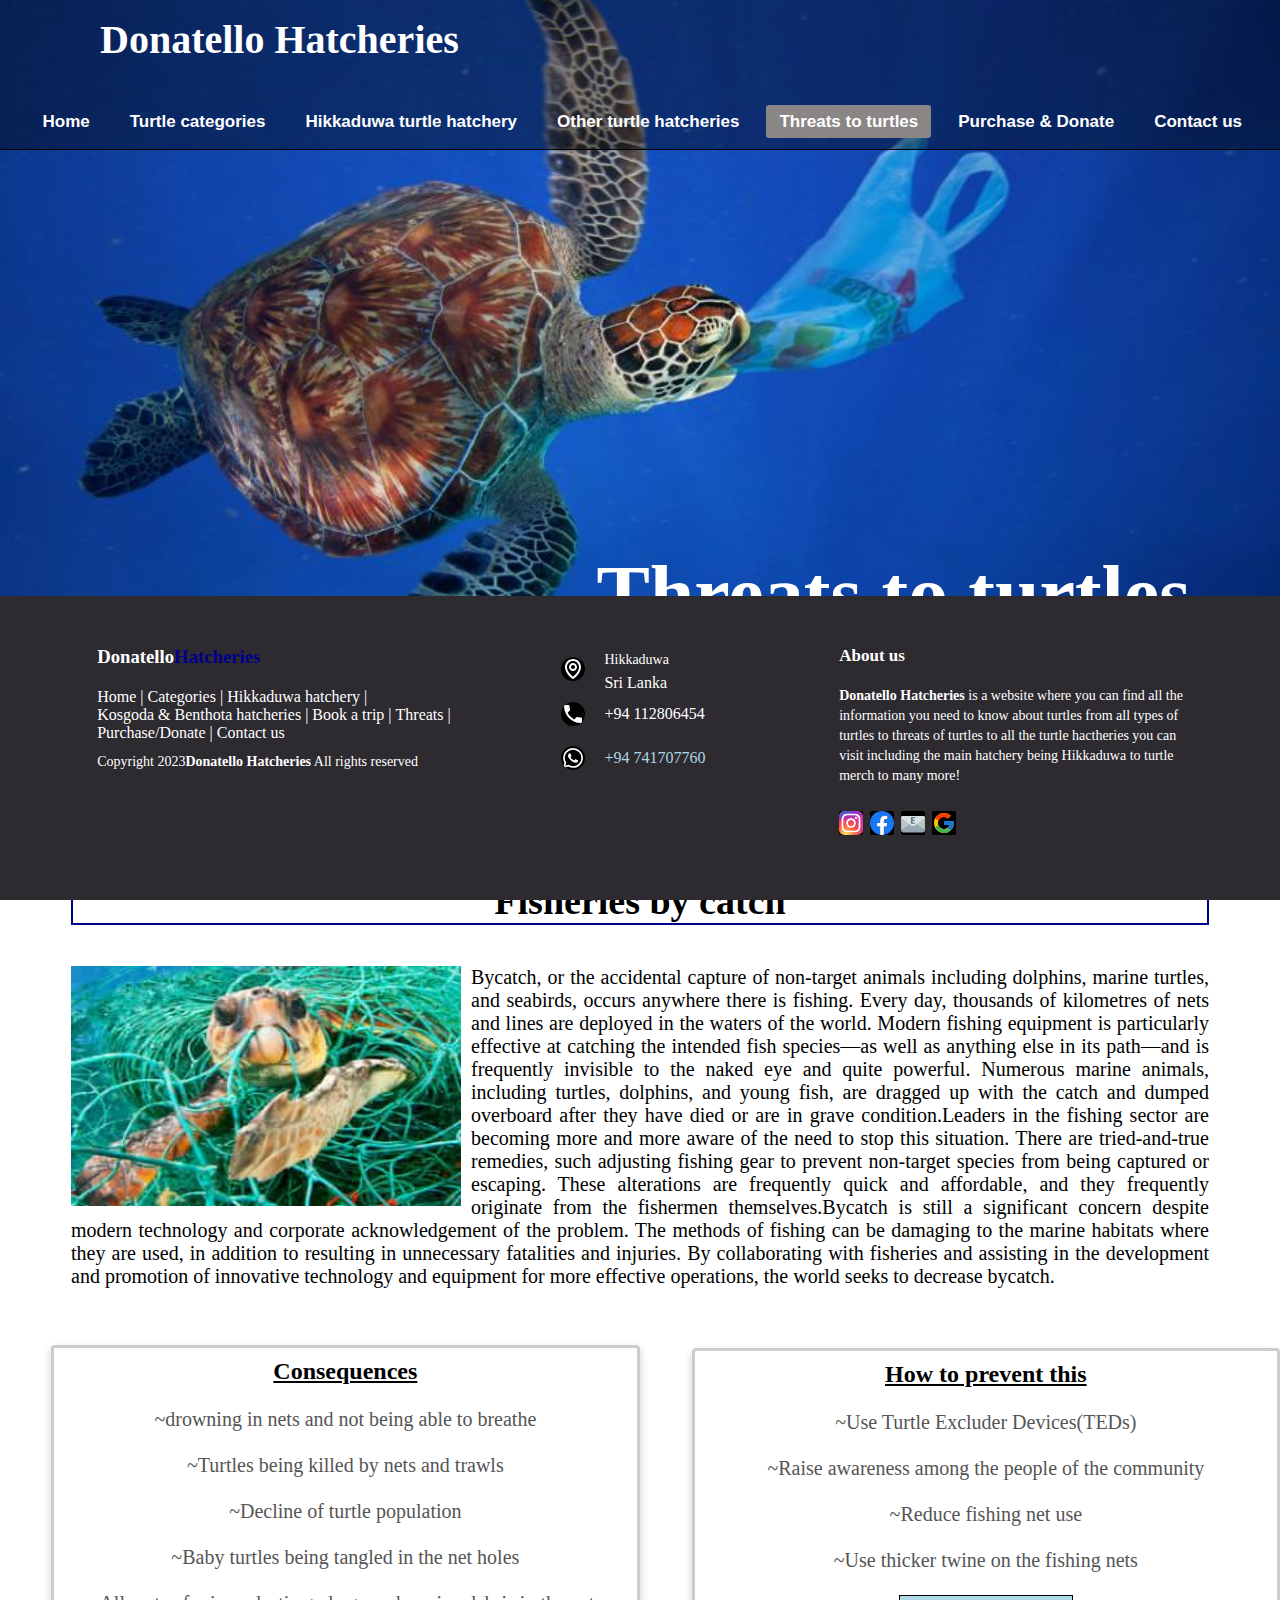
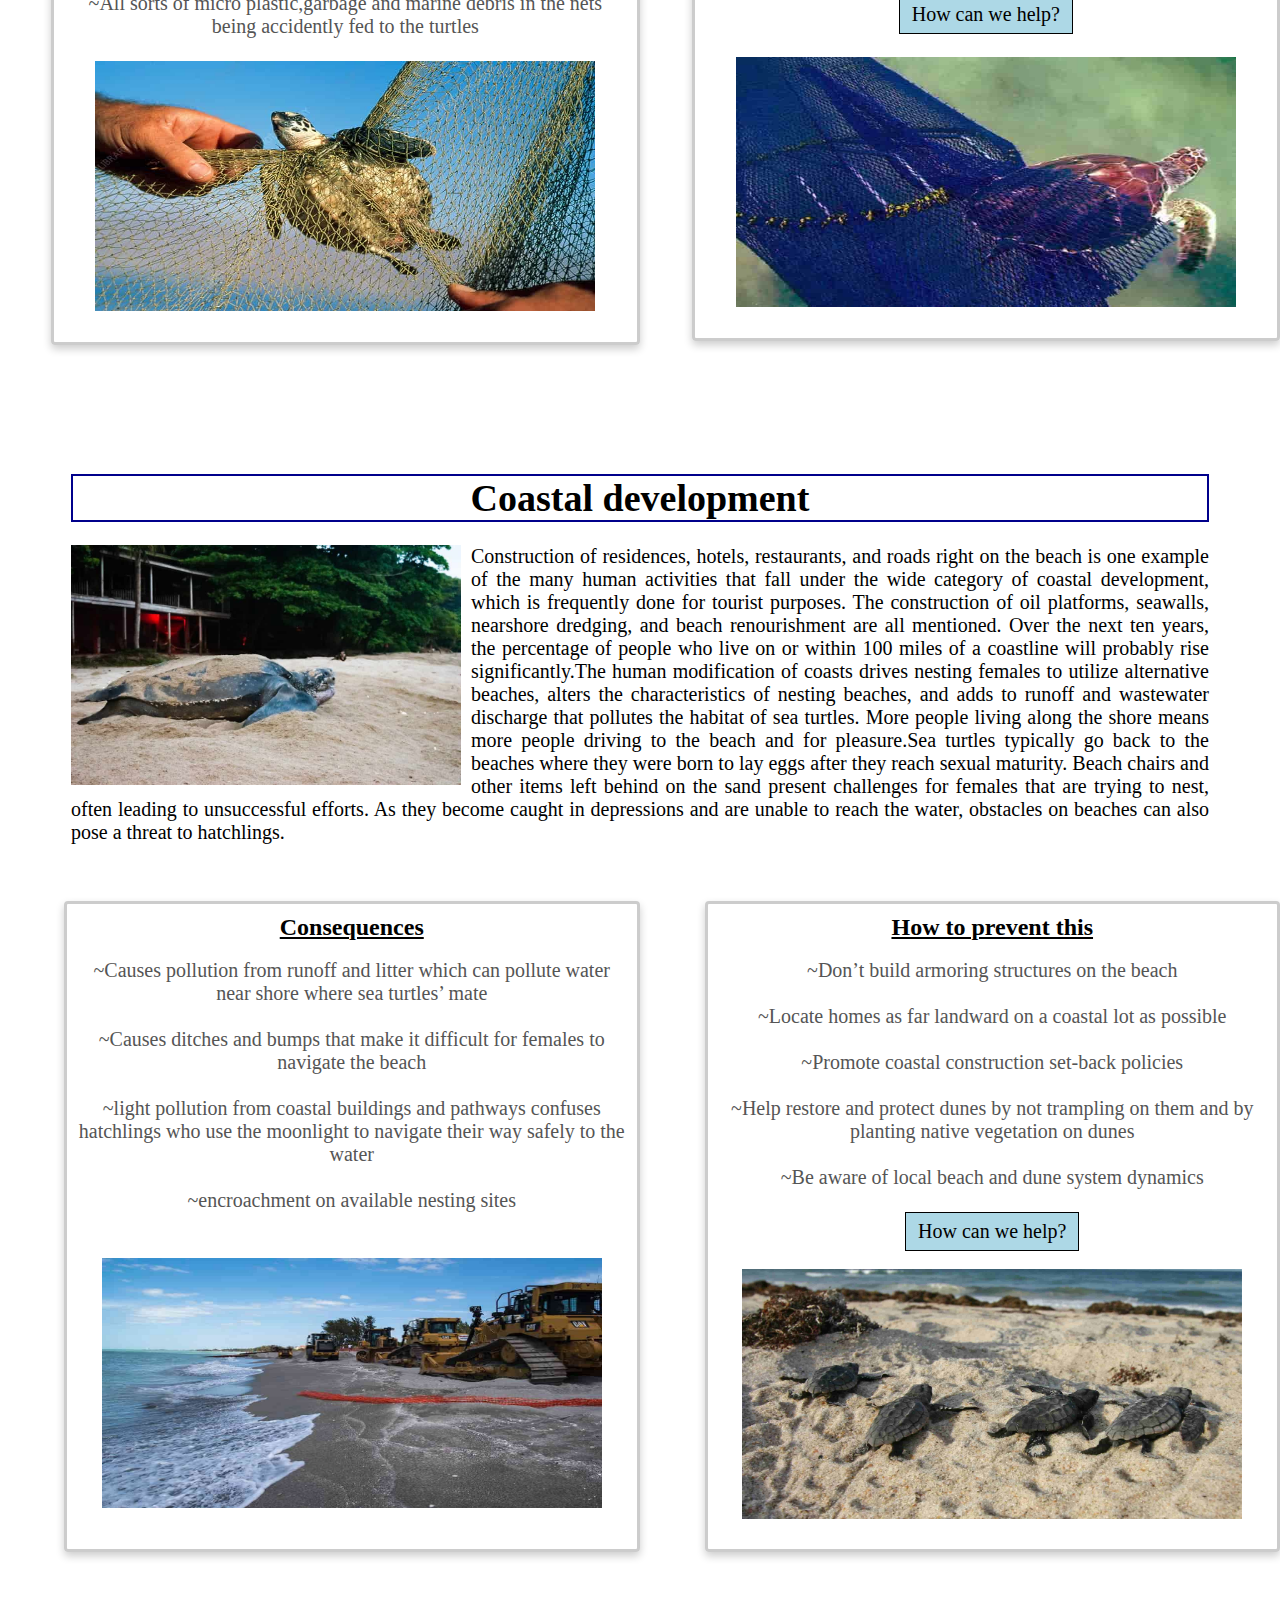
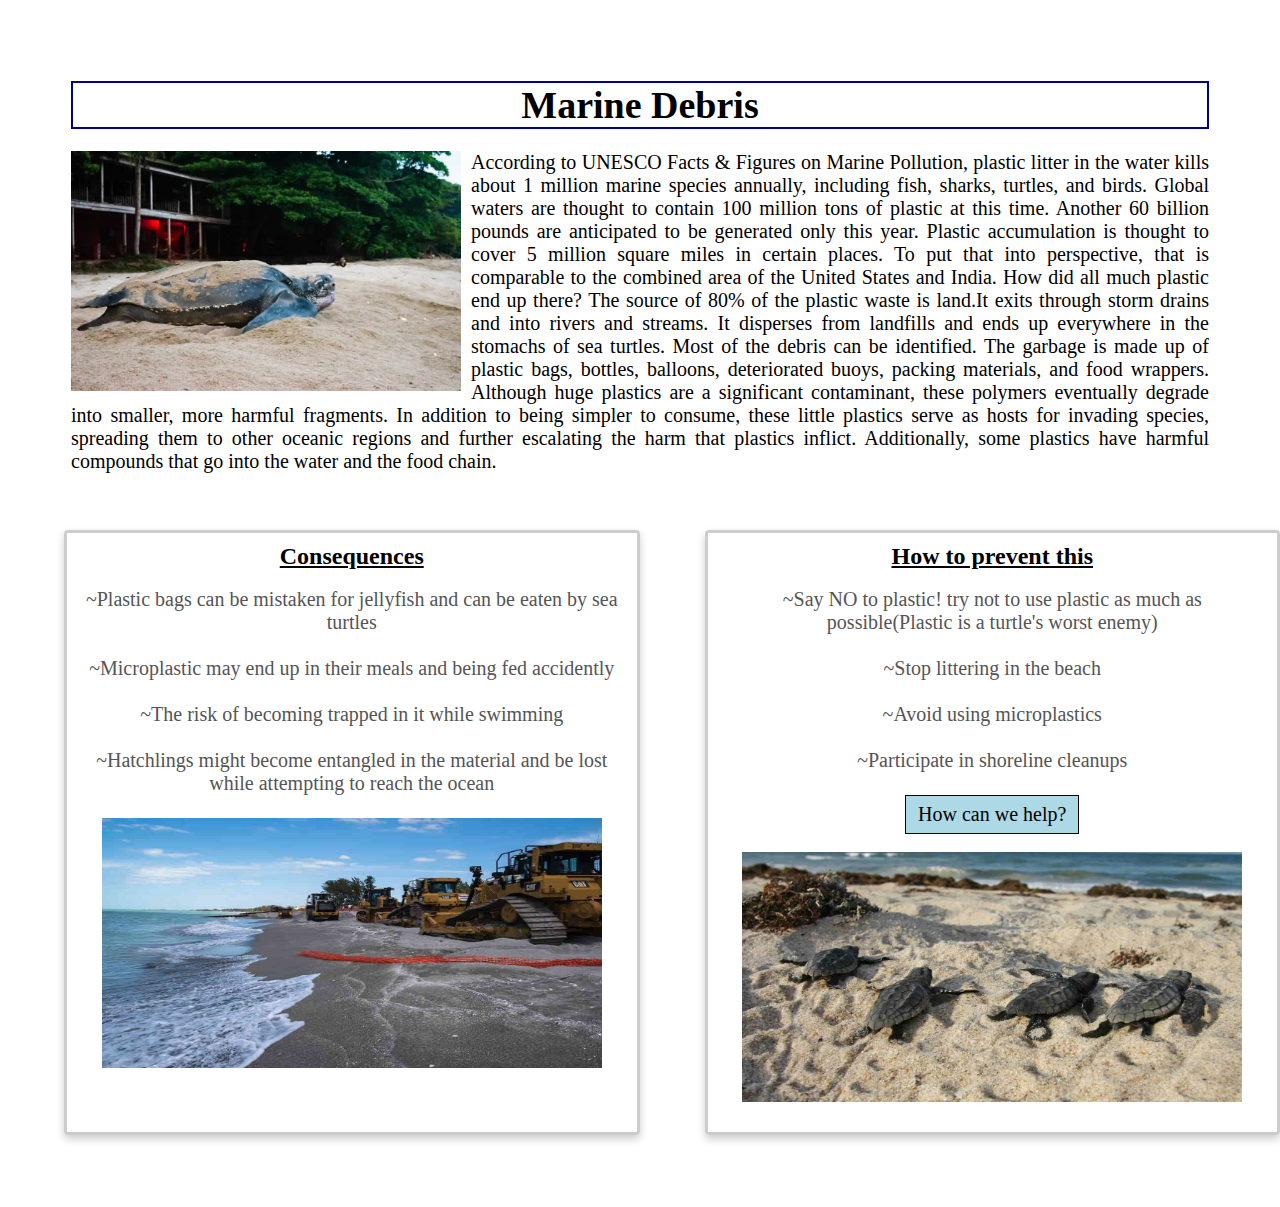
<file: threatstoturtles.html>
<!DOCTYPE html>
<html lang="en">
    <head>
        <meta charset="utf-8">
        <title>Threats to turtles</title>
        <meta name="viewport" content="width=device-width,initial-scale=1.0">
        <link rel="stylesheet" href="threatstoturtles.css">
    </head>
    <body>
       
      <div>
        <nav>
            <input type="checkbox" id="check">
            <label for="check" class="checkbtn">
                <svg xmlns="http://www.w3.org/2000/svg" width="24" height="24" viewBox="0 0 24 24">
                    <path fill="currentColor" d="M3 8h18a1 1 0 0 0 0-2H3a1 1 0 0 0 0 2Zm18 8H3a1 1 0 0 0 0 2h18a1 1 0 0 0 0-2Zm0-5H3a1 1 0 0 0 0 2h18a1 1 0 0 0 0-2Z"/>
                  </svg>  
            </label>
            <label class="logo">Donatello Hatcheries</label>
            <ul>
                <li><a href="index.html">Home</a></li>
                <li><a href="turtlecategories.html">Turtle categories</a></li>
                <li><a href="Hikkaduwahatchery.html">Hikkaduwa turtle hatchery</a></li>
                <li><a href="otherturtlehatcheries.html">Other turtle hatcheries</a>
                    <ul>
                        <li><a href="kosgoda.html">Kosgoda</a></li>
                        <li><a href="benthota.html" >Benthota</a></li>
                    </ul></li>
                <li><a class="active" href="#">Threats to turtles</a></li>
                <li><a href="purchasendonate.html">Purchase & Donate</a></li>
                <li><a href="contactus.html">Contact us</a></li>
            </ul>
        </nav>
        </div>
        <section>

          <!--turtle banner-->
        <div class="background-image">
            <div class="image-section"></div>
            <h2>Threats to turtles</h2>
            <p>Get to know of all the threats to these turtles!</p>
          </div>
        </section>

         <!--fisheries by catch-->
          <div class="fisheries-container">
            <h1>Fisheries by catch</h1><br>
            <img src="donatello-images-final/fisheries.jpg" alt="fisheries by catch">
            <p>Bycatch, or the accidental capture of non-target animals including dolphins, marine turtles, and seabirds, occurs anywhere there is fishing. Every day, thousands of kilometres of nets and lines are deployed in the waters of the world. Modern fishing equipment is particularly effective at catching the intended fish species—as well as anything else in its path—and is frequently invisible to the naked eye and quite powerful. Numerous marine animals, including turtles, dolphins, and young fish, are dragged up with the catch and dumped overboard after they have died or are in grave condition.Leaders in the fishing sector are becoming more and more aware of the need to stop this situation. There are tried-and-true remedies, such adjusting fishing gear to prevent non-target species from being captured or escaping. These alterations are frequently quick and affordable, and they frequently originate from the fishermen themselves.Bycatch is still a significant concern despite modern technology and corporate acknowledgement of the problem. The methods of fishing can be damaging to the marine habitats where they are used, in addition to resulting in unnecessary fatalities and injuries. By collaborating with fisheries and assisting in the development and promotion of innovative technology and equipment for more effective operations, the world seeks to decrease bycatch.</p>
          </div>

          <div class="fisheriescard-container">
            <!--bycatch consequences-->
            <div class="fisheries-card1">
            <h1>Consequences</h1><br>
            <p>
                ~drowning in nets and not being able to breathe<br><br>
                ~Turtles being killed by nets and trawls<br><br>
                ~Decline of turtle population<br><br>
                ~Baby turtles being tangled in the net holes<br><br>
                ~All sorts of micro plastic,garbage and marine debris in the nets being accidently fed to the turtles<br><br>
              </p>
            <img src="donatello-images-final/fisheries1.jpg" alt="consequences">
            </div>

            <!--bycatch preventions-->
            <div class="fisheries-card1">
            <h1>How to prevent this</h1><br>
            <p>
                ~Use Turtle Excluder Devices(TEDs)<br><br>
                ~Raise awareness among the people of the community<br><br>
                ~Reduce fishing net use<br><br>
                ~Use thicker twine on the fishing nets<br><br>
                <a class="conservation-link" href="https://www.fisheries.noaa.gov/new-england-mid-atlantic/bycatch/reducing-sea-turtle-bycatch-northeast-fisheries" target="_blank">How can we help?</a>
            </p><br>
            <img src="donatello-images-final/fisheries2.jpg" alt="preventions">
             </div>
            </div><br><br><br><br>

            <!--coastal dev-->
            <div class="coastaldev-container">
              <h1>Coastal development</h1>
              <img src="donatello-images-final/coastaldev.jpg" alt="coastal development">
              <p>Construction of residences, hotels, restaurants, and roads right on the beach is one example of the many human activities that fall under the wide category of coastal development, which is frequently done for tourist purposes. The construction of oil platforms, seawalls, nearshore dredging, and beach renourishment are all mentioned.  Over the next ten years, the percentage of people who live on or within 100 miles of a coastline will probably rise significantly.The human modification of coasts drives nesting females to utilize alternative beaches, alters the characteristics of nesting beaches, and adds to runoff and wastewater discharge that pollutes the habitat of sea turtles. More people living along the shore means more people driving to the beach and for pleasure.Sea turtles typically go back to the beaches where they were born to lay eggs after they reach sexual maturity. Beach chairs and other items left behind on the sand present challenges for females that are trying to nest, often leading to unsuccessful efforts. As they become caught in depressions and are unable to reach the water, obstacles on beaches can also pose a threat to hatchlings.</p>
            </div>
  
            <div class="coastaldevcard-container">
              <!--coastal dev consequences-->
              <div class="coastaldev-card1">
                <h1>Consequences</h1><br>
                <p>
                  ~Causes pollution from runoff and litter which can pollute water near shore where sea turtles’ mate<br><br>
                  ~Causes ditches and bumps that make it difficult for females to navigate the beach<br><br>
                  ~light pollution from coastal buildings and pathways confuses hatchlings who use the moonlight to navigate their way safely to the water<br><br>
                  ~encroachment on available nesting sites<br><br><br>
                  </p>
              <img src="donatello-images-final/coastaldev1.jpg" alt="consequences" >
            </div>

             <!--coastal dev preventions-->
              <div class="coastaldev-card1">
              <h1>How to prevent this</h1><br>
                <p>
                  ~Don’t build armoring structures on the beach<br><br>
                  ~Locate homes as far landward on a coastal lot as possible<br><br>
                  ~Promote coastal construction set-back policies<br><br>
                  ~Help restore and protect dunes by not trampling on them and by planting native vegetation on dunes<br><br>
                  ~Be aware of local beach and dune system dynamics<br><br>
                  <a class="conservation-link" href="https://law.lclark.edu/live/blogs/212-protecting-sea-turtles-from-coastal-development-">How can we help?</a>
                </p><br>
                
              <img src="donatello-images-final/coastaldev2.jpg" alt="preventions" >
              </div>
              </div><br><br><br><br>



              <!--marine debris-->
            <div class="coastaldev-container">
              <h1>Marine Debris</h1>
              <img src="donatello-images-final/coastaldev.jpg" alt="coastal development">
              <p>According to UNESCO Facts & Figures on Marine Pollution, plastic litter in the water kills about 1 million marine species annually, including fish, sharks, turtles, and birds. Global waters are thought to contain 100 million tons of plastic at this time. Another 60 billion pounds are anticipated to be generated only this year. Plastic accumulation is thought to cover 5 million square miles in certain places. To put that into perspective, that is comparable to the combined area of the United States and India. How did all much plastic end up there? The source of 80% of the plastic waste is land.It exits through storm drains and into rivers and streams. It disperses from landfills and ends up everywhere in the stomachs of sea turtles. Most of the debris can be identified. The garbage is made up of plastic bags, bottles, balloons, deteriorated buoys, packing materials, and food wrappers. Although huge plastics are a significant contaminant, these polymers eventually degrade into smaller, more harmful fragments. In addition to being simpler to consume, these little plastics serve as hosts for invading species, spreading them to other oceanic regions and further escalating the harm that plastics inflict. Additionally, some plastics have harmful compounds that go into the water and the food chain.</p>
            </div>
  
            <div class="coastaldevcard-container">
              <!--marine debris consequences-->
              <div class="coastaldev-card1">
                <h1>Consequences</h1><br>
                <p>
                    ~Plastic bags can be mistaken for jellyfish and can be eaten by sea turtles<br><br>
                    ~Microplastic may end up in their meals and being fed accidently<br><br>
                    ~The risk of becoming trapped in it while swimming<br><br>
                    ~Hatchlings might become entangled in the material and be lost while attempting to reach the ocean<br><br>
                  
                  </p>
                  <img src="donatello-images-final/coastaldev1.jpg" alt="consequences" >
            </div>

            <!--marine debris preventions-->
              <div class="coastaldev-card1">
              <h1>How to prevent this</h1><br>
              
                <p>
                  ~Say NO to plastic! try not to use plastic as much as possible(Plastic is a turtle's worst enemy)<br><br>
                  ~Stop littering in the beach<br><br>
                  ~Avoid using microplastics<br><br>
                  ~Participate in shoreline cleanups<br><br>
                  <a class="conservation-link" href="https://www.projects-abroad.org/blog/how-we-can-help-save-sea-turtles/" target="_blank">How can we help?</a>
                </p><br>
                <img src="donatello-images-final/coastaldev2.jpg" alt="preventions"  >
              </div>
              </div><br><br><br><br>


          <!--footer-->
          <footer class="foo-ter">
            <div class="footer-left">
                <h3>Donatello<span>Hatcheries</span></h3>

                <p class="footer-links">
                    <a href="index.html">Home</a>
                    |
                    <a href="turtlecategories.html">Categories</a>
                    |
                    <a href="hikkaduwa.html">Hikkaduwa hatchery</a>
                    |
                    <a href="otherhatcheries.html">Kosgoda & Benthota hatcheries</a>
                    |
                    <a href="bookatrip.html">Book a trip</a>
                    |
                    <a href="Threatstoturtles.html">Threats</a>
                    |
                    <a href="purchasendonate.html">Purchase/Donate</a>
                    |
                    <a href="contactus.html">Contact us</a>
                    
                </p>

                <p class="footer-companyname">Copyright 2023<strong>Donatello Hatcheries</strong>
                All rights reserved</p>
            </div>

            <div class="footer-center">
                <div>
                    <svg xmlns="http://www.w3.org/2000/svg" width="24" height="24" viewBox="0 0 24 24"><path fill="currentColor" d="M12 14c2.206 0 4-1.794 4-4s-1.794-4-4-4s-4 1.794-4 4s1.794 4 4 4zm0-6c1.103 0 2 .897 2 2s-.897 2-2 2s-2-.897-2-2s.897-2 2-2z"/><path fill="currentColor" d="M11.42 21.814a.998.998 0 0 0 1.16 0C12.884 21.599 20.029 16.44 20 10c0-4.411-3.589-8-8-8S4 5.589 4 9.995c-.029 6.445 7.116 11.604 7.42 11.819zM12 4c3.309 0 6 2.691 6 6.005c.021 4.438-4.388 8.423-6 9.73c-1.611-1.308-6.021-5.294-6-9.735c0-3.309 2.691-6 6-6z"/></svg>
                    <p><span>Hikkaduwa</span>
                    Sri Lanka</p>
                </div>
                <div>
                    <svg xmlns="http://www.w3.org/2000/svg" width="24" height="24" viewBox="0 0 24 24"><path fill="currentColor" d="M6.62 10.79c1.44 2.83 3.76 5.14 6.59 6.59l2.2-2.2c.27-.27.67-.36 1.02-.24c1.12.37 2.33.57 3.57.57c.55 0 1 .45 1 1V20c0 .55-.45 1-1 1c-9.39 0-17-7.61-17-17c0-.55.45-1 1-1h3.5c.55 0 1 .45 1 1c0 1.25.2 2.45.57 3.57c.11.35.03.74-.25 1.02l-2.2 2.2z"/></svg>
                    <p>+94 112806454</p>
                </div>
                <div>
                    <svg xmlns="http://www.w3.org/2000/svg" width="24" height="24" viewBox="0 0 24 24"><path fill="currentColor" d="M19.05 4.91A9.816 9.816 0 0 0 12.04 2c-5.46 0-9.91 4.45-9.91 9.91c0 1.75.46 3.45 1.32 4.95L2.05 22l5.25-1.38c1.45.79 3.08 1.21 4.74 1.21c5.46 0 9.91-4.45 9.91-9.91c0-2.65-1.03-5.14-2.9-7.01zm-7.01 15.24c-1.48 0-2.93-.4-4.2-1.15l-.3-.18l-3.12.82l.83-3.04l-.2-.31a8.264 8.264 0 0 1-1.26-4.38c0-4.54 3.7-8.24 8.24-8.24c2.2 0 4.27.86 5.82 2.42a8.183 8.183 0 0 1 2.41 5.83c.02 4.54-3.68 8.23-8.22 8.23zm4.52-6.16c-.25-.12-1.47-.72-1.69-.81c-.23-.08-.39-.12-.56.12c-.17.25-.64.81-.78.97c-.14.17-.29.19-.54.06c-.25-.12-1.05-.39-1.99-1.23c-.74-.66-1.23-1.47-1.38-1.72c-.14-.25-.02-.38.11-.51c.11-.11.25-.29.37-.43s.17-.25.25-.41c.08-.17.04-.31-.02-.43s-.56-1.34-.76-1.84c-.2-.48-.41-.42-.56-.43h-.48c-.17 0-.43.06-.66.31c-.22.25-.86.85-.86 2.07c0 1.22.89 2.4 1.01 2.56c.12.17 1.75 2.67 4.23 3.74c.59.26 1.05.41 1.41.52c.59.19 1.13.16 1.56.1c.48-.07 1.47-.6 1.67-1.18c.21-.58.21-1.07.14-1.18s-.22-.16-.47-.28z"/></svg>
                    <p><a href="#">+94 741707760</a></p>
                </div>
            </div>

            <div class="footer-right">
               <p class="footer-companyabout">
                <span>About us</span>
                <strong>Donatello Hatcheries</strong> is a website where you can find all the information you need to know about turtles from all types of turtles to threats of turtles to all the turtle hactheries you can visit including the main hatchery being Hikkaduwa to turtle merch to many more! 
               </p>

               <div class="footer-icons">
                <a href="#"><svg xmlns="http://www.w3.org/2000/svg" width="24" height="24" viewBox="0 0 256 256"><g fill="none"><rect width="256" height="256" fill="url(#skillIconsInstagram0)" rx="60"/><rect width="256" height="256" fill="url(#skillIconsInstagram1)" rx="60"/><path fill="#fff" d="M128.009 28c-27.158 0-30.567.119-41.233.604c-10.646.488-17.913 2.173-24.271 4.646c-6.578 2.554-12.157 5.971-17.715 11.531c-5.563 5.559-8.98 11.138-11.542 17.713c-2.48 6.36-4.167 13.63-4.646 24.271c-.477 10.667-.602 14.077-.602 41.236s.12 30.557.604 41.223c.49 10.646 2.175 17.913 4.646 24.271c2.556 6.578 5.973 12.157 11.533 17.715c5.557 5.563 11.136 8.988 17.709 11.542c6.363 2.473 13.631 4.158 24.275 4.646c10.667.485 14.073.604 41.23.604c27.161 0 30.559-.119 41.225-.604c10.646-.488 17.921-2.173 24.284-4.646c6.575-2.554 12.146-5.979 17.702-11.542c5.563-5.558 8.979-11.137 11.542-17.712c2.458-6.361 4.146-13.63 4.646-24.272c.479-10.666.604-14.066.604-41.225s-.125-30.567-.604-41.234c-.5-10.646-2.188-17.912-4.646-24.27c-2.563-6.578-5.979-12.157-11.542-17.716c-5.562-5.562-11.125-8.979-17.708-11.53c-6.375-2.474-13.646-4.16-24.292-4.647c-10.667-.485-14.063-.604-41.23-.604h.031Zm-8.971 18.021c2.663-.004 5.634 0 8.971 0c26.701 0 29.865.096 40.409.575c9.75.446 15.042 2.075 18.567 3.444c4.667 1.812 7.994 3.979 11.492 7.48c3.5 3.5 5.666 6.833 7.483 11.5c1.369 3.52 3 8.812 3.444 18.562c.479 10.542.583 13.708.583 40.396c0 26.688-.104 29.855-.583 40.396c-.446 9.75-2.075 15.042-3.444 18.563c-1.812 4.667-3.983 7.99-7.483 11.488c-3.5 3.5-6.823 5.666-11.492 7.479c-3.521 1.375-8.817 3-18.567 3.446c-10.542.479-13.708.583-40.409.583c-26.702 0-29.867-.104-40.408-.583c-9.75-.45-15.042-2.079-18.57-3.448c-4.666-1.813-8-3.979-11.5-7.479s-5.666-6.825-7.483-11.494c-1.369-3.521-3-8.813-3.444-18.563c-.479-10.542-.575-13.708-.575-40.413c0-26.704.096-29.854.575-40.396c.446-9.75 2.075-15.042 3.444-18.567c1.813-4.667 3.983-8 7.484-11.5c3.5-3.5 6.833-5.667 11.5-7.483c3.525-1.375 8.819-3 18.569-3.448c9.225-.417 12.8-.542 31.437-.563v.025Zm62.351 16.604c-6.625 0-12 5.37-12 11.996c0 6.625 5.375 12 12 12s12-5.375 12-12s-5.375-12-12-12v.004Zm-53.38 14.021c-28.36 0-51.354 22.994-51.354 51.355c0 28.361 22.994 51.344 51.354 51.344c28.361 0 51.347-22.983 51.347-51.344c0-28.36-22.988-51.355-51.349-51.355h.002Zm0 18.021c18.409 0 33.334 14.923 33.334 33.334c0 18.409-14.925 33.334-33.334 33.334c-18.41 0-33.333-14.925-33.333-33.334c0-18.411 14.923-33.334 33.333-33.334Z"/><defs><radialGradient id="skillIconsInstagram0" cx="0" cy="0" r="1" gradientTransform="matrix(0 -253.715 235.975 0 68 275.717)" gradientUnits="userSpaceOnUse"><stop stop-color="#FD5" offset="0"/><stop offset=".1" stop-color="#FD5"/><stop offset=".5" stop-color="#FF543E"/><stop offset="1" stop-color="#C837AB"/></radialGradient><radialGradient id="skillIconsInstagram1" cx="0" cy="0" r="1" gradientTransform="matrix(22.25952 111.2061 -458.39518 91.75449 -42.881 18.441)" gradientUnits="userSpaceOnUse"><stop stop-color="#3771C8" offset="0"/><stop offset=".128" stop-color="#3771C8"/><stop offset="1" stop-color="#60F" stop-opacity="0"/></radialGradient></defs></g></svg></a>
                <a href="#"><svg xmlns="http://www.w3.org/2000/svg" width="24" height="24" viewBox="0 0 256 256"><path fill="#1877F2" d="M256 128C256 57.308 198.692 0 128 0C57.308 0 0 57.307 0 128c0 63.888 46.808 116.843 108 126.445V165H75.5v-37H108V99.8c0-32.08 19.11-49.8 48.347-49.8C170.352 50 185 52.5 185 52.5V84h-16.14C152.958 84 148 93.867 148 103.99V128h35.5l-5.675 37H148v89.445c61.192-9.602 108-62.556 108-126.445"/><path fill="#FFF" d="m177.825 165l5.675-37H148v-24.01C148 93.866 152.959 84 168.86 84H185V52.5S170.352 50 156.347 50C127.11 50 108 67.72 108 99.8V128H75.5v37H108v89.445A128.959 128.959 0 0 0 128 256a128.9 128.9 0 0 0 20-1.555V165h29.825"/></svg></a>
                <a href="#"><svg xmlns="http://www.w3.org/2000/svg" width="24" height="24" viewBox="0 0 512 512"><path fill="#96A9B2" d="M511.824 425.007c1.941-5.245-220.916-173.519-220.916-173.519c-27.9-20.589-42.574-20.913-70.164 0c0 0-222.532 168.138-220.659 173.311l-.045.038c.023.045.06.076.091.117a48.482 48.482 0 0 0 8.119 14.157c1.473 1.786 3.248 3.282 4.955 4.837l-.083.064c.136.121.317.177.453.298c7.235 6.454 16.359 10.634 26.495 11.827c.159.019.287.102.446.121h.612c1.541.147 3.006.517 4.584.517h420.721c20.717 0 38.269-13.028 45.241-31.291c.083-.136.211-.234.287-.374l-.137-.103z"/><path fill="#B9C5C6" d="M256.133 232.176L1.216 423.364V152.515c0-26.4 21.397-47.797 47.797-47.797h414.24c26.4 0 47.797 21.397 47.797 47.797v270.849L256.133 232.176z"/><path fill="#EDECE6" d="m4.189 135.896l217.645 170.949c27.47 20.271 41.918 20.591 69.083 0L508.22 136.167c-3.77-6.834-9.414-12.233-15.869-16.538l2.989-2.342c-7.295-6.641-16.62-10.946-26.971-12.058l-424.455.015c-10.322 1.097-19.662 5.417-26.942 12.043l2.967 2.313c-6.38 4.245-11.972 9.551-15.75 16.296z"/><path fill="#DCE2E2" d="M4.118 136.254C2.207 141.419 221.63 307.099 221.63 307.099c27.47 20.271 41.918 20.591 69.083 0c0 0 219.103-165.546 217.258-170.64l.045-.037c-.022-.045-.059-.074-.089-.115a47.732 47.732 0 0 0-7.994-13.939c-1.45-1.759-3.198-3.231-4.878-4.763l.082-.063c-.134-.119-.312-.175-.446-.294c-7.124-6.354-16.107-10.47-26.086-11.645c-.156-.019-.283-.1-.439-.119h-.602c-1.517-.145-2.96-.509-4.514-.509H48.81c-20.398 0-37.68 12.828-44.543 30.809c-.082.134-.208.231-.283.368l.134.102z"/><path fill="#597B91" d="M291.401 154.645h-38.632a6.155 6.155 0 0 0-6.155 6.155v21.722a6.155 6.155 0 0 0 6.155 6.155h31.415a6.155 6.155 0 0 1 6.155 6.155v11.616a6.155 6.155 0 0 1-6.155 6.155h-31.415a6.155 6.155 0 0 0-6.155 6.155v23.578a6.155 6.155 0 0 0 6.155 6.155h41.316a6.155 6.155 0 0 1 6.155 6.155v12.441a6.155 6.155 0 0 1-6.155 6.155h-75.76a6.155 6.155 0 0 1-6.155-6.155V136.461a6.155 6.155 0 0 1 6.155-6.155h74.81c3.749 0 6.627 3.322 6.092 7.033l-1.733 12.028a6.156 6.156 0 0 1-6.093 5.278z"/></svg></a>
                <a href="#"><svg xmlns="http://www.w3.org/2000/svg" width="24" height="24" viewBox="0 0 48 48"><path fill="#FFC107" d="M43.611 20.083H42V20H24v8h11.303c-1.649 4.657-6.08 8-11.303 8c-6.627 0-12-5.373-12-12s5.373-12 12-12c3.059 0 5.842 1.154 7.961 3.039l5.657-5.657C34.046 6.053 29.268 4 24 4C12.955 4 4 12.955 4 24s8.955 20 20 20s20-8.955 20-20c0-1.341-.138-2.65-.389-3.917z"/><path fill="#FF3D00" d="m6.306 14.691l6.571 4.819C14.655 15.108 18.961 12 24 12c3.059 0 5.842 1.154 7.961 3.039l5.657-5.657C34.046 6.053 29.268 4 24 4C16.318 4 9.656 8.337 6.306 14.691z"/><path fill="#4CAF50" d="M24 44c5.166 0 9.86-1.977 13.409-5.192l-6.19-5.238A11.91 11.91 0 0 1 24 36c-5.202 0-9.619-3.317-11.283-7.946l-6.522 5.025C9.505 39.556 16.227 44 24 44z"/><path fill="#1976D2" d="M43.611 20.083H42V20H24v8h11.303a12.04 12.04 0 0 1-4.087 5.571l.003-.002l6.19 5.238C36.971 39.205 44 34 44 24c0-1.341-.138-2.65-.389-3.917z"/></svg></a>
               </div>
            </div>
            <!--references
            bycatch: https://oliveridleyproject.org/blog/effects-of-bycatch-from-fishing
            coastal dev: https://www.seeturtles.org/coastal-development
            marine debris: https://www.seeturtles.org/ocean-plastic-->                   
            
          </footer>
</file>
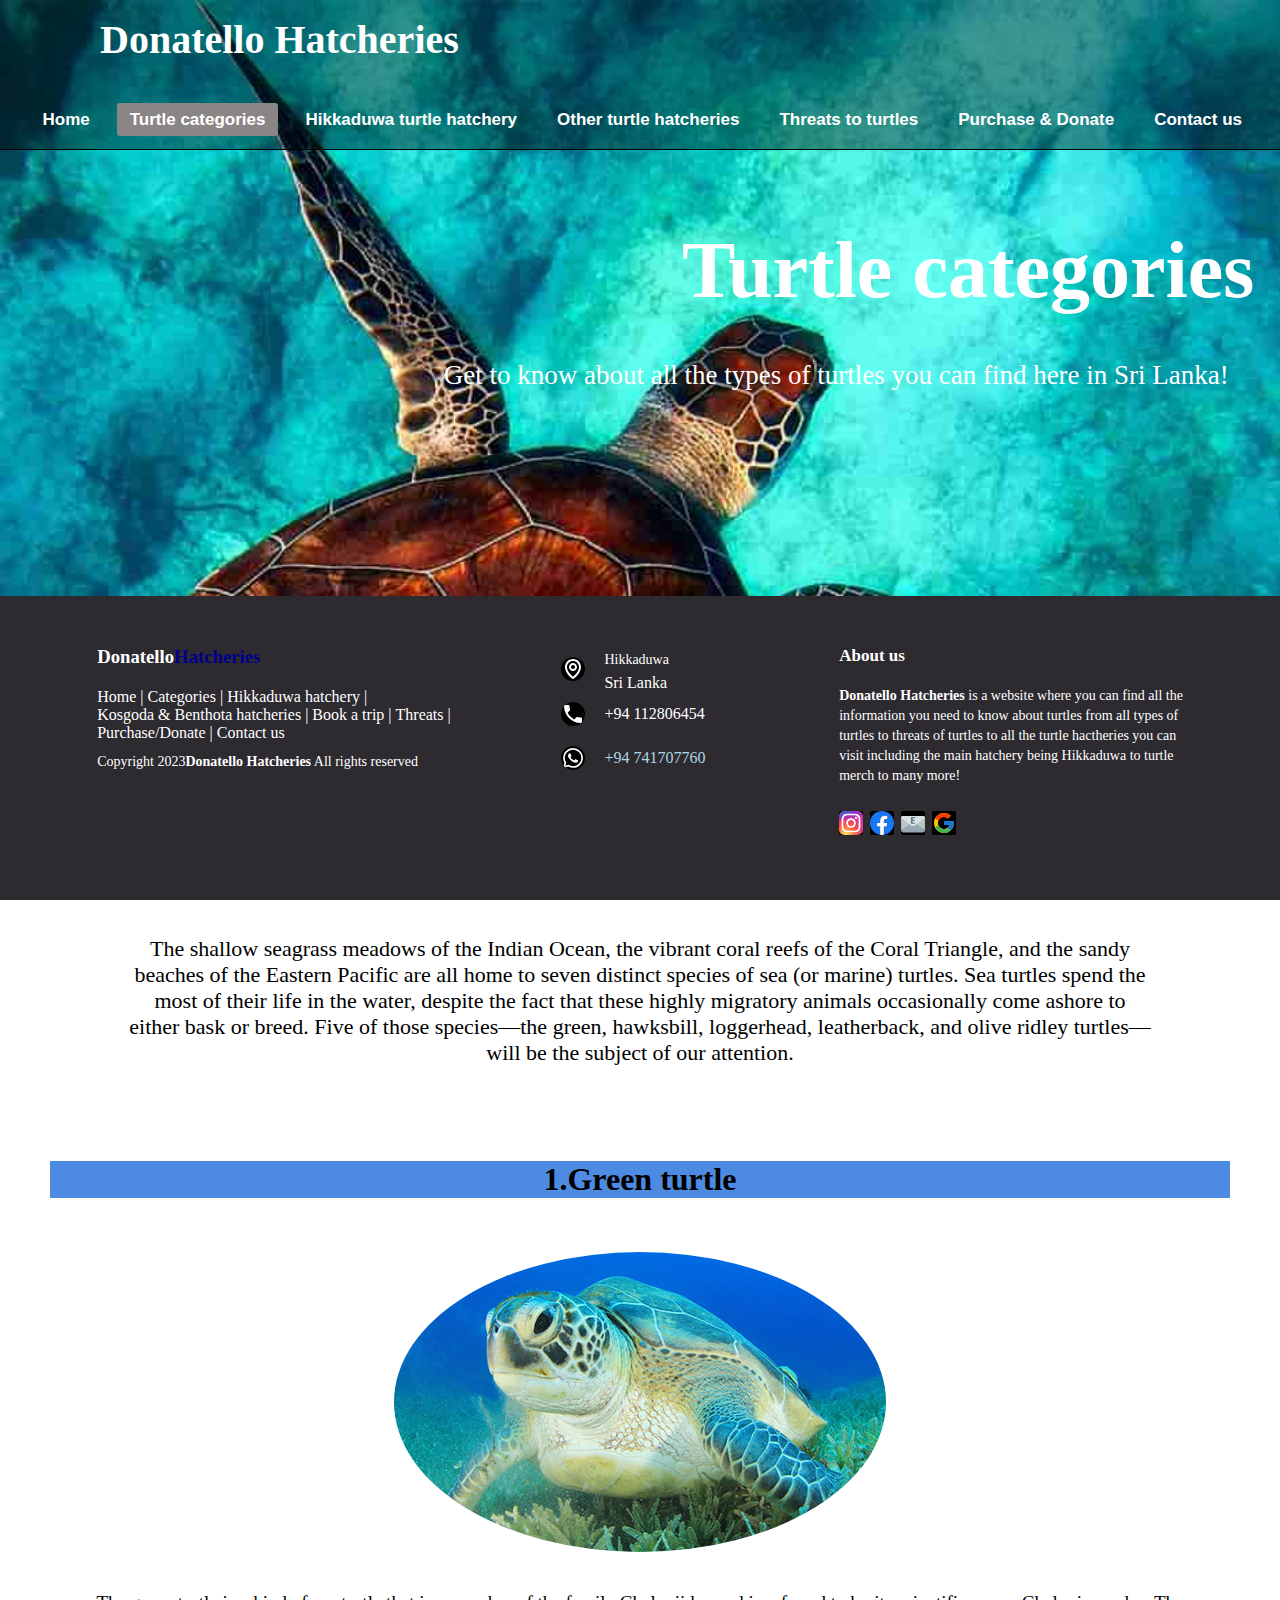
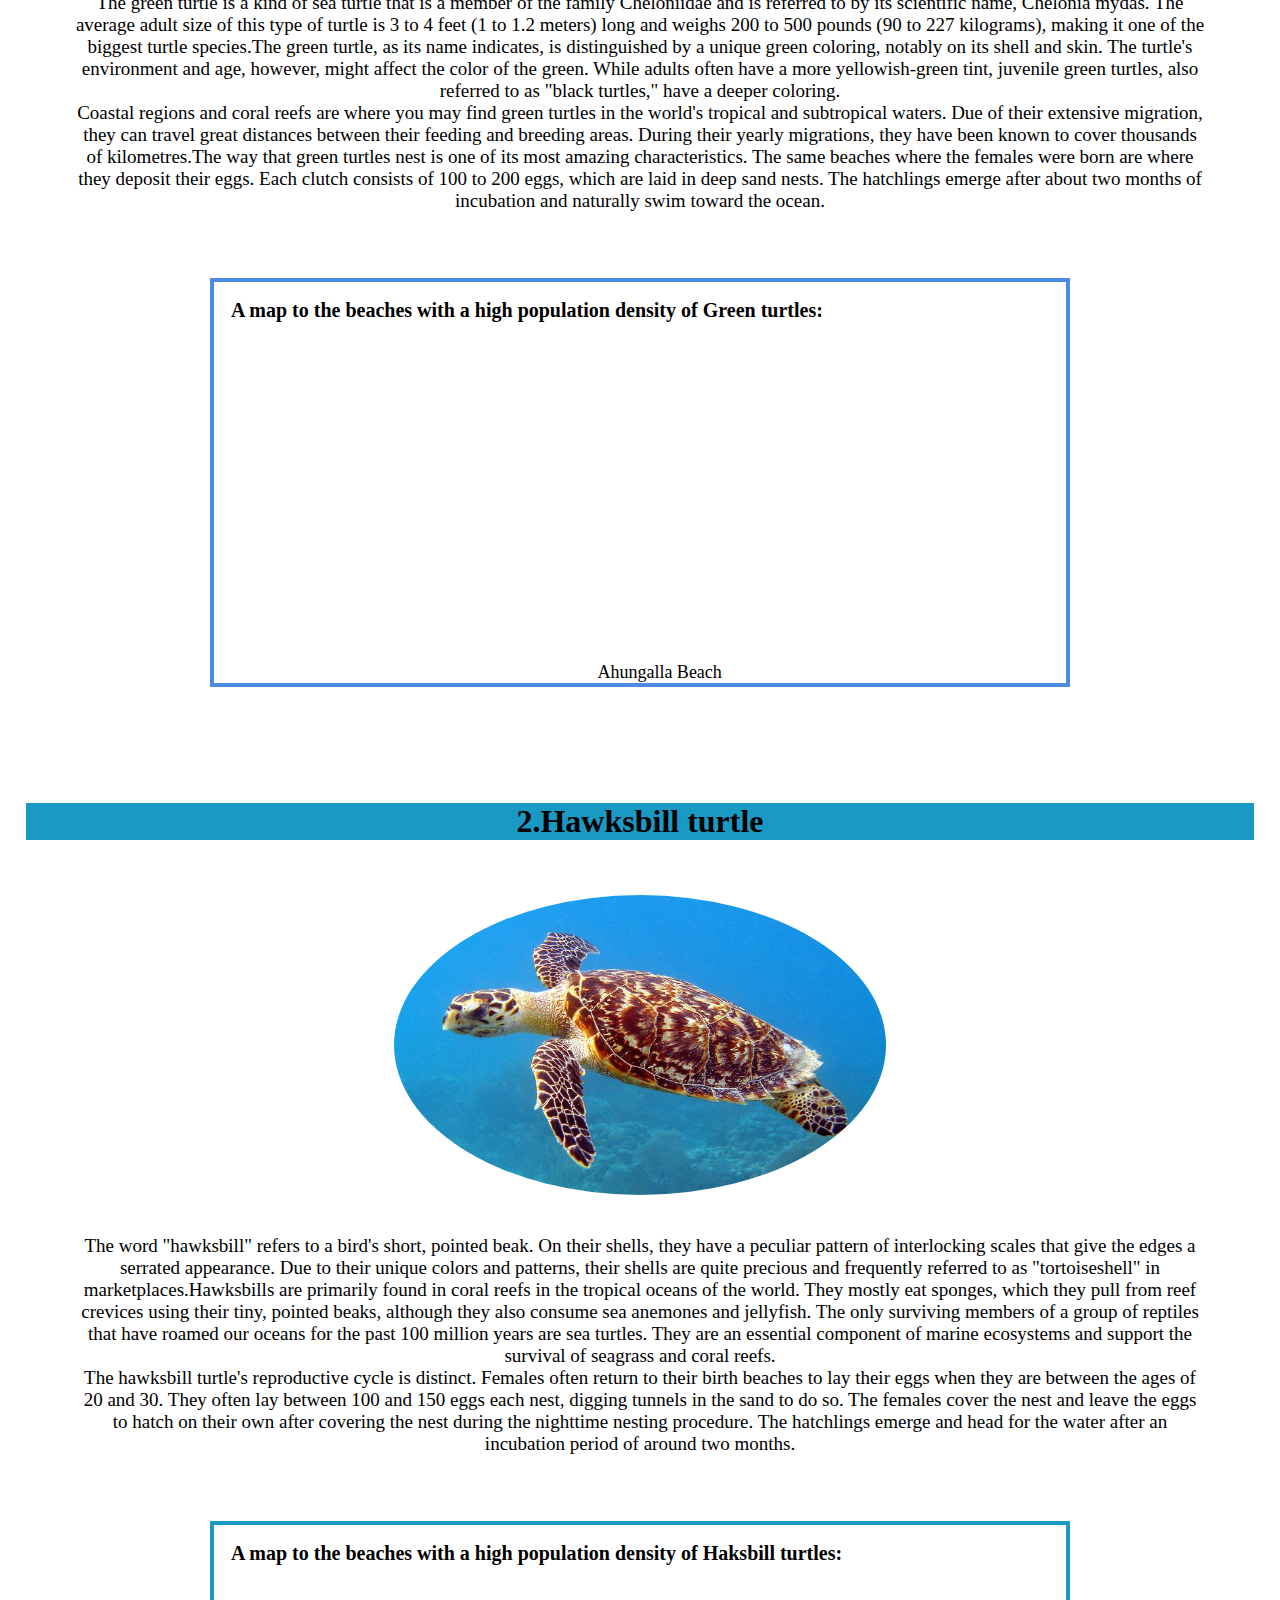
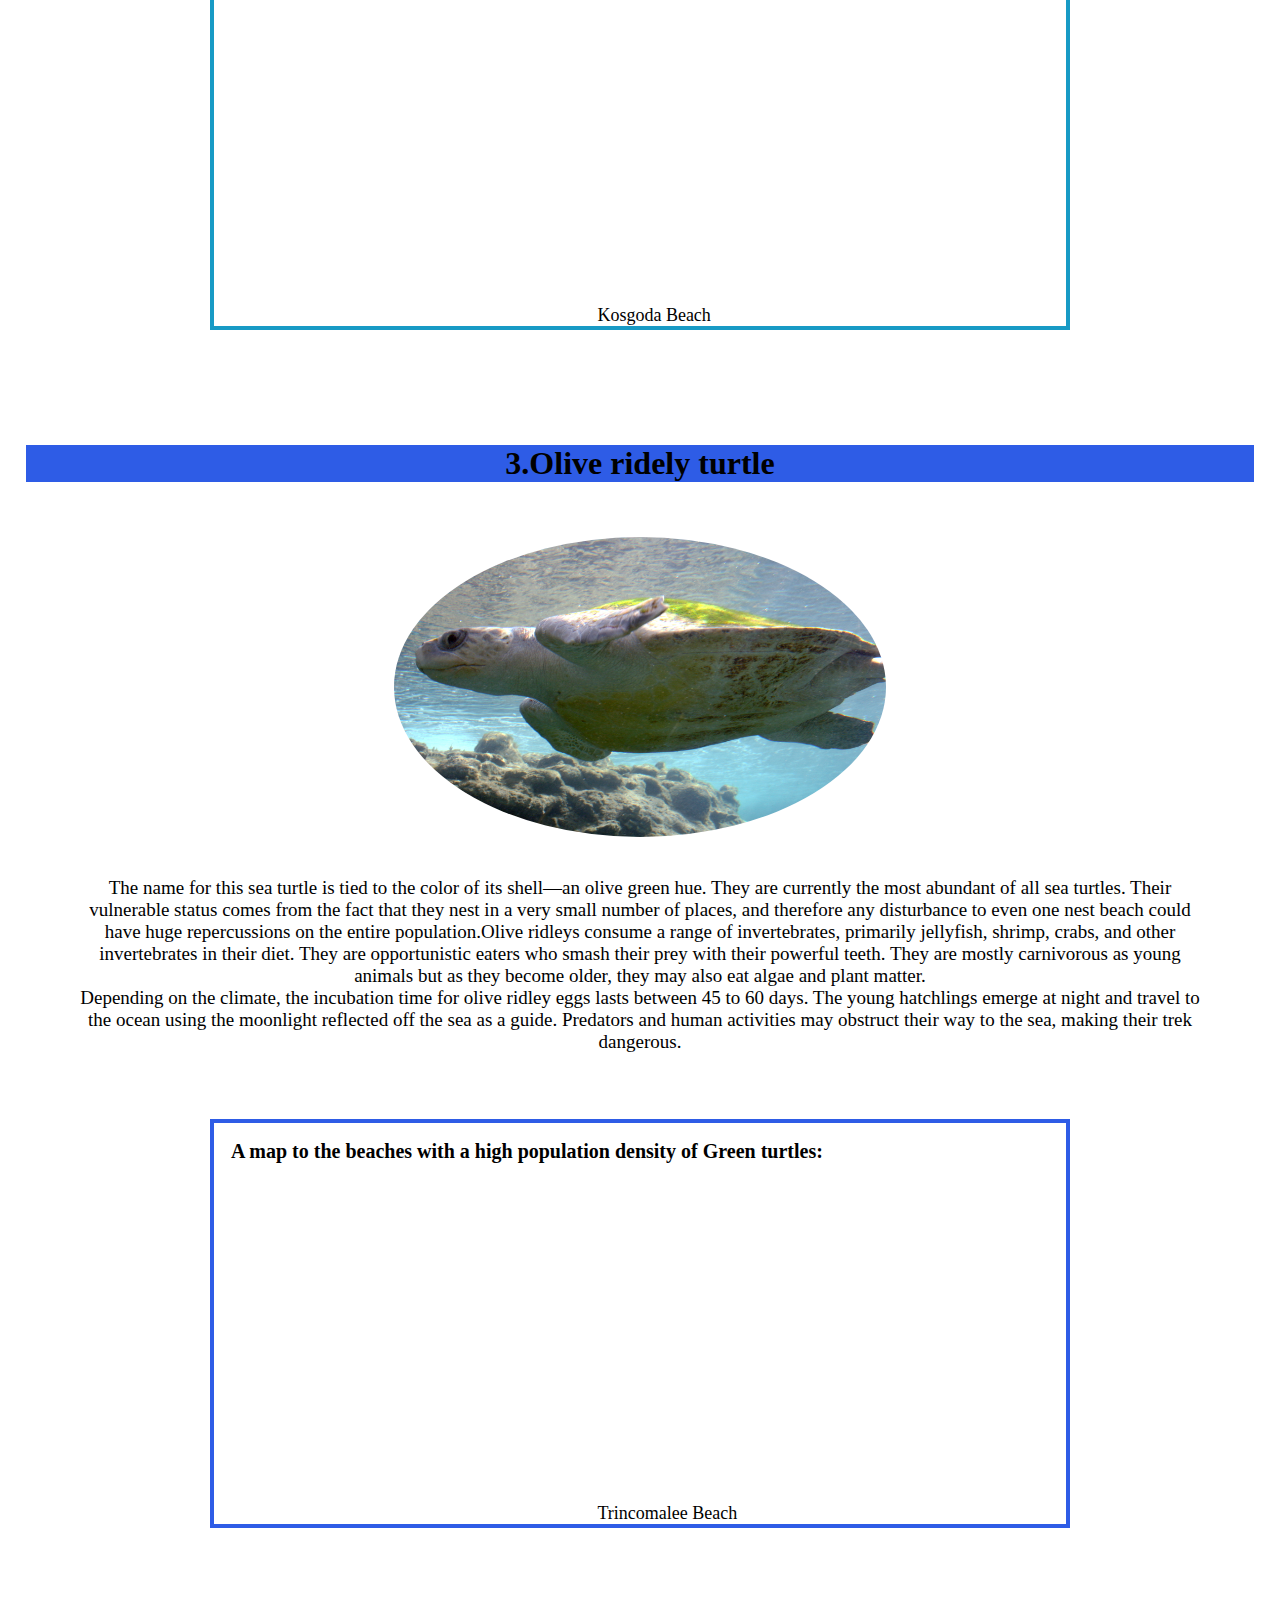
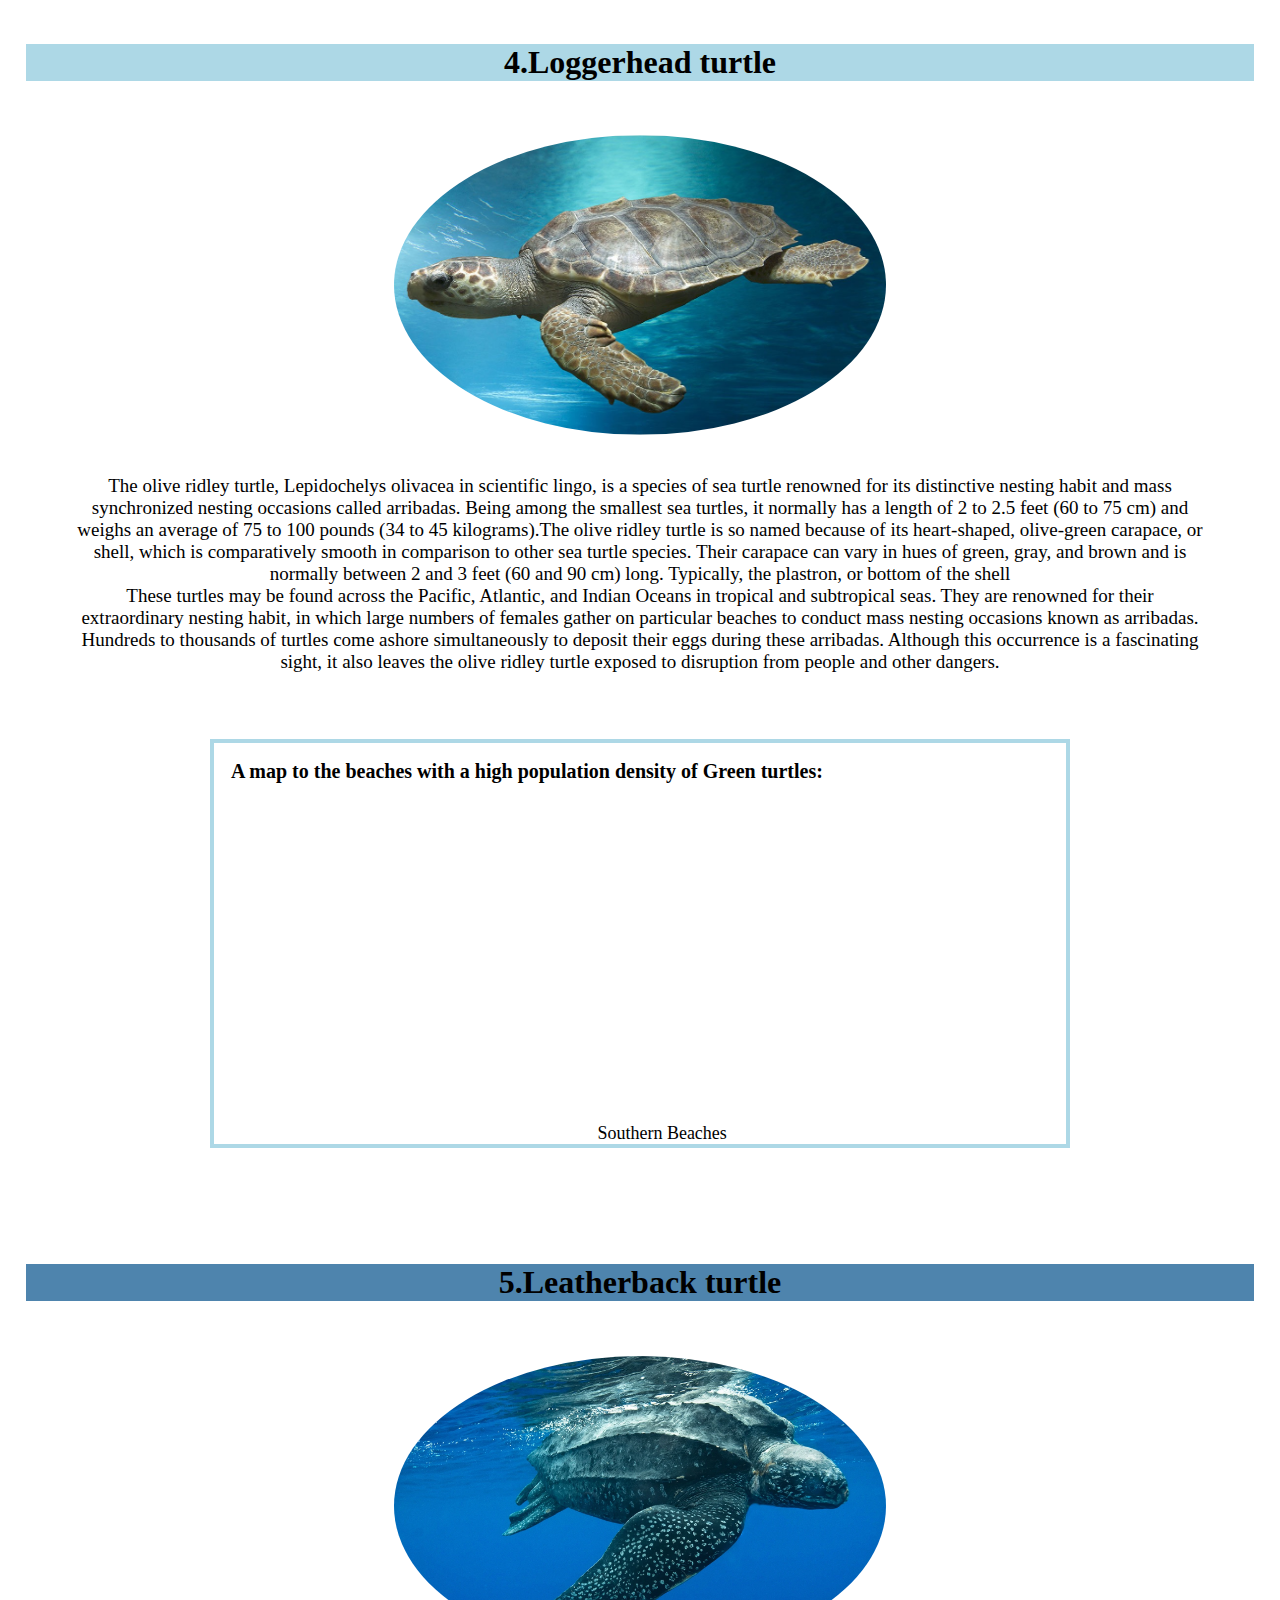
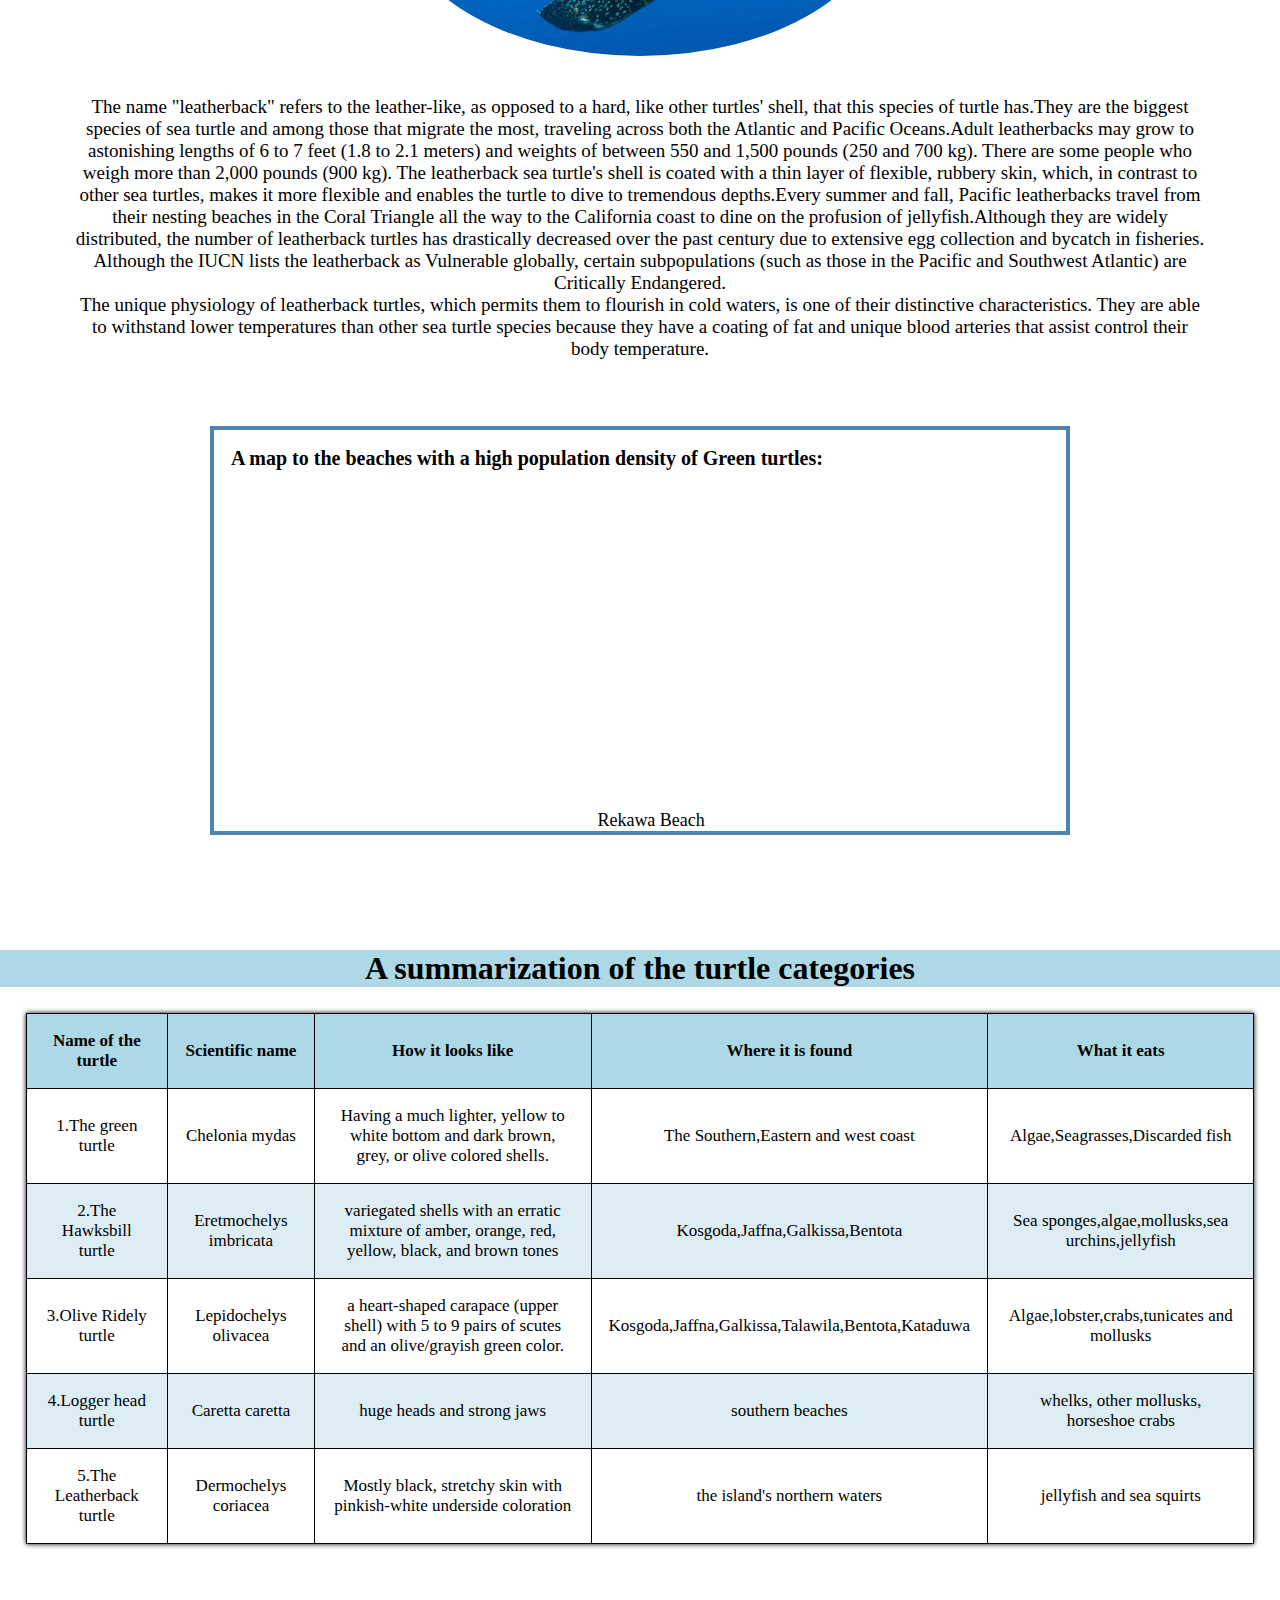
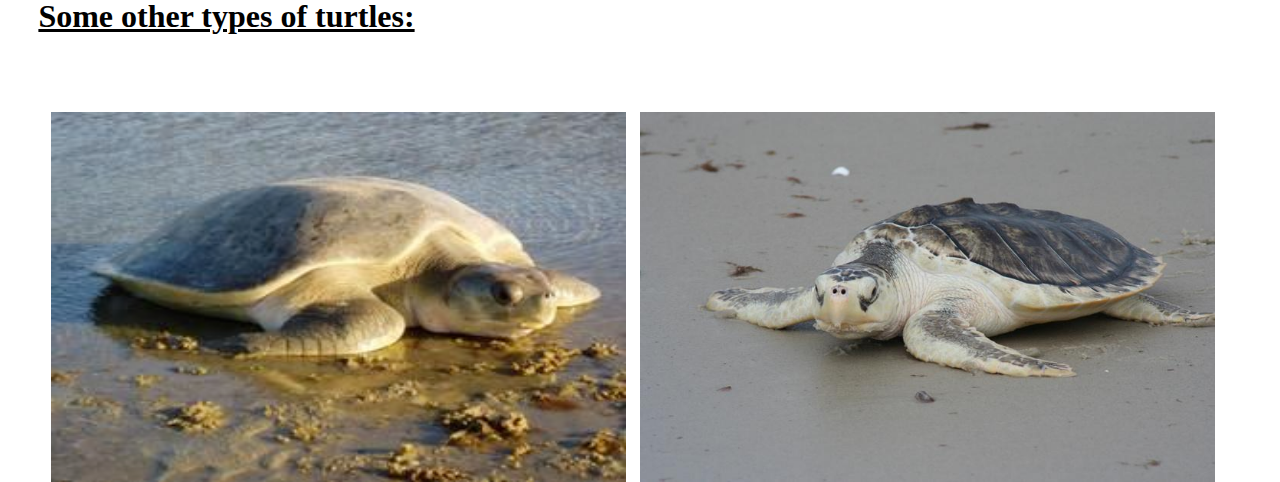
<file: turtlecategories.html>
<!DOCTYPE html>
<html lang="en">
    <head>
        <meta charset="utf-8">
        <title>Turtle categories</title>
        <meta name="viewport" content="width=device-width,initial-scale=1.0">
        <link rel="stylesheet" href="turtlecategories.css">
    </head>
    <body>
        <div>
        <nav>
            <input type="checkbox" id="check">
            <label for="check" class="checkbtn">
                <svg xmlns="http://www.w3.org/2000/svg" width="24" height="24" viewBox="0 0 24 24">
                    <path fill="currentColor" d="M3 8h18a1 1 0 0 0 0-2H3a1 1 0 0 0 0 2Zm18 8H3a1 1 0 0 0 0 2h18a1 1 0 0 0 0-2Zm0-5H3a1 1 0 0 0 0 2h18a1 1 0 0 0 0-2Z"/>
                  </svg>  
            </label>
            <label class="logo">Donatello Hatcheries</label>
            <ul>
                <li><a href="index.html">Home</a></li>
                <li><a class="active" href="#">Turtle categories</a></li>
                <li><a href="Hikkaduwahatchery.html">Hikkaduwa turtle hatchery</a></li>
                <li><a href="otherturtlehatcheries.html">Other turtle hatcheries</a>
                    <ul>
                        <li><a href="kosgoda.html">Kosgoda</a></li>
                        <li><a href="benthota.html" >Benthota</a></li>
                    </ul></li>
                <li><a href="Threatstoturtles.html">Threats to turtles</a></li>
                <li><a href="purchasendonate.html">Purchase & Donate</a></li>
                <li><a href="contactus.html">Contact us</a></li>
            </ul>
        </nav>
        </div>
    
        
      <!--turtle banner-->
       <div class="background-image">
       <div class="image-section"></div>
          <h2>Turtle categories</h2>
          <p>Get to know about all the types of turtles you can find here in Sri Lanka!</p>
        </div>
        
        <!--introduction-->
        <div class="container1">
            <h2 class="intro">Introduction</h2>
        </div>
            <div class="para1">
                <p><br>The shallow seagrass meadows of the Indian Ocean, the vibrant coral reefs of the Coral Triangle, and the sandy beaches of the Eastern Pacific are all home to seven distinct species of sea (or marine) turtles. Sea turtles spend the most of their life in the water, despite the fact that these highly migratory animals occasionally come ashore to either bask or breed. Five of those species—the green, hawksbill, loggerhead, leatherback, and olive ridley turtles—will be the subject of our attention.</p>
                    <br><br>
            </div><br>

        <!--green turtle-->
        <div class="green-turtle">
            <h1>1.Green turtle</h1><br>
            <div class="turtle-image">
            <img src="donatello-images-final/greenturtle.jpeg" alt="green turtle"><br><br><br>
            </div>
            <div class="gtpara">
            <p>The green turtle is a kind of sea turtle that is a member of the family Cheloniidae and is referred to by its scientific name, Chelonia mydas. The average adult size of this type of turtle is 3 to 4 feet (1 to 1.2 meters) long and weighs 200 to 500 pounds (90 to 227 kilograms), making it one of the biggest turtle species.The green turtle, as its name indicates, is distinguished by a unique green coloring, notably on its shell and skin. The turtle's environment and age, however, might affect the color of the green. While adults often have a more yellowish-green tint, juvenile green turtles, also referred to as "black turtles," have a deeper coloring.<br>Coastal regions and coral reefs are where you may find green turtles in the world's tropical and subtropical waters. Due of their extensive migration, they can travel great distances between their feeding and breeding areas. During their yearly migrations, they have been known to cover thousands of kilometres.The way that green turtles nest is one of its most amazing characteristics. The same beaches where the females were born are where they deposit their eggs. Each clutch consists of 100 to 200 eggs, which are laid in deep sand nests. The hatchlings emerge after about two months of incubation and naturally swim toward the ocean.</p><br><br><br>
            </div>
            <div class="gtmap">
                <h2>A map to the beaches with a high population density of Green turtles:</h2><br>
                <iframe width="400" height="300" frameborder="0" src="https://www.bing.com/maps/embed?h=400&w=500&cp=6.3137889519355355~80.03512009978294&lvl=22&typ=d&sty=r&src=SHELL&FORM=MBEDV8" scrolling="no"></iframe><br><br>
                <p>Ahungalla Beach</p>
            </div>
        </div><br><br><br>

        <!--hawksbill turtle-->
        <div class="hawksbill-turtle">
            <h1>2.Hawksbill turtle</h1><br>
            <div class="turtle-image">
            <img src="donatello-images-final/hawksbillturtle.jpeg" alt="hawksbill turtle"><br><br><br>
            </div>
            <div class="gtpara">
            <p>The word "hawksbill" refers to a bird's short, pointed beak. On their shells, they have a peculiar pattern of interlocking scales that give the edges a serrated appearance. Due to their unique colors and patterns, their shells are quite precious and frequently referred to as "tortoiseshell" in marketplaces.Hawksbills are primarily found in coral reefs in the tropical oceans of the world. They mostly eat sponges, which they pull from reef crevices using their tiny, pointed beaks, although they also consume sea anemones and jellyfish. The only surviving members of a group of reptiles that have roamed our oceans for the past 100 million years are sea turtles. They are an essential component of marine ecosystems and support the survival of seagrass and coral reefs.<br>The hawksbill turtle's reproductive cycle is distinct. Females often return to their birth beaches to lay their eggs when they are between the ages of 20 and 30. They often lay between 100 and 150 eggs each nest, digging tunnels in the sand to do so. The females cover the nest and leave the eggs to hatch on their own after covering the nest during the nighttime nesting procedure. The hatchlings emerge and head for the water after an incubation period of around two months.</p><br><br><br>
            </div>
            <div class="hmap">
                <h2>A map to the beaches with a high population density of Haksbill turtles:</h2><br>
                <iframe src="https://www.google.com/maps/embed?pb=!1m18!1m12!1m3!1d623115.5310937562!2d-170.8611991610893!3d-13.914299431731038!2m3!1f0!2f0!3f0!3m2!1i1024!2i768!4f13.1!3m3!1m2!1s0x71a684b79248fdc9%3A0xf3ee739e2dae4bdd!2sAmerican%20Samoa!5e0!3m2!1sen!2slk!4v1683774337885!5m2!1sen!2slk" width="400" height="300" style="border:0;" allowfullscreen="" loading="lazy" referrerpolicy="no-referrer-when-downgrade"></iframe><br><br>
                <p>Kosgoda Beach</p>
            </div>
        </div><br><br><br>

        <!--olive ridely turtle-->
        <div class="oliveridely-turtle">
            <h1>3.Olive ridely turtle</h1><br>
            <div class="turtle-image">
            <img src="donatello-images-final/oliveridelyturtle.jpeg" alt="olive ridely turtle"><br><br><br>
            </div>
            <div class="gtpara">
            <p>The name for this sea turtle is tied to the color of its shell—an olive green hue. They are currently the most abundant of all sea turtles. Their vulnerable status comes from the fact that they nest in a very small number of places, and therefore any disturbance to even one nest beach could have huge repercussions on the entire population.Olive ridleys consume a range of invertebrates, primarily jellyfish, shrimp, crabs, and other invertebrates in their diet. They are opportunistic eaters who smash their prey with their powerful teeth. They are mostly carnivorous as young animals but as they become older, they may also eat algae and plant matter.<br>Depending on the climate, the incubation time for olive ridley eggs lasts between 45 to 60 days. The young hatchlings emerge at night and travel to the ocean using the moonlight reflected off the sea as a guide. Predators and human activities may obstruct their way to the sea, making their trek dangerous.</p><br><br><br>
            </div>
            <div class="omap">
                <h2>A map to the beaches with a high population density of Green turtles:</h2><br>
                <iframe width="400" height="300" frameborder="0" src="https://www.bing.com/maps/embed?h=400&w=500&cp=8.576416996325918~81.23449802398682&lvl=16&typ=d&sty=r&src=SHELL&FORM=MBEDV8" scrolling="no"></iframe><br><br>
                <p>Trincomalee Beach</p>
            </div>
        </div><br><br><br>

        <!--loggerhead turtle-->
        <div class="loggerhead-turtle">
            <h1>4.Loggerhead turtle</h1><br>
            <div class="turtle-image">
            <img src="donatello-images-final/loggerheadturtle.jpeg" alt="loggerhead turtle"><br><br><br>
            </div>
            <div class="gtpara">
            <p>The olive ridley turtle, Lepidochelys olivacea in scientific lingo, is a species of sea turtle renowned for its distinctive nesting habit and mass synchronized nesting occasions called arribadas. Being among the smallest sea turtles, it normally has a length of 2 to 2.5 feet (60 to 75 cm) and weighs an average of 75 to 100 pounds (34 to 45 kilograms).The olive ridley turtle is so named because of its heart-shaped, olive-green carapace, or shell, which is comparatively smooth in comparison to other sea turtle species. Their carapace can vary in hues of green, gray, and brown and is normally between 2 and 3 feet (60 and 90 cm) long. Typically, the plastron, or bottom of the shell<br>These turtles may be found across the Pacific, Atlantic, and Indian Oceans in tropical and subtropical seas. They are renowned for their extraordinary nesting habit, in which large numbers of females gather on particular beaches to conduct mass nesting occasions known as arribadas. Hundreds to thousands of turtles come ashore simultaneously to deposit their eggs during these arribadas. Although this occurrence is a fascinating sight, it also leaves the olive ridley turtle exposed to disruption from people and other dangers.</p><br><br><br>
            </div>
            <div class="lhmap">
                <h2>A map to the beaches with a high population density of Green turtles:</h2><br>
                <iframe width="400" height="300" frameborder="0" src="https://www.bing.com/maps/embed?h=400&w=500&cp=5.942419246412371~80.55610481163102&lvl=16.7&typ=d&sty=r&src=SHELL&FORM=MBEDV8" scrolling="no"></iframe><br><br>
                <p>Southern Beaches</p>
            </div>
        </div><br><br><br>

        <!--leatherback turtle-->
        <div class="leatherback-turtle">
          
            <h1>5.Leatherback turtle</h1><br>
            <div class="turtle-image">
            <img src="donatello-images-final/leatherbackturtle.jpeg.webp" alt="leatherback turtle"><br><br><br>
            </div>
            <div class="gtpara">
            <p>The name "leatherback" refers to the leather-like, as opposed to a hard, like other turtles' shell, that this species of turtle has.They are the biggest species of sea turtle and among those that migrate the most, traveling across both the Atlantic and Pacific Oceans.Adult leatherbacks may grow to astonishing lengths of 6 to 7 feet (1.8 to 2.1 meters) and weights of between 550 and 1,500 pounds (250 and 700 kg). There are some people who weigh more than 2,000 pounds (900 kg). The leatherback sea turtle's shell is coated with a thin layer of flexible, rubbery skin, which, in contrast to other sea turtles, makes it more flexible and enables the turtle to dive to tremendous depths.Every summer and fall, Pacific leatherbacks travel from their nesting beaches in the Coral Triangle all the way to the California coast to dine on the profusion of jellyfish.Although they are widely distributed, the number of leatherback turtles has drastically decreased over the past century due to extensive egg collection and bycatch in fisheries. Although the IUCN lists the leatherback as Vulnerable globally, certain subpopulations (such as those in the Pacific and Southwest Atlantic) are Critically Endangered.<br>The unique physiology of leatherback turtles, which permits them to flourish in cold waters, is one of their distinctive characteristics. They are able to withstand lower temperatures than other sea turtle species because they have a coating of fat and unique blood arteries that assist control their body temperature.</p><br><br><br>
            </div>
            <div class="lbmap">
                <h2>A map to the beaches with a high population density of Green turtles:</h2><br>
                <iframe width="400" height="300" frameborder="0" src="https://www.bing.com/maps/embed?h=400&w=500&cp=6.054846997807701~80.8573579788208&lvl=16&typ=d&sty=r&src=SHELL&FORM=MBEDV8" scrolling="no"></iframe><br><br>
                <p>Rekawa Beach</p>
            </div>
        </div><br><br><br>



        
            <div class="heading-table">A summarization of the turtle categories</div>
            <table class="tablesum">
            <thead>
                <tr>
                <th>Name of the turtle</th>
                <th>Scientific name</th>
                <th>How it looks like</th>
                <th>Where it is found</th>
                <th>What it eats</th>
                </tr>
            </thead>
            <tbody>
                <tr>
                    <td data-title="NAME">1.The green turtle</td>
                    <td data-title="SCIENTIFIC NAME">Chelonia mydas</td>
                    <td data-title="APPEARANCE">Having a much lighter, yellow to white bottom and dark brown, grey, or olive colored shells.</td>
                    <td data-title="LOCATIONS">The Southern,Eastern and west coast</td>
                    <td data-title="FOOD">Algae,Seagrasses,Discarded fish</td>
                </tr>

                <tr>
                    <td data-title="NAME">2.The Hawksbill turtle</td>
                    <td data-title="SCIENTIFIC NAME">Eretmochelys imbricata</td>
                    <td data-title="APPEARANCE">variegated shells with an erratic mixture of amber, orange, red, yellow, black, and brown tones</td>
                    <td data-title="LOCATION">Kosgoda,Jaffna,Galkissa,Bentota</td>
                    <td data-title="FOOD">Sea sponges,algae,mollusks,sea urchins,jellyfish</td>
                </tr>

                <tr>
                    <td data-title="NAME">3.Olive Ridely turtle</td>
                    <td data-title="SCIENTIFIC NAME">Lepidochelys olivacea</td>
                    <td data-title="APPEARANCE">a heart-shaped carapace (upper shell) with 5 to 9 pairs of scutes and an olive/grayish green color.</td>
                    <td data-title="LOCATION">Kosgoda,Jaffna,Galkissa,Talawila,Bentota,Kataduwa</td>
                    <td data-title="FOOD">Algae,lobster,crabs,tunicates and mollusks</td>
                </tr>

                <tr>
                    <td data-title="NAME">4.Logger head turtle</td>
                    <td data-title="SCIENTIFIC NAME">Caretta caretta</td>
                    <td data-title="APPEARANCE">huge heads and strong jaws</td>
                    <td data-title="LOCATION">southern beaches</td>
                    <td data-title="FOOD">whelks, other mollusks, horseshoe crabs</td>
                </tr>

                <tr>
                    <td data-title="NAME">5.The Leatherback turtle</td>
                    <td data-title="SCIENTIFIC NAME">Dermochelys coriacea</td>
                    <td data-title="APPEARANCE">Mostly black, stretchy skin with pinkish-white underside coloration</td>
                    <td data-title="LOCATION">the island's northern waters</td>
                    <td data-title="FOOD">jellyfish and sea squirts</td>
                </tr>
            </tbody>
        </table>


                <!--other turtles-->
        <br><br><br>
        <div class="otherturtsbox">
        <h1>Some other types of turtles:</h1>
        </div>

        <div class="section1">
            <!--flatback turtle-->
        <div class="main-container1">
            <img src="donatello-images-final/flatbackturtle.jpeg" alt="flatback turtle" class="image">
            <div class="overlay">
                <h1>Flatback turtle</h1>
                <h2>The flatback turtle is named for the relative flatness of its shell, one of the characteristics that distinguish it from the other sea turtles around the world. Most sea turtles migrate extremely long distances, travelling across entire ocean basins multiple times throughout their lives. The flatback turtle, however, has a much smaller range, is the only sea turtle that does not visit the America</h2>
            </div>
            </div>

            <!--kemp's ridely turtle-->
        <div class="main-container2">
            <img src="donatello-images-final/kempsridelyturtle.jpeg" alt="kemp's ridely turtle" class="image">
            <div class="overlay">
                <h1>Kemp's Ridely turtle</h1>
                <h2>Kemp’s ridley sea turtles are the smallest sea turtle in the world. The species is named after Richard M. Kemp, a fisherman from Key West, Florida, who first submitted the species for identification in 1906. They are primarily found in the Gulf of Mexico, but juveniles are also found in the Atlantic Ocean as far north as Nova Scotia and sometimes even occur in the eastern North Atlantic.</h2>
            </div>
            </div>
        </div> 


        <!--footer-->
        <footer class="foo-ter">
            <div class="footer-left">
                <h3>Donatello<span>Hatcheries</span></h3>

                <p class="footer-links">
                    <a href="index.html">Home</a>
                    |
                    <a href="turtlecategories.html">Categories</a>
                    |
                    <a href="hikkaduwa.html">Hikkaduwa hatchery</a>
                    |
                    <a href="otherhatcheries.html">Kosgoda & Benthota hatcheries</a>
                    |
                    <a href="bookatrip.html">Book a trip</a>
                    |
                    <a href="Threatstoturtles.html">Threats</a>
                    |
                    <a href="purchasendonate.html">Purchase/Donate</a>
                    |
                    <a href="contactus.html">Contact us</a>
                </p>

                <p class="footer-companyname">Copyright 2023<strong>Donatello Hatcheries</strong>
                All rights reserved</p>
            </div>

            <div class="footer-center">
                <div>
                    <svg xmlns="http://www.w3.org/2000/svg" width="24" height="24" viewBox="0 0 24 24"><path fill="currentColor" d="M12 14c2.206 0 4-1.794 4-4s-1.794-4-4-4s-4 1.794-4 4s1.794 4 4 4zm0-6c1.103 0 2 .897 2 2s-.897 2-2 2s-2-.897-2-2s.897-2 2-2z"/><path fill="currentColor" d="M11.42 21.814a.998.998 0 0 0 1.16 0C12.884 21.599 20.029 16.44 20 10c0-4.411-3.589-8-8-8S4 5.589 4 9.995c-.029 6.445 7.116 11.604 7.42 11.819zM12 4c3.309 0 6 2.691 6 6.005c.021 4.438-4.388 8.423-6 9.73c-1.611-1.308-6.021-5.294-6-9.735c0-3.309 2.691-6 6-6z"/></svg>
                    <p><span>Hikkaduwa</span>
                    Sri Lanka</p>
                </div>
                <div>
                    <svg xmlns="http://www.w3.org/2000/svg" width="24" height="24" viewBox="0 0 24 24"><path fill="currentColor" d="M6.62 10.79c1.44 2.83 3.76 5.14 6.59 6.59l2.2-2.2c.27-.27.67-.36 1.02-.24c1.12.37 2.33.57 3.57.57c.55 0 1 .45 1 1V20c0 .55-.45 1-1 1c-9.39 0-17-7.61-17-17c0-.55.45-1 1-1h3.5c.55 0 1 .45 1 1c0 1.25.2 2.45.57 3.57c.11.35.03.74-.25 1.02l-2.2 2.2z"/></svg>
                    <p>+94 112806454</p>
                </div>
                <div>
                    <svg xmlns="http://www.w3.org/2000/svg" width="24" height="24" viewBox="0 0 24 24"><path fill="currentColor" d="M19.05 4.91A9.816 9.816 0 0 0 12.04 2c-5.46 0-9.91 4.45-9.91 9.91c0 1.75.46 3.45 1.32 4.95L2.05 22l5.25-1.38c1.45.79 3.08 1.21 4.74 1.21c5.46 0 9.91-4.45 9.91-9.91c0-2.65-1.03-5.14-2.9-7.01zm-7.01 15.24c-1.48 0-2.93-.4-4.2-1.15l-.3-.18l-3.12.82l.83-3.04l-.2-.31a8.264 8.264 0 0 1-1.26-4.38c0-4.54 3.7-8.24 8.24-8.24c2.2 0 4.27.86 5.82 2.42a8.183 8.183 0 0 1 2.41 5.83c.02 4.54-3.68 8.23-8.22 8.23zm4.52-6.16c-.25-.12-1.47-.72-1.69-.81c-.23-.08-.39-.12-.56.12c-.17.25-.64.81-.78.97c-.14.17-.29.19-.54.06c-.25-.12-1.05-.39-1.99-1.23c-.74-.66-1.23-1.47-1.38-1.72c-.14-.25-.02-.38.11-.51c.11-.11.25-.29.37-.43s.17-.25.25-.41c.08-.17.04-.31-.02-.43s-.56-1.34-.76-1.84c-.2-.48-.41-.42-.56-.43h-.48c-.17 0-.43.06-.66.31c-.22.25-.86.85-.86 2.07c0 1.22.89 2.4 1.01 2.56c.12.17 1.75 2.67 4.23 3.74c.59.26 1.05.41 1.41.52c.59.19 1.13.16 1.56.1c.48-.07 1.47-.6 1.67-1.18c.21-.58.21-1.07.14-1.18s-.22-.16-.47-.28z"/></svg>
                    <p><a href="#">+94 741707760</a></p>
                </div>
            </div>

            <div class="footer-right">
               <p class="footer-companyabout">
                <span>About us</span>
                <strong>Donatello Hatcheries</strong> is a website where you can find all the information you need to know about turtles from all types of turtles to threats of turtles to all the turtle hactheries you can visit including the main hatchery being Hikkaduwa to turtle merch to many more! 
               </p>

               <div class="footer-icons">
                <a href="#"><svg xmlns="http://www.w3.org/2000/svg" width="24" height="24" viewBox="0 0 256 256"><g fill="none"><rect width="256" height="256" fill="url(#skillIconsInstagram0)" rx="60"/><rect width="256" height="256" fill="url(#skillIconsInstagram1)" rx="60"/><path fill="#fff" d="M128.009 28c-27.158 0-30.567.119-41.233.604c-10.646.488-17.913 2.173-24.271 4.646c-6.578 2.554-12.157 5.971-17.715 11.531c-5.563 5.559-8.98 11.138-11.542 17.713c-2.48 6.36-4.167 13.63-4.646 24.271c-.477 10.667-.602 14.077-.602 41.236s.12 30.557.604 41.223c.49 10.646 2.175 17.913 4.646 24.271c2.556 6.578 5.973 12.157 11.533 17.715c5.557 5.563 11.136 8.988 17.709 11.542c6.363 2.473 13.631 4.158 24.275 4.646c10.667.485 14.073.604 41.23.604c27.161 0 30.559-.119 41.225-.604c10.646-.488 17.921-2.173 24.284-4.646c6.575-2.554 12.146-5.979 17.702-11.542c5.563-5.558 8.979-11.137 11.542-17.712c2.458-6.361 4.146-13.63 4.646-24.272c.479-10.666.604-14.066.604-41.225s-.125-30.567-.604-41.234c-.5-10.646-2.188-17.912-4.646-24.27c-2.563-6.578-5.979-12.157-11.542-17.716c-5.562-5.562-11.125-8.979-17.708-11.53c-6.375-2.474-13.646-4.16-24.292-4.647c-10.667-.485-14.063-.604-41.23-.604h.031Zm-8.971 18.021c2.663-.004 5.634 0 8.971 0c26.701 0 29.865.096 40.409.575c9.75.446 15.042 2.075 18.567 3.444c4.667 1.812 7.994 3.979 11.492 7.48c3.5 3.5 5.666 6.833 7.483 11.5c1.369 3.52 3 8.812 3.444 18.562c.479 10.542.583 13.708.583 40.396c0 26.688-.104 29.855-.583 40.396c-.446 9.75-2.075 15.042-3.444 18.563c-1.812 4.667-3.983 7.99-7.483 11.488c-3.5 3.5-6.823 5.666-11.492 7.479c-3.521 1.375-8.817 3-18.567 3.446c-10.542.479-13.708.583-40.409.583c-26.702 0-29.867-.104-40.408-.583c-9.75-.45-15.042-2.079-18.57-3.448c-4.666-1.813-8-3.979-11.5-7.479s-5.666-6.825-7.483-11.494c-1.369-3.521-3-8.813-3.444-18.563c-.479-10.542-.575-13.708-.575-40.413c0-26.704.096-29.854.575-40.396c.446-9.75 2.075-15.042 3.444-18.567c1.813-4.667 3.983-8 7.484-11.5c3.5-3.5 6.833-5.667 11.5-7.483c3.525-1.375 8.819-3 18.569-3.448c9.225-.417 12.8-.542 31.437-.563v.025Zm62.351 16.604c-6.625 0-12 5.37-12 11.996c0 6.625 5.375 12 12 12s12-5.375 12-12s-5.375-12-12-12v.004Zm-53.38 14.021c-28.36 0-51.354 22.994-51.354 51.355c0 28.361 22.994 51.344 51.354 51.344c28.361 0 51.347-22.983 51.347-51.344c0-28.36-22.988-51.355-51.349-51.355h.002Zm0 18.021c18.409 0 33.334 14.923 33.334 33.334c0 18.409-14.925 33.334-33.334 33.334c-18.41 0-33.333-14.925-33.333-33.334c0-18.411 14.923-33.334 33.333-33.334Z"/><defs><radialGradient id="skillIconsInstagram0" cx="0" cy="0" r="1" gradientTransform="matrix(0 -253.715 235.975 0 68 275.717)" gradientUnits="userSpaceOnUse"><stop stop-color="#FD5" offset="0"/><stop offset=".1" stop-color="#FD5"/><stop offset=".5" stop-color="#FF543E"/><stop offset="1" stop-color="#C837AB"/></radialGradient><radialGradient id="skillIconsInstagram1" cx="0" cy="0" r="1" gradientTransform="matrix(22.25952 111.2061 -458.39518 91.75449 -42.881 18.441)" gradientUnits="userSpaceOnUse"><stop stop-color="#3771C8" offset="0"/><stop offset=".128" stop-color="#3771C8"/><stop offset="1" stop-color="#60F" stop-opacity="0"/></radialGradient></defs></g></svg></a>
                <a href="#"><svg xmlns="http://www.w3.org/2000/svg" width="24" height="24" viewBox="0 0 256 256"><path fill="#1877F2" d="M256 128C256 57.308 198.692 0 128 0C57.308 0 0 57.307 0 128c0 63.888 46.808 116.843 108 126.445V165H75.5v-37H108V99.8c0-32.08 19.11-49.8 48.347-49.8C170.352 50 185 52.5 185 52.5V84h-16.14C152.958 84 148 93.867 148 103.99V128h35.5l-5.675 37H148v89.445c61.192-9.602 108-62.556 108-126.445"/><path fill="#FFF" d="m177.825 165l5.675-37H148v-24.01C148 93.866 152.959 84 168.86 84H185V52.5S170.352 50 156.347 50C127.11 50 108 67.72 108 99.8V128H75.5v37H108v89.445A128.959 128.959 0 0 0 128 256a128.9 128.9 0 0 0 20-1.555V165h29.825"/></svg></a>
                <a href="#"><svg xmlns="http://www.w3.org/2000/svg" width="24" height="24" viewBox="0 0 512 512"><path fill="#96A9B2" d="M511.824 425.007c1.941-5.245-220.916-173.519-220.916-173.519c-27.9-20.589-42.574-20.913-70.164 0c0 0-222.532 168.138-220.659 173.311l-.045.038c.023.045.06.076.091.117a48.482 48.482 0 0 0 8.119 14.157c1.473 1.786 3.248 3.282 4.955 4.837l-.083.064c.136.121.317.177.453.298c7.235 6.454 16.359 10.634 26.495 11.827c.159.019.287.102.446.121h.612c1.541.147 3.006.517 4.584.517h420.721c20.717 0 38.269-13.028 45.241-31.291c.083-.136.211-.234.287-.374l-.137-.103z"/><path fill="#B9C5C6" d="M256.133 232.176L1.216 423.364V152.515c0-26.4 21.397-47.797 47.797-47.797h414.24c26.4 0 47.797 21.397 47.797 47.797v270.849L256.133 232.176z"/><path fill="#EDECE6" d="m4.189 135.896l217.645 170.949c27.47 20.271 41.918 20.591 69.083 0L508.22 136.167c-3.77-6.834-9.414-12.233-15.869-16.538l2.989-2.342c-7.295-6.641-16.62-10.946-26.971-12.058l-424.455.015c-10.322 1.097-19.662 5.417-26.942 12.043l2.967 2.313c-6.38 4.245-11.972 9.551-15.75 16.296z"/><path fill="#DCE2E2" d="M4.118 136.254C2.207 141.419 221.63 307.099 221.63 307.099c27.47 20.271 41.918 20.591 69.083 0c0 0 219.103-165.546 217.258-170.64l.045-.037c-.022-.045-.059-.074-.089-.115a47.732 47.732 0 0 0-7.994-13.939c-1.45-1.759-3.198-3.231-4.878-4.763l.082-.063c-.134-.119-.312-.175-.446-.294c-7.124-6.354-16.107-10.47-26.086-11.645c-.156-.019-.283-.1-.439-.119h-.602c-1.517-.145-2.96-.509-4.514-.509H48.81c-20.398 0-37.68 12.828-44.543 30.809c-.082.134-.208.231-.283.368l.134.102z"/><path fill="#597B91" d="M291.401 154.645h-38.632a6.155 6.155 0 0 0-6.155 6.155v21.722a6.155 6.155 0 0 0 6.155 6.155h31.415a6.155 6.155 0 0 1 6.155 6.155v11.616a6.155 6.155 0 0 1-6.155 6.155h-31.415a6.155 6.155 0 0 0-6.155 6.155v23.578a6.155 6.155 0 0 0 6.155 6.155h41.316a6.155 6.155 0 0 1 6.155 6.155v12.441a6.155 6.155 0 0 1-6.155 6.155h-75.76a6.155 6.155 0 0 1-6.155-6.155V136.461a6.155 6.155 0 0 1 6.155-6.155h74.81c3.749 0 6.627 3.322 6.092 7.033l-1.733 12.028a6.156 6.156 0 0 1-6.093 5.278z"/></svg></a>
                <a href="#"><svg xmlns="http://www.w3.org/2000/svg" width="24" height="24" viewBox="0 0 48 48"><path fill="#FFC107" d="M43.611 20.083H42V20H24v8h11.303c-1.649 4.657-6.08 8-11.303 8c-6.627 0-12-5.373-12-12s5.373-12 12-12c3.059 0 5.842 1.154 7.961 3.039l5.657-5.657C34.046 6.053 29.268 4 24 4C12.955 4 4 12.955 4 24s8.955 20 20 20s20-8.955 20-20c0-1.341-.138-2.65-.389-3.917z"/><path fill="#FF3D00" d="m6.306 14.691l6.571 4.819C14.655 15.108 18.961 12 24 12c3.059 0 5.842 1.154 7.961 3.039l5.657-5.657C34.046 6.053 29.268 4 24 4C16.318 4 9.656 8.337 6.306 14.691z"/><path fill="#4CAF50" d="M24 44c5.166 0 9.86-1.977 13.409-5.192l-6.19-5.238A11.91 11.91 0 0 1 24 36c-5.202 0-9.619-3.317-11.283-7.946l-6.522 5.025C9.505 39.556 16.227 44 24 44z"/><path fill="#1976D2" d="M43.611 20.083H42V20H24v8h11.303a12.04 12.04 0 0 1-4.087 5.571l.003-.002l6.19 5.238C36.971 39.205 44 34 44 24c0-1.341-.138-2.65-.389-3.917z"/></svg></a>
               </div>
            </div> 
          </footer>

        <!--references
               turtle categories: https://www.britannica.com/animal/turtle-reptile-->
      </body>
      </html>
</file>
<file: benthota.css>
*{
    padding:0;
    margin:0;
    text-decoration: none;
    list-style: none;
    box-sizing: border-box;
}

@media (max-width:768px){
    body{
        color: black;
    }
}
body{
   
    background-size:100%;
    font-family:Cambria, Cochin, Georgia, Times, 'Times New Roman', serif;
    background-color:lightblue;  
}


nav{
    height: 150px;
    width: 100%;
    position: absolute;
    background: rgba(0,0,0,0.4);
    border-bottom: 1px solid black;
}
label.logo{
    color:white;
    font-size: 40px;
    text-align: right;
    font-family:Cambria, Cochin, Georgia, Times, 'Times New Roman', serif;
    line-height: 80px;
    padding:0 100px;
    font-weight: bold;  
}
nav ul{
    float:right;
    margin-right: 20px;
}
nav ul li{
    display: inline-block;
    line-height:80px;
    margin:0 5px;
}
nav ul li a{
    color: white;
    font-weight: bold;
    font-size: 19px;
    font-family:Cambria, Cochin, Georgia, Times, 'Times New Roman', serif;
    padding:6px 12px;
    border-radius: 3px;
}
a.active,a:hover{
    background: rgb(139, 134, 134);
    transition: .5s;
}
nav ul li ul{
    position: absolute;
    display: none;
    background-color:lightskyblue;  
    border-radius: 0px 0px 5px 5px;
}
nav ul li:hover ul{
    display: block;
}
nav ul li ul li{
    line-height: 1;
    width: 140px;
    border-radius: 5px;
    padding:6px;
    display: block;
}
nav ul li ul a{
    padding: 10px 16px;
}
nav ul li ul li a:hover{
    background-color: rgb(84, 150, 191);
    transition: .5s;
}
nav ul li a:hover{
    background: rgb(84, 150, 191) ;  
}
.checkbtn{
    font-size: 30px;
    color: white;
    float: right;
    line-height: 80px;
    margin-right: 40px;
    cursor: pointer;
    display: none;
}
#check{
    display: none;

}
@media (max-width:768px){
    label.logo{
        font-size: 15px;
        padding-left: 5px;
    }
    nav ul li a{
        font-size: 16px;
    }
}
@media (max-width:768px){
    .checkbtn{
        display: block;
    }
    ul{
        position: fixed;
        width: 100%;
        height: 100vh;
        background: rgb(68, 152, 221);
        top: 80px;
        left: -100%;
        text-align: center;
        transition: all .5s;
    }
    nav ul li{
        display: block;
        margin: 50px 0;
        line-height:30px ;
        
    }
    nav ul li a{
        font-size: 20px;
    }
    a:hover,a.active{
        background: none;
        color: black;
    }
    #check:checked~ul{
        left: 0;
    }
}
/*turtle banner*/
.image-section{
    background: url(donatello-images-final/kosgodanew.jpg) no-repeat;
    background-size: cover;
    height: calc(100vh - 80px);
  }
.background-image h2 {
    top: 20%;
    left: 2%;
    color: black;
    position: absolute;
    font-size: 80px;
    font-family:Cambria, Cochin, Georgia, Times, 'Times New Roman', serif;
    text-decoration: none;
}
.background-image p {
    top: 50%;
    left: 5%;
    color: black;
    position: absolute;
    font-size: 27px;
    font-family:Cambria, Cochin, Georgia, Times, 'Times New Roman', serif;
    font-weight: bold;
}
@media(max-width:768px){
    .background-image {
       width: 100%;
      
    }
  }
  @media(max-width:768px){
    .background-image h2 {
    font-size:48px;
    top:16%;
    left:1%;
    display: none;
  }
  }
  @media(max-width:768px){
    .background-image p {
    font-size:20px;
    top:25%;
    left:15%;
    display: none;
  }
  }

  /*benthota containers*/
.benthota-containers {
    display: flex;
    justify-content: space-between;
    gap: 1px;
    }
    @media(max-width:768px){
        .benthota-containers{
            flex-direction: column;
            gap: 20px;
            align-items: center;
            margin: 1%;
            font-size: 30px;
            width: 90%;
        }
    }

   /*about*/
    .about-container {
    border-radius: 4px;
    max-width: 600px;
    margin: 0 auto;
    padding: 16px;
    text-align: center;
    margin-left: 5%;
    flex-basis: calc(50% - 10px);
    padding: 10px;
    border: 2px solid darkblue;
    border-style:dashed;
    
    }
    .about-container img {
    width: 500px;
    height: 250px;
    margin-bottom: 16px;
    }
    .about-container h2{
    font-weight: bold;
    font-size: 28px;
    text-decoration: underline;
    font-family:Cambria, Cochin, Georgia, Times, 'Times New Roman', serif;
    color: black;
    }
    .about-container p {
    font-size: 20px;
    color: black;
    }
    @media(max-width:768px){
        .about-container{
            width: 90%;
        }
        .about-img{
            width: 10%;
        }
    }

    /*mission*/
    .mission-container {
        border-radius: 4px;
        max-width: 600px;
        margin: 0 auto;
        padding: 16px;
        text-align: center;
        margin-left: 5%;
        flex-basis: calc(50% - 10px);
        padding: 10px;
        border: 2px solid darkblue;
        border-style:dashed;
        }
        .mission-container img {
        width: 500px;
        height: 250px;
        margin-bottom: 16px;
        }
        .mission-container h2{
        font-weight: bold;
        font-size: 26px;
        text-decoration:underline;
        }
        .mission-container p {
        font-size: 20px;
        color: black;
        }
        @media(max-width:768px){
            @media(max-width:768px){
            }
        }

        /*place*/
        .place-container{
            height: 10vh;
            display:flex;
            align-items: center;
            justify-content: center;
        }
        .intro{
            display: grid;
            grid-template-columns: repeat(3,1fr);
            align-items: center;
            column-gap: 1.6rem;
            margin-top: 3%;
        }
        .place-para{
            text-decoration: none;
            font-size: 22px;
            margin-left: 10%;
            margin-right: 10%;
            text-align: center;
         }
         .intro::before,.intro::after{
            content:"";
            height: 2px;
            background-color: black;
            display: block;
        }
    

/*slide show*/
.slide-show{
    width: 650px;
    height: 400px;
    background: url(donatello-images-final/kosgoda1.jpg);
    margin: 50px auto; 
    animation: slide 15s infinite;
}
@keyframes slide{
    20%{
        background: url(donatello-images-final/kosgoda4.jpg);
    }
    40%{
        background: url(donatello-images-final/Kosgoda5.jpg);
    }
    60%{
        background: url(donatello-images-final/kosgoda2.jpg);
    }
    80%{
        background: url(donatello-images-final/kosgoda1.jpg);
    }
    100%{
        background: url(donatello-images-final/kosgoda3.jpg);
    }
}

/*icon boxes*/
.icon-containers{
    display: flex;
    gap: 20%;
    margin-left: 15%;
}
@media(max-width:768px){
    .icon-containers{
        display: flex;
        gap: 2px;
        margin-left: -1%;
    }
}

/*location*/
.location-container{
    border: 2px solid black;
    padding: 10px;
}
/*time*/
.time-container{
    border: 2px solid black;
    padding: 10px;
}
/*tickets*/
.ticket-container{
    border: 2px solid black;
    padding: 10px;
}

/*activities*/
.activities-container h1{
margin-left: 3%;
margin-right: 3%;
background-color: rgb(111, 154, 190);
}
.activities-container p{
    font-size: 20px;
    text-align: center;
    margin-left: 3%;
    margin-right: 3%;
}
@media(max-width:768px){
    .activities-container p{
        width: 100%;
        font-size: 10px;
        text-align: left;
        margin-left: 1%;
    }
}

/*benthota image container*/
.benthota-container-images {
    display: flex;
  }
  .benthota-container-images img {
    height: 280px;
    width: 350px;
    margin-left: 6.5%;
    border-radius: 10%;
  }
  .benthota-container-images:hover{
    transform: scale(1.1);
    z-index: 2;
  }
@media(max-width:768px){
    .benthota-container-images{
        display: flex;
        flex-direction: column;
        gap: 20px;
        margin-top: 5%;
    }
}


/*footer*/
footer{
    position: fixed;
    bottom: 0;
  }
  @media(max-height:800px)
  {
    footer{
        position: static;
    }
}
.foo-ter{
    background-color: #2d2a30;
    box-sizing: border-box;
    text-align: left;
    font: bold 16px;
    padding: 50px 50px 60px 50px;
    margin-top: 80px;
}
.footer-left,.footer-center,.footer-right{
    display: inline-block;
    vertical-align: top;
}
.footer-left{
    width: 30%;
    margin-left: 4%;
}
.foo-ter h3{
    color: white;
    font: 35px;
    margin: 0;
}
.foo-ter h3 span{
    color: darkblue;
}
.footer-links{
    color: white;
    margin: 20px 0 12px;
}
.footer-links a{
    display: inline-block;
    text-decoration: none;
    color: white;
}
.footer-companyname{
    color: white;
    font-size: 14px;
    font-weight: normal;
    margin: 0;
}
.footer-center{
    width: auto;
    margin-left:9%;
}
.footer-center svg{
    background-color:black ;
    color: white;
    font-size: 24px;
    width: 24px;
    height: 24px;
    border-radius: 50%;
    text-align: center;
    line-height: 40px;
    margin: 10px 15px;
    vertical-align: middle;
}
.footer-center svg.xmlns{
    font-size: 16px;
    line-height: 38px;
}
.footer-center p{
    display: inline-block;
    color: white;
    vertical-align: middle;
    margin: 0;
}
.footer-center p span{
    display: block;
    font-weight: normal;
    font-size: 14px;
    line-height:2 ;
}
.footer-center p a{
    color:lightblue;
    text-decoration: none;  
}
.footer-right{
    width: 30%;
    margin-left:11%;
}
.footer-companyabout{
    line-height: 20px;
    color: white;
    font-size: 14px;
    font-weight: normal;
    margin: 0;
}
.footer-companyabout span{
    display: block;
    color: white;
    font-size: 17px;
    font-weight: bold;
    margin-bottom: 20px;
}
.footer-icons{
    margin-top: 25px;
}
.footer-icons a{
    display: inline-block;
    width: 24px;
    height: 24px;
    cursor: pointer;
    background-color:black ;
    border-radius: 2px;
    font-size: 20px;
    color: white;
    text-align: center;
    line-height: 35px;
    margin-right: 3px;
    margin-bottom: 5px;
}
.footer-icons a:hover{
    background-color: white;
}
.footer-links a:hover{
    color: darkblue;
}
@media(max-width:880px){
    .foo-ter.footer-links, .foo-ter.footer-center, .foo-ter.footer-right{
        display: block;
        width: 100%;
        margin-bottom: 40px;
        text-align: center;
    }
}
.footer-center svg{
    margin-left: 0;
}
@media(max-width:800px){
    .footer{
      flex-wrap: wrap;
    }
    .footer-left,.footer-center,.footer-right{
      width: 100%;
      margin-bottom: 15px;
    }
  }
</file>
<file: contactus.css>
*{
    padding:0;
    margin:0;
    text-decoration: none;
    list-style: none;
    box-sizing: border-box;
}
body{
    background-color: white;
}
@media (max-width:768px){
    body{
        color: black;
    }
}
body{
   
    background-size:100%;
    font-family: Georgia, 'Times New Roman', Times, serif;
    background-color:white;  
}


nav{
    height: 150px;
    width: 100%;
    position: absolute;
    background: rgba(0,0,0,0.4);
    border-bottom: 1px solid black;
}
label.logo{
    color:white;
    font-size: 40px;
    text-align: right;
    font-family:Lucida Grande;
    line-height: 80px;
    padding:0 100px;
    font-weight: bold;  
}
nav ul{
    float:right;
    margin-right: 20px;
}
nav ul li{
    display: inline-block;
    line-height:80px;
    margin:0 5px;
}
nav ul li a{
    color: white;
    font-weight: bold;
    font-size: 17px;
    font-family:Arial, Helvetica, sans-serif;
    padding:7px 13px;
    border-radius: 3px;
}
a.active,a:hover{
    background: rgb(139, 134, 134);
    transition: .5s;
}
nav ul li ul{
    position: absolute;
    display: none;
    background-color:lightskyblue;  
    border-radius: 0px 0px 5px 5px;
}
nav ul li:hover ul{
    display: block;
}
nav ul li ul li{
    line-height: 1;
    width: 140px;
    border-radius: 5px;
    padding:6px;
    display: block;
}
nav ul li ul a{
    padding: 10px 16px;
}
nav ul li ul li a:hover{
    background-color: rgb(84, 150, 191);
    transition: .5s;
}
nav ul li a:hover{
    background: rgb(84, 150, 191) ;  
}
.checkbtn{
    font-size: 30px;
    color: white;
    float: right;
    line-height: 80px;
    margin-right: 40px;
    cursor: pointer;
    display: none;
}
#check{
    display: none;

}
.bars{
    font-size: 30px;
    color: white;
    float: right;
    line-height: 80px;
    margin-right: 40px;
    cursor: pointer;
    display: none;
}

@media (max-width:768px){
    label.logo{
        font-size: 20px;
        padding-left: 5px;
    }
    nav ul li a{
        font-size: 16px;
    }
}
@media (max-width:768px){
    .checkbtn{
        display: block;
    }
    ul{
        position: fixed;
        width: 100%;
        height: 100vh;
        background: rgb(68, 152, 221);
        top: 80px;
        left: -100%;
        text-align: center;
        transition: all .5s;
    }
    nav ul li{
        display: block;
        margin: 50px 0;
        line-height:30px ;
        
    }
    nav ul li a{
        font-size: 20px;
    }
    a:hover,a.active{
        background: none;
        color: black;
    }
    #check:checked~ul{
        left: 0;
    }
}

/*turtle banner*/
.image-section{
    background: url(donatello-images-final/CONTACTUS.jpeg) no-repeat;
    background-size: cover;
    height: calc(100vh - 80px);
  
  }
.background-image h2 {
    top: 27%;
    left: 2%;
    color: white;
    position: absolute;
    font-size: 80px;
    font-family: Georgia, 'Times New Roman', Times, serif;
    text-decoration: none;
}
.background-image p {
    top: 41%;
    left: 4%;
    color: white;
    position: absolute;
    font-size: 27px;
    font-family: Georgia, 'Times New Roman', Times, serif; 
}
@media(max-width:768px){
    .background-image{
      width: 100%;
      
    }
  }
@media(max-width:768px){
        .background-image h2 {
        font-size:35px;
        display: none;
      }
    }
    @media(max-width:768px){
        .background-image p {
        font-size:20px;
        margin-top: 1%;
        display: none;
      }
    }
 /*contact us wording*/
 .contactus-heading h2{
    text-align: center;
    font-weight: bold;
    font-size: 33px;
    text-decoration: underline;
}
.contactus-heading p{
    font-size: 21px;
    margin-left: 3%;
}
  

/*contact us box*/
.contact-us{
position: relative;
max-height: 100vh;
max-width: 180vh;
padding: 50px 100px;
display: flex;
justify-content: center;
align-items: center;
flex-direction: column;
border: 2px solid black;
margin-top: 5%;
margin-right: 1%;
margin-left:5.5%;
margin-bottom: 5%;
background:linear-gradient(lightcyan,lightblue,rgb(42, 114, 197),darkblue) ;
}
.contactus-container{
width: 100%;
display: flex;
align-items: center;
margin-top:30px;
margin-top: 50%;
}
.contactus-container .contactus-box{
font-weight: 500;
color: darkblue;
}
.contact-form{
width: 98%;
padding: 40px;
background: white;
margin-top: -53%;
}
.contact-form h2 {
font-size: 27px;
color:black;
font-weight: 500;
}
.contact-form .inputbox{
position: relative;
width: 100%;
margin-top: 10px;
}
.contact-form .inputbox input,
.contact-form .inputbox textarea{
width: 100%;
padding: 5px 0;
font-size: 16px;
margin: 10px 0;
border: none;
border-bottom: 2px solid black;
outline: none;
resize: none;
}
.contact-form .inputbox span{
position: absolute;
left: 0;
padding: 5px 0;
font-size: 16px;
margin: 10px 0;
pointer-events: none;
transition: 0.5s;
color: black;
}
.contact-form .inputbox input:focus ~ span,
.contact-form .inputBox input:valid ~ span,
.contact-form .inputBox textarea:focus ~ span,
.contact-form .inputBox textarea:valid ~ span
{
color: #e91e63;
font-size: 12px;
transform: translateY(-20px);
}
.contact-form .inputBox input[type="submit"]{
width: 100px;
background: #00bcd4;
color: black;
border: none;
cursor: pointer;
}
@media(max-width:768px){
.contact-us{
    padding: 50px;

}
.contactus-container,.contact-form{
width: 100%;
}
.contact-form{
margin-top: -50%;
}
.form-heading h2{
font-size: 15px;
font-weight: bold;
margin-top: -15%;
}
.inputBox .span{
font-size: 10px;
}
}

/*footer*/
footer{
    position: fixed;
    bottom: 0;

  }
  
  @media(max-height:800px)
  {
    footer{
        position: static;
    }

}
.foo-ter{
    background-color: #2d2a30;
    box-sizing: border-box;
    text-align: left;
    font: bold 16px;
    padding: 50px 50px 60px 50px;
    margin-top: 80px;

}
.footer-left,.footer-center,.footer-right{
    display: inline-block;
    vertical-align: top;
}
.footer-left{
    width: 30%;
    margin-left: 4%;
}
.foo-ter h3{
    color: white;
    font: 35px;
    margin: 0;
}
.foo-ter h3 span{
    color: darkblue;
}
.footer-links{
    color: white;
    margin: 20px 0 12px;
}
.footer-links a{
    display: inline-block;
    text-decoration: none;
    color: white;
}
.footer-companyname{
    color: white;
    font-size: 14px;
    font-weight: normal;
    margin: 0;
}
.footer-center{
    width: auto;
    margin-left:9%;
}
.footer-center svg{
    background-color:black ;
    color: white;
    font-size: 24px;
    width: 24px;
    height: 24px;
    border-radius: 50%;
    text-align: center;
    line-height: 40px;
    margin: 10px 15px;
    vertical-align: middle;
}
.footer-center svg.xmlns{
    font-size: 16px;
    line-height: 38px;
}
.footer-center p{
    display: inline-block;
    color: white;
    vertical-align: middle;
    margin: 0;
}
.footer-center p span{
    display: block;
    font-weight: normal;
    font-size: 14px;
    line-height:2 ;

}
.footer-center p a{
    color:lightblue;
    text-decoration: none;  
}
.footer-right{
    width: 30%;
    margin-left:11%;
    
}
.footer-companyabout{
    line-height: 20px;
    color: white;
    font-size: 14px;
    font-weight: normal;
    margin: 0;
}
.footer-companyabout span{
    display: block;
    color: white;
    font-size: 17px;
    font-weight: bold;
    margin-bottom: 20px;
}
.footer-icons{
    margin-top: 25px;
}
.footer-icons a{
    display: inline-block;
    width: 24px;
    height: 24px;
    cursor: pointer;
    background-color:black ;
    border-radius: 2px;
    font-size: 20px;
    color: white;
    text-align: center;
    line-height: 35px;
    margin-right: 3px;
    margin-bottom: 5px;
}
.footer-icons a:hover{
    background-color: white;
}
.footer-links a:hover{
    color: darkblue;
}
@media(max-width:768px){
    .foo-ter.footer-links, .foo-ter.footer-center, .foo-ter.footer-right{
        display: block;
        width: auto;
        margin-bottom: 40px;
        text-align: center;
    }
}
.footer-center svg{
    margin-left: 0;


}
@media(max-width:768px){
    .footer{
      flex-wrap: wrap;
    }
    .footer-left,.footer-center,.footer-right{
      width: 100%;
      margin-bottom: 15px;
    }
  }
</file>
<file: hikkaduwahatchery.css>
*{
    padding:0;
    margin:0;
    text-decoration: none;
    list-style: none;
    box-sizing: border-box;
  }
  body{
    background-color: white;
  }
  @media (max-width:768px){
    body{
        color: black;
    }
  }
  body{
   
    background-size:100%;
    font-family: Georgia, 'Times New Roman', Times, serif;
    background-color:white;  
  }
  
  
  nav{
    height: 150px;
    width: 100%;
    position: absolute;
    background: rgba(0,0,0,0.4);
    border-bottom: 1px solid black;
  }
  label.logo{
    color:white;
    font-size: 40px;
    text-align: right;
    font-family:Lucida Grande;
    line-height: 80px;
    padding:0 100px;
    font-weight: bold;  
  }
  nav ul{
    float:right;
    margin-right: 20px;
  }
  nav ul li{
    display: inline-block;
    line-height:80px;
    margin:0 5px;
  }
  nav ul li a{
    color: white;
    font-weight: bold;
    font-size: 17px;
    font-family:Arial, Helvetica, sans-serif;
    padding:7px 13px;
    border-radius: 3px;
  }
  a.active,a:hover{
    background: rgb(139, 134, 134);
    transition: .5s;
  }
  nav ul li ul{
    position: absolute;
    display: none;
    background-color:lightskyblue;  
    border-radius: 0px 0px 5px 5px;
  }
  nav ul li:hover ul{
    display: block;
  }
  nav ul li ul li{
    line-height: 1;
    width: 140px;
    border-radius: 5px;
    padding:6px;
    display: block;
  }
  nav ul li ul a{
    padding: 10px 16px;
  }
  nav ul li ul li a:hover{
    background-color: rgb(84, 150, 191);
    transition: .5s;
  }
  nav ul li a:hover{
    background: rgb(84, 150, 191) ;  
  }
  .checkbtn{
    font-size: 30px;
    color: white;
    float: right;
    line-height: 80px;
    margin-right: 40px;
    cursor: pointer;
    display: none;
  }
  #check{
    display: none;
  
  }
  .bars{
    font-size: 30px;
    color: white;
    float: right;
    line-height: 80px;
    margin-right: 40px;
    cursor: pointer;
    display: none;
  }
  
  @media (max-width:768px){
    label.logo{
        font-size: 20px;
        padding-left: 5px;
    }
    nav ul li a{
        font-size: 16px;
    }
  }
  @media (max-width:768px){
    .checkbtn{
        display: block;
    }
    ul{
        position: fixed;
        width: 100%;
        height: 100vh;
        background: rgb(68, 152, 221);
        top: 80px;
        left: -100%;
        text-align: center;
        transition: all .5s;
    }
    nav ul li{
        display: block;
        margin: 50px 0;
        line-height:30px ;
        
    }
    nav ul li a{
        font-size: 20px;
    }
    a:hover,a.active{
        background: none;
        color: black;
    }
    #check:checked~ul{
        left: 0;
    }
  }
  
  
  /*turtle banner*/
  .image-section{
    background: url(donatello-images-final/HIKKADUWAHATCHERY.jpg) no-repeat;
    background-size: cover;
    height: calc(100vh - 80px);
  }
  .background-image h2 {
      top: 33%;
      left: 3%;
      color: #fff;
      position: absolute;
      font-size: 70px;
      font-family: Georgia, 'Times New Roman', Times, serif;
      text-decoration: none;
      
  }
  .background-image p {
      top: 45%;
      left: 17%;
      color: #fff;
      position: absolute;
      font-size: 27px;
      font-family: Georgia, 'Times New Roman', Times, serif;
  }
  @media(max-width:768px){
    .background-image{
      width: 100%;
      
    
  }
    .background-image h2 {
    font-size:40px;
    top:16%;
    right:3%;
    display: none;
  }
    .background-image p {
    font-size:20px;
    top:30%;
    left:15%;
    display: none;
  }
  }
  
  /*introduction*/
  .container1{
    height: 10vh;
    display:flex;
    align-items: center;
    justify-content: center;
  }
  .intro{
    display: grid;
    grid-template-columns: repeat(3,1fr);
    align-items: center;
    column-gap: 1.6rem;
    font-size: 28px;
  }
  .para1{
    text-decoration: none;
    font-size: 22px;
    margin-left: 10%;
    margin-right: 10%;
    text-align: center;
  }
  .intro::before,.intro::after{
    content:"";
    height: 2px;
    background-color: black;
    display: block;
  
  }
  hr{
      background-color: blue;
      width: 90%;
      height: 5px;
      margin-left:5%;
      margin-right: 5%;
  }
  @media(max-width:768px){
    .intro{
      font-size: 20px;
    }
  }
  
  /*place,mission and vision*/
  .section1{
      text-align: center;
      font-weight: bold;
      text-decoration: underline;
      font-size: 22px;
  }
  .para1{
     text-decoration: none;
     font-size: 20px;
     margin: 25px;
  }
  .image-container {
      display: flex;
    }
    .image-container img {
      width: 30%; 
      margin-right: 24px;
      margin-left: 36px;
    }
    .card-container {
      display: flex;
      justify-content: space-between;
      gap: 5px;
      margin-right: 5%;
    }
    @media(max-width:768px){
      .card-container{
        flex-direction: column;
        width: 100%;
        padding-right: 15px;
      }
    }
    /*the place*/
    .card1 {
      border: 3px solid #ccc;
      border-radius: 4px;
      box-shadow: 0 4px 8px 0 rgba(0,0,0,0.2);
      max-width: 400px;
      margin: 0 auto;
      padding: 16px;
      text-align: center;
      margin-left: 5%;
      flex-basis: calc(50% - 10px);
      padding: 10px;
  }
    .card1 img {
      max-width: 100%;
      height: auto;
      margin-bottom: 16px;
    }
    .card1 h1{
      font-weight: bold;
      font-size: 24px;
    }
    .card1 p {
      font-size: 20px;
      color: #555;
    }
    /*mission*/
    .card2 {
      border: 3px solid #ccc;
      border-radius: 4px;
      box-shadow: 0 4px 8px 0 rgba(0,0,0,0.2);
      max-width: 400px;
      margin: 0 auto;
      padding: 16px;
      text-align: center;
      margin-left: 5%;
      flex-basis: calc(50% - 10px);
      padding: 10px;
    }
    .card2 img {
      max-width: 100%;
      height: auto;
      margin-bottom: 16px;
    }
    .card2 h1{
      font-weight: bold;
      font-size: 24px;
    }
    .card2 p {
      font-size: 20px;
      color: #555;
    }
    /*vision*/
    .card3 {
      border: 3px solid #ccc;
      border-radius: 4px;
      box-shadow: 0 4px 8px 0 rgba(0,0,0,0.2);
      max-width: 400px;
      margin: 0 auto;
      padding: 16px;
      text-align: center;
      margin-left: 5%;
      flex-basis: calc(50% - 10px);
      padding: 10px;
    }
    .card3 img {
      max-width: 100%;
      height: auto;
      margin-bottom: 16px;
    }
    .card3 h1{
      font-weight: bold;
      font-size: 24px;
    }
    .card3 p {
      font-size: 20px;
      color: #555;
    }
  
  
    /*activities to do there*/
  .activites{
      border: 4px solid rgb(55, 55, 246); 
      padding: 10px; 
      width: 75%;
      font-size: 20px;
      margin-left: 10%;
      margin-top: 3%;
  }
  .activites h1{
      font-size: 30px;
  }
  .line {
      border: none; 
      border-top: 2px solid #000; 
      margin: 20px 0; 
    }
  .activites-container{
    border: 2px solid black;
    margin-bottom: 3%;
    margin-left: 4%;
    margin-right: 4%;
  }
    .activites-container h1{
      background-color: rgb(16, 175, 233);
      margin-top: 3%;
      text-align: center;
      margin-left: 5%;
      margin-right: 5%;
    }
    /*made a table to insert the pic with each activity*/
  table{
    margin-left: 20%;
    font-size: 22px;
    margin-bottom: 3%;
  }
    td img{
      width: 50%;
      height: 15vh;
      margin-left: 2%;
      border-radius: 50%;
      text-align: center;
  }
  @media(max-width:768px){
    table{
      margin-right: 3%;
      font-size: 16px;
    }
    table td img{
      width: 50%;
      height: 20%;
     margin-left: 2%;
    }
     .activites-container h1{
      font-size: 24px;
    }
    
  }
  
  
  /*hikka map*/
  .hikka-map h3{
    margin-left: 2%;
    font-size: 25px;
    color: darkblue;
    text-decoration: underline;
  }
  .hikka-map iframe{
    margin-left: 35%;
    border: 1px solid darkblue;
    border-radius: 2%;
    overflow: auto;
  }
  @media(max-width:800px){
    .hikka-map iframe{
      width: 100%;
      margin-left: 0%;
      
    }
  }
  
  /*footer*/
    footer{
      position: fixed;
      bottom: 0;
    }
    @media(max-height:800px)
    {
      footer{
          position: static;
      }
  }
  .foo-ter{
      background-color: #2d2a30;
      box-sizing: border-box;
      text-align: left;
      font: bold 16px;
      padding: 50px 50px 60px 50px;
      margin-top: 80px;
  }
  .footer-left,.footer-center,.footer-right{
      display: inline-block;
      vertical-align: top;
  }
  .footer-left{
      width: 30%;
      margin-left: 4%;
  }
  .foo-ter h3{
      color: white;
      font: 35px;
      margin: 0;
  }
  .foo-ter h3 span{
      color: darkblue;
  }
  .footer-links{
      color: white;
      margin: 20px 0 12px;
  }
  .footer-links a{
      display: inline-block;
      text-decoration: none;
      color: white;
  }
  .footer-companyname{
      color: white;
      font-size: 14px;
      font-weight: normal;
      margin: 0;
  }
  .footer-center{
      width: auto;
      margin-left:9%;
  }
  .footer-center svg{
      background-color:black ;
      color: white;
      font-size: 24px;
      width: 24px;
      height: 24px;
      border-radius: 50%;
      text-align: center;
      line-height: 40px;
      margin: 10px 15px;
      vertical-align: middle;
  }
  .footer-center svg.xmlns{
      font-size: 16px;
      line-height: 38px;
  }
  .footer-center p{
      display: inline-block;
      color: white;
      vertical-align: middle;
      margin: 0;
  }
  .footer-center p span{
      display: block;
      font-weight: normal;
      font-size: 14px;
      line-height:2 ;
  }
  .footer-center p a{
      color:lightblue;
      text-decoration: none;  
  }
  .footer-right{
      width: 30%;
      margin-left:11%;
  }
  .footer-companyabout{
      line-height: 20px;
      color: white;
      font-size: 14px;
      font-weight: normal;
      margin: 0;
  }
  .footer-companyabout span{
      display: block;
      color: white;
      font-size: 17px;
      font-weight: bold;
      margin-bottom: 20px;
  }
  .footer-icons{
      margin-top: 25px;
  }
  .footer-icons a{
      display: inline-block;
      width: 24px;
      height: 24px;
      cursor: pointer;
      background-color:black ;
      border-radius: 2px;
      font-size: 20px;
      color: white;
      text-align: center;
      line-height: 35px;
      margin-right: 3px;
      margin-bottom: 5px;
  }
  .footer-icons a:hover{
      background-color: white;
  }
  .footer-links a:hover{
      color: darkblue;
  }
  @media(max-width:880px){
      .foo-ter.footer-links, .foo-ter.footer-center, .foo-ter.footer-right{
          display: block;
          width: 100%;
          margin-bottom: 40px;
          text-align: center;
      }
  }
  .footer-center svg{
      margin-left: 0;
  }
  @media(max-width:800px){
    .footer{
      flex-wrap: wrap;
    }
    .footer-left,.footer-center,.footer-right{
      width: 100%;
      margin-bottom: 15px;
    }
  }
</file>
<file: kosgoda.css>
*{
    padding:0;
    margin:0;
    text-decoration: none;
    list-style: none;
    box-sizing: border-box;
}

body{
   
    background-size:100%;
    font-family:'Franklin Gothic Medium', 'Arial Narrow', Arial, sans-serif;
    background-color:rgb(6, 118, 118);  
    color: white;
}
@media (max-width:768px){
    body{
        color: black;
    }
}


nav{
    height: 150px;
    width: 100%;
    position: absolute;
    background: rgba(0,0,0,0.4);
    border-bottom: 1px solid black;
}
label.logo{
    color:white;
    font-size: 43px;
    text-align: right;
    font-family:'Franklin Gothic Medium', 'Arial Narrow', Arial, sans-serif;
    line-height: 80px;
    padding:0 100px;
    font-weight: bold;  
}
nav ul{
    float:right;
    margin-right: 20px;
}
nav ul li{
    display: inline-block;
    line-height:80px;
    margin:0 5px;
}
nav ul li a{
    color: white;
    font-weight: bold;
    font-size: 21px;
    font-family:'Franklin Gothic Medium', 'Arial Narrow', Arial, sans-serif;
    padding:7px 13px;
    border-radius: 3px;
}
a.active,a:hover{
    background: rgb(139, 134, 134);
    transition: .5s;
}
nav ul li ul{
    position: absolute;
    display: none;
    background-color:lightskyblue;  
    border-radius: 0px 0px 5px 5px;
}
nav ul li:hover ul{
    display: block;
}
nav ul li ul li{
    line-height: 1;
    width: 140px;
    border-radius: 5px;
    padding:6px;
    display: block;
}
nav ul li ul a{
    padding: 10px 16px;
}
nav ul li ul li a:hover{
    background-color: rgb(84, 150, 191);
    transition: .5s;
}
nav ul li a:hover{
    background: rgb(84, 150, 191) ;  
}
.checkbtn{
    font-size: 30px;
    color: white;
    float: right;
    line-height: 80px;
    margin-right: 40px;
    cursor: pointer;
    display: none;
}
#check{
    display: none;

}
.bars{
    font-size: 30px;
    color: white;
    float: right;
    line-height: 80px;
    margin-right: 40px;
    cursor: pointer;
    display: none;
}

@media (max-width:768px){
    label.logo{
        font-size: 15px;
        padding-left: 5px;
    }
    nav ul li a{
        font-size: 16px;
    }
}
@media (max-width:768px){
    .checkbtn{
        display: block;
    }
    ul{
        position: fixed;
        width: 100%;
        height: 100vh;
        background: rgb(68, 152, 221);
        top: 80px;
        left: -100%;
        text-align: center;
        transition: all .5s;
    }
    nav ul li{
        display: block;
        margin: 50px 0;
        line-height:30px ;
        
    }
    nav ul li a{
        font-size: 20px;
    }
    a:hover,a.active{
        background: none;
        color: black;
    }
    #check:checked~ul{
        left: 0;
    }
}
/*turtle banner*/
.image-section{
    background: url(donatello-images-final/kosgodanbenthota2.jpeg.webp) no-repeat;
    background-size: cover;
    height: calc(100vh - 80px);
  }
.background-image h2 {
    top: 50%;
    right: 7%;
    color: white;
    position: absolute;
    font-size: 85px;
    font-family: 'Franklin Gothic Medium', 'Arial Narrow', Arial, sans-serif;
    text-decoration: none;
}
.background-image p {
    top: 78%;
    right: 3%;
    color: white;
    position: absolute;
    font-size: 27px;
    font-family: 'Franklin Gothic Medium', 'Arial Narrow', Arial, sans-serif;
}
@media(max-width:768px){
    .background-image{
        width: 100%;
      
    }
  }
  @media(max-width:768px){
    .background-image h2 {
    font-size:48px;
    top:16%;
    left:1%;
    display: none;
  }
  }
  @media(max-width:768px){
    .background-image p {
    font-size:20px;
    top:25%;
    left:15%;
    display: none;
  }
  }

  /*benthota containers*/
.kosgoda-containers {
    display: flex;
    justify-content: space-between;
    gap: 1px;
    }
    @media(max-width:768px){
        .kosgoda-containers{
            flex-direction: column;
            gap: 20px;
            align-items: center;
            margin: 1%;
            font-size: 30px;
            width: 90%;
        }
    }

   /*about*/
    .about-container {
    border-radius: 4px;
    max-width: 600px;
    margin: 0 auto;
    padding: 16px;
    text-align: center;
    margin-left: 5%;
    flex-basis: calc(50% - 10px);
    padding: 10px;
    border: 2px solid black;
    border-style:dashed;
    
    }
    .about-container img {
    width: 500px;
    height: 250px;
    margin-bottom: 16px;
    }
    .about-container h2{
    font-weight: bold;
    font-size: 26px;
    text-decoration: underline;
    }
    .about-container p {
    font-size: 20px;
    color: white;
    }
    @media(max-width:768px){
        .about-container{
            width: 90%;
        }
        .about-img{
            width: 20%;
    
        }
        .about-image{
            width: 90%;
            align-items: center;
        }
    }

    /*mission*/
    .mission-container {
        border-radius: 4px;
        max-width: 600px;
        margin: 0 auto;
        padding: 16px;
        text-align: center;
        margin-left: 5%;
        flex-basis: calc(50% - 10px);
        padding: 10px;
        border: 2px solid black;
        border-style:dashed;
        }
        .mission-container img {
        width: 500px;
        height: 250px;
        margin-bottom: 16px;
        }
        .mission-container h2{
        font-weight: bold;
        font-size: 26px;
        text-decoration:underline;
        }
        .mission-container p {
        font-size: 20px;
        color: white;
        }
        @media(max-width:768px){
            @media(max-width:768px){
            }
        }

        /*place*/
        .place-container{
            height: 10vh;
            display:flex;
            align-items: center;
            justify-content: center;
        }
        .intro{
            display: grid;
            grid-template-columns: repeat(3,1fr);
            align-items: center;
            column-gap: 1.6rem;
            margin-top: 3%;
        }
        .place-para{
            text-decoration: none;
            font-size: 22px;
            margin-left: 10%;
            margin-right: 10%;
            text-align: center;
         }
         .intro::before,.intro::after{
            content:"";
            height: 2px;
            background-color: black;
            display: block;
        }
    

/*slide show*/
.slide-show{
    width: 650px;
    height: 400px;
    background: url(donatello-images-final/kosgoda1.jpg);
    margin: 50px auto; 
    animation: slide 15s infinite;
}
@keyframes slide{
    20%{
        background: url(donatello-images-final/kosgoda4.jpg);
    }
    40%{
        background: url(donatello-images-final/Kosgoda5.jpg);
    }
    60%{
        background: url(donatello-images-final/kosgoda2.jpg);
    }
    80%{
        background: url(donatello-images-final/kosgoda1.jpg);
    }
    100%{
        background: url(donatello-images-final/kosgoda3.jpg);
    }
}

/*icon boxes*/
.icon-containers{
    display: flex;
    gap: 20%;
    margin-left: 15%;
}
@media(max-width:768px){
    .icon-containers{
        display: flex;
        gap: 2px;
        margin-left: -1%;
    }
}

/*location*/
.location-container{
    border: 2px solid black;
    padding: 10px;
    font-size: 20px;
}
/*time*/
.time-container{
    border: 2px solid black;
    padding: 10px;
}
/*tickets*/
.ticket-container{
    border: 2px solid black;
    padding: 10px;
}

/*activities*/
.activities-container h1{
margin-left: 3%;
margin-right: 3%;
background-color: rgb(111, 154, 190);
font-size: 35px;
}
.activities-container p{
    font-size: 23px;
    text-align: center;
    margin-left: 3%;
    margin-right: 3%;
}
@media(max-width:768px){
    .activities-container p{
        width: 100%;
        font-size: 10px;
        text-align: left;
        margin-left: 1%;
    }
}

/*benthota image container*/
.kosgoda-container-images {
    display: flex;
  }
  .kosgoda-container-images img {
    height: 280px;
    width: 350px;
    margin-left: 6.5%;
    border-radius: 10%;
  }
  .kosgoda-container-images:hover{
    transform: scale(1.1);
    z-index: 2;
  }
@media(max-width:768px){
    .kosgoda-container-images{
        display: flex;
        flex-direction: column;
        gap: 20px;
        margin-top: 5%;
    }
}


/*footer*/
footer{
    position: fixed;
    bottom: 0;
  }
  @media(max-height:800px)
  {
    footer{
        position: static;
    }
}
.foo-ter{
    background-color: #2d2a30;
    box-sizing: border-box;
    text-align: left;
    font: bold 16px;
    padding: 50px 50px 60px 50px;
    margin-top: 80px;
}
.footer-left,.footer-center,.footer-right{
    display: inline-block;
    vertical-align: top;
}
.footer-left{
    width: 30%;
    margin-left: 4%;
}
.foo-ter h3{
    color: white;
    font: 35px;
    margin: 0;
}
.foo-ter h3 span{
    color: darkblue;
}
.footer-links{
    color: white;
    margin: 20px 0 12px;
}
.footer-links a{
    display: inline-block;
    text-decoration: none;
    color: white;
}
.footer-companyname{
    color: white;
    font-size: 14px;
    font-weight: normal;
    margin: 0;
}
.footer-center{
    width: auto;
    margin-left:9%;
}
.footer-center svg{
    background-color:black ;
    color: white;
    font-size: 24px;
    width: 24px;
    height: 24px;
    border-radius: 50%;
    text-align: center;
    line-height: 40px;
    margin: 10px 15px;
    vertical-align: middle;
}
.footer-center svg.xmlns{
    font-size: 16px;
    line-height: 38px;
}
.footer-center p{
    display: inline-block;
    color: white;
    vertical-align: middle;
    margin: 0;
}
.footer-center p span{
    display: block;
    font-weight: normal;
    font-size: 14px;
    line-height:2 ;
}
.footer-center p a{
    color:lightblue;
    text-decoration: none;  
}
.footer-right{
    width: 30%;
    margin-left:11%;
}
.footer-companyabout{
    line-height: 20px;
    color: white;
    font-size: 14px;
    font-weight: normal;
    margin: 0;
}
.footer-companyabout span{
    display: block;
    color: white;
    font-size: 17px;
    font-weight: bold;
    margin-bottom: 20px;
}
.footer-icons{
    margin-top: 25px;
}
.footer-icons a{
    display: inline-block;
    width: 24px;
    height: 24px;
    cursor: pointer;
    background-color:black ;
    border-radius: 2px;
    font-size: 20px;
    color: white;
    text-align: center;
    line-height: 35px;
    margin-right: 3px;
    margin-bottom: 5px;
}
.footer-icons a:hover{
    background-color: white;
}
.footer-links a:hover{
    color: darkblue;
}
@media(max-width:880px){
    .foo-ter.footer-links, .foo-ter.footer-center, .foo-ter.footer-right{
        display: block;
        width: 100%;
        margin-bottom: 40px;
        text-align: center;
    }
}
.footer-center svg{
    margin-left: 0;
}
@media(max-width:800px){
    .footer{
      flex-wrap: wrap;
    }
    .footer-left,.footer-center,.footer-right{
      width: 100%;
      margin-bottom: 15px;
    }
  }
</file>
<file: otherturthatcheries.css>
*{
    padding:0;
    margin:0;
    text-decoration: none;
    list-style: none;
    box-sizing: border-box;
  }
  body{
    background-color: white;
  }
  @media (max-width:768px){
    body{
        color: black;
    }
  }
  body{
   
    background-size:100%;
    font-family: Georgia, 'Times New Roman', Times, serif;
    background-color:white;  
  }
  
  
  nav{
    height: 150px;
    width: 100%;
    position: absolute;
    background: rgba(0,0,0,0.4);
    border-bottom: 1px solid black;
  }
  label.logo{
    color:white;
    font-size: 40px;
    text-align: right;
    font-family:Lucida Grande;
    line-height: 80px;
    padding:0 100px;
    font-weight: bold;  
  }
  nav ul{
    float:right;
    margin-right: 20px;
  }
  nav ul li{
    display: inline-block;
    line-height:80px;
    margin:0 5px;
  }
  nav ul li a{
    color: white;
    font-weight: bold;
    font-size: 17px;
    font-family:Arial, Helvetica, sans-serif;
    padding:7px 13px;
    border-radius: 3px;
  }
  a.active,a:hover{
    background: rgb(139, 134, 134);
    transition: .5s;
  }
  nav ul li ul{
    position: absolute;
    display: none;
    background-color:lightskyblue;  
    border-radius: 0px 0px 5px 5px;
  }
  nav ul li:hover ul{
    display: block;
  }
  nav ul li ul li{
    line-height: 1;
    width: 140px;
    border-radius: 5px;
    padding:6px;
    display: block;
  }
  nav ul li ul a{
    padding: 10px 16px;
  }
  nav ul li ul li a:hover{
    background-color: rgb(84, 150, 191);
    transition: .5s;
  }
  nav ul li a:hover{
    background: rgb(84, 150, 191) ;  
  }
  .checkbtn{
    font-size: 30px;
    color: white;
    float: right;
    line-height: 80px;
    margin-right: 40px;
    cursor: pointer;
    display: none;
  }
  #check{
    display: none;
  
  }
  .bars{
    font-size: 30px;
    color: white;
    float: right;
    line-height: 80px;
    margin-right: 40px;
    cursor: pointer;
    display: none;
  }
  
  @media (max-width:768px){
    label.logo{
        font-size: 20px;
        padding-left: 5px;
    }
    nav ul li a{
        font-size: 16px;
    }
  }
  @media (max-width:768px){
    .checkbtn{
        display: block;
    }
    ul{
        position: fixed;
        width: 100%;
        height: 100vh;
        background: rgb(68, 152, 221);
        top: 80px;
        left: -100%;
        text-align: center;
        transition: all .5s;
    }
    nav ul li{
        display: block;
        margin: 50px 0;
        line-height:30px ;
        
    }
    nav ul li a{
        font-size: 20px;
    }
    a:hover,a.active{
        background: none;
        color: black;
    }
    #check:checked~ul{
        left: 0;
    }
  }
  
  
  /*turtle banner*/
  .image-section{
    background: url(donatello-images-final/otherturthatcheries.jpg) no-repeat;
    background-size: cover;
    height: calc(100vh - 80px);
  }
  .background-image h2 {
      top: 33%;
      left: 3%;
      color: #fff;
      position: absolute;
      font-size: 70px;
      font-family: Georgia, 'Times New Roman', Times, serif;
      text-decoration: none;
      
  }
  .background-image p {
      top: 45%;
      left: 17%;
      color: #fff;
      position: absolute;
      font-size: 27px;
      font-family: Georgia, 'Times New Roman', Times, serif;
  }
  @media(max-width:768px){
    .background-image{
      width: 100%;
      
    
  }
    .background-image h2 {
    font-size:40px;
    top:16%;
    right:3%;
    display: none;
  }
    .background-image p {
    font-size:20px;
    top:30%;
    left:15%;
    display: none;
  }
  }
  .section-1 h1 {
    text-align: center;
}
.hr {
    background-color: black;
    height: 2px;
    width: 80%;
    margin-left: 10%;
}



.main {
    margin-left: 8%;
}
.section2 {
    width: 40%;
    background-color: rgb(202, 202, 202);
    border-radius: 5px;
    margin: 40px;
    font-family: Arial, Helvetica, sans-serif;  
    display: inline-block; 
    background-color: 1px 1px 2px black;
}
.section2:hover {
    box-shadow: 2px 2px 10px black;
}
.image1 img{
    width: 100%;
    border-radius: 5px;
}
.title {
    text-align: center;
    padding: 5px;
}
.section2 p {
    text-align: center;
    padding: 5px;
    font-size: 20px;
    font-family:Cambria, Cochin, Georgia, Times, 'Times New Roman', serif;
}



.section3 {
    width: 40%;
    background-color: rgb(202, 202, 202);
    border-radius: 5px;
    margin: 40px;
    font-family: Arial, Helvetica, sans-serif; 
    display: inline-block;  
}


/* right, downwards and the level of blur of the shadow */

.section3:hover {
    box-shadow: 2px 2px 10px black;
}
.image2 img{
    width: 100%;
    border-radius: 5px;
}
.title {
    text-align: center;
    padding: 5px;
}
.section3 p {
    text-align: center;
    padding: 5px;
    font-size: 20px;
    font-family: Cambria, Cochin, Georgia, Times, 'Times New Roman', serif;
}
 

.link1 a {
    font-size: 20px;
    margin-left: 30%;
    display: inline-block;
    padding: 20px;
    border-radius: 30px;
    color: white;
}
.link2 a {
    font-size: 20px;
    margin-left: 30%;
    display: inline-block;
    padding: 20px;
    border-radius: 30px;
    color: white;
}

.link1 a:hover {
    background-color: rgb(21, 168, 187);
}
.link2 a:hover {
    background-color: rgb(21, 168, 187);
}


/*footer*/
footer{
    position: fixed;
    bottom: 0;
  }
  @media(max-height:800px)
  {
    footer{
        position: static;
    }
}
.foo-ter{
    background-color: #2d2a30;
    box-sizing: border-box;
    widows: 100%;
    text-align: left;
    font: bold 16px;
    padding: 50px 50px 60px 50px;
    margin-top: 80px;
}
.footer-left,.footer-center,.footer-right{
    display: inline-block;
    vertical-align: top;
}
.footer-left{
    width: 30%;
    margin-left: 4%;
}
.foo-ter h3{
    color: white;
    font: 35px;
    margin: 0;
}
.foo-ter h3 span{
    color: darkblue;
}
.footer-links{
    color: white;
    margin: 20px 0 12px;
}
.footer-links a{
    display: inline-block;
    line-height: none;
    text-decoration: none;
    color: white;
}
.footer-companyname{
    color: white;
    font-size: 14px;
    font-weight: normal;
    margin: 0;
}
.footer-center{
    width: auto;
    margin-left:9%;
}
.footer-center svg{
    background-color:black ;
    color: white;
    font-size: 24px;
    width: 24px;
    height: 24px;
    border-radius: 50%;
    text-align: center;
    line-height: 40px;
    margin: 10px 15px;
    vertical-align: middle;
}
.footer-center svg.xmlns{
    font-size: 16px;
    line-height: 38px;
}
.footer-center p{
    display: inline-block;
    color: white;
    vertical-align: middle;
    margin: 0;
}
.footer-center p span{
    display: block;
    font-weight: normal;
    font-size: 14px;
    line-height:2 ;
}
.footer-center p a{
    color:lightblue;
    text-decoration: none;  
}
.footer-right{
    width: 30%;
    margin-left:11%;
}
.footer-companyabout{
    line-height: 20px;
    color: white;
    font-size: 14px;
    font-weight: normal;
    margin: 0;
}
.footer-companyabout span{
    display: block;
    color: white;
    font-size: 17px;
    font-weight: bold;
    margin-bottom: 20px;
}
.footer-icons{
    margin-top: 25px;
}
.footer-icons a{
    display: inline-block;
    width: 24px;
    height: 24px;
    cursor: pointer;
    background-color:black ;
    border-radius: 2px;
    font-size: 20px;
    color: white;
    text-align: center;
    line-height: 35px;
    margin-right: 3px;
    margin-bottom: 5px;
}
.footer-icons a:hover{
    background-color: white;
}
.footer-links a:hover{
    color: darkblue;
}
@media(max-width:880px){
    .foo-ter.footer-links, .foo-ter.footer-center, .foo-ter.footer-right{
        display: block;
        width: 100%;
        margin-bottom: 40px;
        text-align: center;
    }
}
.footer-center svg{
    margin-left: 0;
}
@media(max-width:800px){
    .footer{
      flex-wrap: wrap;
    }
    .footer-left,.footer-center,.footer-right{
      width: 100%;
      margin-bottom: 15px;
    }
  }
</file>
<file: purchasendonate.css>
*{
    padding:0;
    margin:0;
    text-decoration: none;
    list-style: none;
    box-sizing: border-box;
}
body{
    background-color: white;
}
@media (max-width:768px){
    body{
        color: black;
    }
}
body{
   
    background-size:100%;
    font-family: Georgia, 'Times New Roman', Times, serif;
    background-color:white;  
}


nav{
    height: 150px;
    width: 100%;
    position: absolute;
    background: rgba(0,0,0,0.4);
    border-bottom: 1px solid black;
}
label.logo{
    color:white;
    font-size: 40px;
    text-align: right;
    font-family:Lucida Grande;
    line-height: 80px;
    padding:0 100px;
    font-weight: bold;  
}
nav ul{
    float:right;
    margin-right: 20px;
}
nav ul li{
    display: inline-block;
    line-height:80px;
    margin:0 5px;
}
nav ul li a{
    color: white;
    font-weight: bold;
    font-size: 17px;
    font-family:Arial, Helvetica, sans-serif;
    padding:7px 13px;
    border-radius: 3px;
}
a.active,a:hover{
    background: rgb(139, 134, 134);
    transition: .5s;
}
nav ul li ul{
    position: absolute;
    display: none;
    background-color:lightskyblue;  
    border-radius: 0px 0px 5px 5px;
}
nav ul li:hover ul{
    display: block;
}
nav ul li ul li{
    line-height: 1;
    width: 140px;
    border-radius: 5px;
    padding:6px;
    display: block;
}
nav ul li ul a{
    padding: 10px 16px;
}
nav ul li ul li a:hover{
    background-color: rgb(84, 150, 191);
    transition: .5s;
}
nav ul li a:hover{
    background: rgb(84, 150, 191) ;  
}
.checkbtn{
    font-size: 30px;
    color: white;
    float: right;
    line-height: 80px;
    margin-right: 40px;
    cursor: pointer;
    display: none;
}
#check{
    display: none;

}
.bars{
    font-size: 30px;
    color: white;
    float: right;
    line-height: 80px;
    margin-right: 40px;
    cursor: pointer;
    display: none;
}

@media (max-width:768px){
    label.logo{
        font-size: 15px;
        padding-left: 5px;
    }
    nav ul li a{
        font-size: 16px;
    }
}
@media (max-width:768px){
    .checkbtn{
        display: block;
    }
    ul{
        position: fixed;
        width: 100%;
        height: 100vh;
        background: rgb(68, 152, 221);
        top: 80px;
        left: -100%;
        text-align: center;
        transition: all .5s;
    }
    nav ul li{
        display: block;
        margin: 50px 0;
        line-height:30px ;
        
    }
    nav ul li a{
        font-size: 20px;
    }
    a:hover,a.active{
        background: none;
        color: black;
    }
    #check:checked~ul{
        left: 0;
    }
}

/*turtle banner*/
.image-section{
    background: url(donatello-images-final/purchasendonate.jpg) no-repeat;
    background-size: cover;
    height: calc(100vh - 80px);
  }
.background-image h2 {
    top: 33%;
    left: 3%;
    color: #fff;
    position: absolute;
    font-size: 70px;
    font-family: Georgia, 'Times New Roman', Times, serif;
    text-decoration: none;
}
.background-image p {
    top: 45%;
    left: 17%;
    color: #fff;
    position: absolute;
    font-size: 27px;
    font-family: Georgia, 'Times New Roman', Times, serif;
}
    @media(max-width:768px){
        .background-image{
          width: 100%;
    } 
    .background-image h2 {
    font-size:48px;
    top:22%;
    left:3%;
    display: none;
  }
}
@media(max-width:768px){
    .background-image p {
    font-size:20px;
    top:40%;
    left:15%;
    display: none;
  }
}

/*the merch*/
 .turtlemerch h1{
    text-decoration: underline;
    text-align: center;
    background-color: lightblue;
    margin-left: 25%;
    margin-right: 25%;
}
.content h3{
    text-align: center;
    font-size: 30px;
    margin: 0;
    padding-top: 10px;
}
.content a{
    text-decoration: none;
}
.shop{
    display:flex;
    flex-wrap: wrap;
    width: 100%;
    justify-content: center;
    align-items: center;
    margin: 50px 0;
}
.content{
    width: 20%;
    margin: 15px;
    box-sizing: border-box;
    float: left;
    text-align: center;
    border-radius: 20px;
    cursor: pointer;
    padding-top: 10px;
    box-shadow: 0 14px 28px rgba(0,0,0,0.25),
    0 10px 10px rgba(0,0,0,0.22);
    transition: .4s;
    background: white;
}
.content:hover{
    box-shadow: 0 3px 6px rgba(0,0,0,0.16),
    0 3px 6px rgba(0,0,0,0.23);
    transform: translate(0px, -8px);
}
.content img{
    width: 200px;
    height: 200px;
    text-align: center;
    margin: 0 auto;
    display: block;
}
.content p{
    text-align: center;
}
.content h6{
    font-size: 26px;
    text-align: center;
    color: rgb(52, 52, 164);
    margin: 0;
}
@media(max-width:768px){
    .content{
        width: 45%;
    }
}
@media(max-width:768px){
    .content{
        width: 100%;
    }
}

/*buy now buttons*/
.buy-1{
    background-color:rgb(54, 181, 224) ;
    color: white;
    padding: 14px 25px;
    text-align: center;
    text-decoration: none;
    display: inline-block;
    width: 100%;
    border-bottom-left-radius: 10px;
    border-bottom-right-radius: 10px;
    font-size: 26px;
}
.buy-2{
    background-color: darkblue;
    color: white;
    padding: 14px 25px;
    text-align: center;
    text-decoration: none;
    display: inline-block;
    width: 100%;
    border-bottom-left-radius: 10px;
    border-bottom-right-radius: 10px;
    font-size: 26px;  
}
.buy-3{
    background-color:  rgb(11, 127, 181);
    color: white;
    padding: 14px 25px;
    text-align: center;
    text-decoration: none;
    display: inline-block;
    width: 100%;
    border-bottom-left-radius: 10px;
    border-bottom-right-radius: 10px;
    font-size: 26px;
}
.buy-4{
    background-color: rgb(27, 117, 150);
    color: white;
    padding: 14px 25px;
    text-align: center;
    text-decoration: none;
    display: inline-block;
    width: 100%;
    border-bottom-left-radius: 10px;
    border-bottom-right-radius: 10px;
    font-size: 26px;
}
.buy-5{
    background-color:rgb(41, 233, 233) ;
    color: white;
    padding: 14px 25px;
    text-align: center;
    text-decoration: none;
    display: inline-block;
    width: 100%;
    border-bottom-left-radius: 10px;
    border-bottom-right-radius: 10px;
    font-size: 26px;
}
.buy-6{
    background-color: rgb(9, 9, 53);
    color: white;
    padding: 14px 25px;
    text-align: center;
    text-decoration: none;
    display: inline-block;
    width: 100%;
    border-bottom-left-radius: 10px;
    border-bottom-right-radius: 10px;
    font-size: 26px;
}
.buy-7{
    background-color: lightblue ;
    color: white;
    padding: 14px 25px;
    text-align: center;
    text-decoration: none;
    display: inline-block;
    width: 100%;
    border-bottom-left-radius: 10px;
    border-bottom-right-radius: 10px;
    font-size: 26px;
}
.buy-8{
    background-color:rgb(46, 84, 149) ;
     color: white;
     padding: 14px 25px;
    text-align: center;
    text-decoration: none;
    display: inline-block;
    width: 100%;
    border-bottom-left-radius: 10px;
    border-bottom-right-radius: 10px;
    font-size: 26px;
}
.buy-9{
    background-color: rgb(18, 60, 128) ;
    color: white;
    padding: 14px 25px;
    text-align: center;
    text-decoration: none;
    display: inline-block;
    width: 100%;
    border-bottom-left-radius: 10px;
    border-bottom-right-radius: 10px;
    font-size: 26px;
}
.buy-10{
    background-color: rgb(18, 191, 213);
    color: white;
    padding: 14px 25px;
    text-align: center;
    text-decoration: none;
    display: inline-block;
    width: 100%;
    border-bottom-left-radius: 10px;
    border-bottom-right-radius: 10px;
    font-size: 26px;
}
.buy-11{
    background-color: rgb(22, 123, 224) ;
    color: white;
    padding: 14px 25px;
    text-align: center;
    text-decoration: none;
    display: inline-block;
    width: 100%;
    border-bottom-left-radius: 10px;
    border-bottom-right-radius: 10px;
    font-size: 26px;
}
.buy-12{
    background-color: rgb(91, 208, 244) ;
    color: white;
    padding: 14px 25px;
    text-align: center;
    text-decoration: none;
    display: inline-block;
    width: 100%;
    border-bottom-left-radius: 10px;
    border-bottom-right-radius: 10px;
    font-size: 26px;
}


/*donation*/
hr{
    width: 90%;
    margin-left: 5%;
    margin-right: 5%;
    height: 2px;
}
.turtledonation h1{
    text-decoration: underline;
    text-align: center;
    background-color: lightblue;
    margin-left: 25%;
    margin-right: 25%;
}
.turtledonation h3{
    margin-left: 3%;
    font-size: 28px;
}
.turtledonation p{
    margin-left: 5%;
    font-size: 20px;
}
.pay-container{
    display: flex;
    justify-content: center;
    align-items: center;
    min-height: 100vh;
    padding-bottom: 40px;
    width: 100%;
}
.pay-container form{
    padding: 20px;
    width: 700px;
    background-color: white;
    box-shadow: 0 5px 10px black;
}
.pay-container form .row{
    display: flex;
    flex-wrap: wrap;
    gap: 15px;
}
.pay-container form .row .col{
    flex: 1 1 250px;
}
.pay-container form .row .col .title{
    font-size: 20px;
    color: black;
    padding-bottom: 5px;
    text-transform: uppercase;
}
.pay-container form .row .col .inputBox{
    margin: 15px 0;
}
.pay-container form .row .col .inputBox span{
    margin-bottom: 10px;
    display:block;
}
.pay-container form .row .col .inputBox input{
    width: 100%;
    border: 1px solid black;
    font-size: 15px;
    padding: 10px 15px;
    text-transform: none;
}
.pay-container form .row .col .inputBox input:focus{
    border: 1px solid black;
}
.pay-container form .row .col .flex{
    display: flex;
    gap: 15px;
}
.pay-container form .row .col .flex .inputBox{
    margin-top: 5px;
}
.pay-container form .row .col .inputBox img{
    height: 34px;
    margin-top: 5px;
    filter: drop-shadow(0 0 1px black);
}
.pay-container form .submit-btn{
    width: 100%;
    padding: 12px;
    font-size:17px;
    background:rgb(7, 189, 244);
    color: black;
    margin-top: 5px;
    cursor: pointer;
}
.pay-container form .submit-btn:hover{
    background: lightblue;
}



/*footer*/
footer{
    position: fixed;
    bottom: 0;

  }
  
  @media(max-height:768px)
  {
    footer{
        position: static;
    }

}
.foo-ter{
    background-color: #2d2a30;
    box-sizing: border-box;
    text-align: left;
    font: bold 16px;
    padding: 50px 50px 60px 50px;
    margin-top: 80px;

}
.footer-left,.footer-center,.footer-right{
    display: inline-block;
    vertical-align: top;
}
.footer-left{
    width: 30%;
    margin-left: 4%;
}
.foo-ter h3{
    color: white;
    font: 35px;
    margin: 0;
}
.foo-ter h3 span{
    color: darkblue;
}
.footer-links{
    color: white;
    margin: 20px 0 12px;
}
.footer-links a{
    display: inline-block;
    text-decoration: none;
    color: white;
}
.footer-companyname{
    color: white;
    font-size: 14px;
    font-weight: normal;
    margin: 0;
}
.footer-center{
    width: auto;
    margin-left:9%;
}
.footer-center svg{
    background-color:black ;
    color: white;
    font-size: 24px;
    width: 24px;
    height: 24px;
    border-radius: 50%;
    text-align: center;
    line-height: 40px;
    margin: 10px 15px;
    vertical-align: middle;
}
.footer-center svg.xmlns{
    font-size: 16px;
    line-height: 38px;
}
.footer-center p{
    display: inline-block;
    color: white;
    vertical-align: middle;
    margin: 0;
}
.footer-center p span{
    display: block;
    font-weight: normal;
    font-size: 14px;
    line-height:2 ;

}
.footer-center p a{
    color:lightblue;
    text-decoration: none;  
}
.footer-right{
    width: 30%;
    margin-left:11%;
    
}
.footer-companyabout{
    line-height: 20px;
    color: white;
    font-size: 14px;
    font-weight: normal;
    margin: 0;
}
.footer-companyabout span{
    display: block;
    color: white;
    font-size: 17px;
    font-weight: bold;
    margin-bottom: 20px;
}
.footer-icons{
    margin-top: 25px;
}
.footer-icons a{
    display: inline-block;
    width: 24px;
    height: 24px;
    cursor: pointer;
    background-color:black ;
    border-radius: 2px;
    font-size: 20px;
    color: white;
    text-align: center;
    line-height: 35px;
    margin-right: 3px;
    margin-bottom: 5px;
}
.footer-icons a:hover{
    background-color: white;
}
.footer-links a:hover{
    color: darkblue;
}
@media(max-width:768px){
    .foo-ter.footer-links, .foo-ter.footer-center, .foo-ter.footer-right{
        display: block;
        width: 100%;
        margin-bottom: 40px;
        text-align: center;
    }
}
.footer-center svg{
    margin-left: 0;


}
@media(max-width:768px){
    .footer{
      flex-wrap: wrap;
    }
    .footer-left,.footer-center,.footer-right{
      width: 100%;
      margin-bottom: 15px;
    }
  }
</file>
<file: threatstoturtles.css>
*{
    padding:0;
    margin:0;
    text-decoration: none;
    list-style: none;
    box-sizing: border-box;
  }
  body{
    background-color: white;
  }
  @media (max-width:768px){
    body{
        color: black;
    }
  }
  body{
   
    background-size:100%;
    font-family: Georgia, 'Times New Roman', Times, serif;
    background-color:white;  
  }
  
  
  nav{
    height: 150px;
    width: 100%;
    position: absolute;
    background: rgba(0,0,0,0.4);
    border-bottom: 1px solid black;
  }
  label.logo{
    color:white;
    font-size: 40px;
    text-align: right;
    font-family:Lucida Grande;
    line-height: 80px;
    padding:0 100px;
    font-weight: bold;  
  }
  nav ul{
    float:right;
    margin-right: 20px;
  }
  nav ul li{
    display: inline-block;
    line-height:80px;
    margin:0 5px;
  }
  nav ul li a{
    color: white;
    font-weight: bold;
    font-size: 17px;
    font-family:Arial, Helvetica, sans-serif;
    padding:7px 13px;
    border-radius: 3px;
  }
  a.active,a:hover{
    background: rgb(139, 134, 134);
    transition: .5s;
  }
  nav ul li ul{
    position: absolute;
    display: none;
    background-color:lightskyblue;  
    border-radius: 0px 0px 5px 5px;
  }
  nav ul li:hover ul{
    display: block;
  }
  nav ul li ul li{
    line-height: 1;
    width: 140px;
    border-radius: 5px;
    padding:6px;
    display: block;
  }
  nav ul li ul a{
    padding: 10px 16px;
  }
  nav ul li ul li a:hover{
    background-color: rgb(84, 150, 191);
    transition: .5s;
  }
  nav ul li a:hover{
    background: rgb(84, 150, 191) ;  
  }
  .checkbtn{
    font-size: 30px;
    color: white;
    float: right;
    line-height: 80px;
    margin-right: 40px;
    cursor: pointer;
    display: none;
  }
  #check{
    display: none;
  
  }
  .bars{
    font-size: 30px;
    color: white;
    float: right;
    line-height: 80px;
    margin-right: 40px;
    cursor: pointer;
    display: none;
  }
  
  @media (max-width:768px){
    label.logo{
        font-size: 15px;
        padding-left: 5px;
    }
    nav ul li a{
        font-size: 16px;
    }
  }
  @media (max-width:768px){
    .checkbtn{
        display: block;
        margin-left: -10%;
    }
    ul{
        position: fixed;
        width: 100%;
        height: 100vh;
        background: rgb(68, 152, 221);
        top: 80px;
        left: -100%;
        text-align: center;
        transition: all .5s;
    }
    nav ul li{
        display: block;
        margin: 50px 0;
        line-height:30px ;
        
    }
    nav ul li a{
        font-size: 20px;
    }
    a:hover,a.active{
        background: none;
        color: black;
    }
    #check:checked~ul{
        left: 0;
    }
  }
  
  h1{
      text-decoration: underline;
      text-align: center;
          
  }
  .para1,.para2{
      font-size: 22px;
  }    
  .fisheries-card1, ul, li{
      align-items: center;
      list-style: disc;
      align-self: center;
      align-content: center;
  }
  
  /*turtle banner*/
  .image-section{
    background: url(donatello-images-final/threatstoturtles.jpeg) no-repeat;
    background-size: cover;
    height: calc(100vh - 80px);
  }
  .background-image h2 {
      top: 61%;
      right: 7%;
      color: white;
      position: absolute;
      font-size: 80px;
      font-family: Georgia, 'Times New Roman', Times, serif;
      text-decoration: none;
  }
  .background-image p {
      top: 74%;
      right: 5%;
      color: white;
      position: absolute;
      font-size: 27px;
      font-family: Georgia, 'Times New Roman', Times, serif;
  }
  @media(max-width:768px){
    .background-image{
      width: 100%;
    
  }  
    .background-image h2 {
    display: none;
  }
    .background-image p {
    display: none;
  }
  }
  
  
  /*fisheries by catch*/
  .fisheries-container{
      margin:50px auto;
      width: 90%;
      padding:7px;
  }
  .fisheries-container h1{
    margin-bottom: 2%;
    border: 2px solid darkblue;
    text-decoration: none;
    font-size: 38px;
  }
  .fisheries-container img{
    float:left ;
    width: 400px;
    height: 240px;
    padding:0 10px 0 0;
  }
  .fisheries-container p{
    text-align: justify;
    font-size: 20px;
  }
  .fisheriescard-container {
    display: flex;
    justify-content: space-between;
    gap: 1px;
  }
  @media(max-width:768px){
    .fisheries-container img{
      width: 97%;
    }
    }
  
  
  /*consequences*/
  .fisheries-card1 {
    border: 3px solid #ccc;
    border-radius: 4px;
    box-shadow: 0 4px 8px 0 rgba(0,0,0,0.2);
    max-width: 600px;
    margin: 0 auto;
    padding: 16px;
    text-align: center;
    margin-left: 5%;
    flex-basis: calc(50% - 10px);
    padding: 10px;
  }
  .fisheries-card1:hover{
    box-shadow: 0 10px 10px 0 black;
  }
  .fisheries-card1 img {
    width: 500px;
    height: 250px;
    margin-bottom: 16px;
  }
  .fisheries-card1 h1{
    font-weight: bold;
    font-size: 24px;
  }
  .fisheries-card1 p {
    font-size: 20px;
    color: #555;
  }
  .fisheries-card1,ul li{
    list-style-type: disc;
      font-size:20px ;
      margin-left: 4%;
  }
  
  /*preventions*/
  .fisheries-card2 {
    border: 3px solid #ccc;
    border-radius: 4px;
    box-shadow: 0 4px 8px 0 rgba(0,0,0,0.2);
    max-width: 600px;
    margin: 0 auto;
    padding: 16px;
    text-align: center;
    margin-left: 5%;
    flex-basis: calc(50% - 10px);
    padding: 10px;
  }
  .fisheries-card2:hover{
    box-shadow: 0 10px 10px 0 black;
  }
  .fisheries-card2 img {
    width: 500px;
    height: 250px;
    margin-bottom: 16px;
  }
  .fisheries-card2 h1{
    font-weight: bold;
    font-size: 24px;
  }
  .fisheries-card2 p {
    font-size: 20px;
    color: #555;
  }
  @media(max-width:768px){
    .fisheriescard-container{
      flex-direction: column;
      gap: 20px;
    }
    .fisheries-card1{
      width: 90%;
    }
    .fisheries-card1 img{
      width: 90%;
    }
  }
  
    
  
  /*coastal develpmet*/
  .coastaldev-container{
    margin:50px auto;
    width: 90%;
    padding:7px;
  }
  .coastaldev-container h1{
    margin-bottom: 2%;
    border: 2px solid darkblue;
    text-decoration: none;
    font-size: 38px;
  }
  .coastaldev-container img{
  float:left ;
  width: 400px;
  height: 240px;
  padding:0 10px 0 0;
  }
  .coastaldev-container p{
  text-align: justify;
  font-size: 20px;
  }
  .coastaldevcard-container {
  display: flex;
  justify-content: space-between;
  gap: 1px;
  }
  @media(max-width:768px){
    .coastaldev-container img{
      width: 97%;
    }
  
  }
  
  /*consequences*/
  .coastaldev-card1 {
  border: 3px solid #ccc;
  border-radius: 4px;
  box-shadow: 0 4px 8px 0 rgba(0,0,0,0.2);
  max-width: 600px;
  margin: 0 auto;
  padding: 16px;
  text-align: center;
  margin-left: 5%;
  flex-basis: calc(50% - 10px);
  padding: 10px;
  }
  .coastaldev-card1:hover{
  box-shadow: 0 10px 10px 0 black;
  }
  .coastaldev-card1 img {
  width: 500px;
  height: 250px;
  margin-bottom: 16px;
  }
  .coastaldev-card1 h1{
  font-weight: bold;
  font-size: 24px;
  }
  .coastaldev-card1 p {
  font-size: 20px;
  color: #555;
  }
  
  /*preventions*/
  .coastaldev-card2 {
  border: 3px solid #ccc;
  border-radius: 4px;
  box-shadow: 0 4px 8px 0 rgba(0,0,0,0.2);
  max-width: 600px;
  margin: 0 auto;
  padding: 16px;
  text-align: center;
  margin-left: 5%;
  flex-basis: calc(50% - 10px);
  padding: 10px;
  }
  .coastaldev-card2:hover{
  box-shadow: 0 10px 10px 0 black;
  }
  .coastaldev-card2 img {
  width: 500px;
  height: 250px;
  margin-bottom: 16px;
  }
  .coastaldev-card2 h1{
  font-weight: bold;
  font-size: 24px;
  }
  .coastaldev-card2 p {
  font-size: 20px;
  color: #555;
  }
  @media(max-width:768px){
    .fisheriescard-container{
      flex-direction: column;
      gap: 20px;
    }
    .fisheries-card1{
      width: 90%;
    }
    .fisheries-card1 img{
      width: 90%;
    }
    .coastaldevcard-container{
      flex-direction: column;
      gap: 20px;
    }
    .coastaldev-card1{
      width: 90%;
    }
    .coastaldev-card1 img{
      width: 90%;
    }
    .debriscard-container{
      flex-direction: column;
      gap: 20px;
    }
    .debris-card1{
      width: 90%;
    }
    .debris-card1 img{
      width: 80%;
    }
    
  }
  
    
  
  /*marine debris*/
  .debris-container{
    margin:50px auto;
    width: 90%;
    padding:7px;
  }
  .debris-container h1{
    margin-bottom: 2%;
    border: 2px solid darkblue;
    text-decoration: none;
    font-size: 38px;
  }
  .debris-container img{
  float:left ;
  width: 400px;
  height: 240px;
  padding:0 10px 0 0;
  }
  .debris-container p{
  text-align: justify;
  font-size: 20px;
  }
  .debriscard-container {
  display: flex;
  justify-content: space-between;
  gap: 1px;
  }
  @media(max-width:768px){
    .debris-container img{
      width: 97%;
    }
  }
  
  /*consequences*/
  .debris-card1 {
  border: 3px solid #ccc;
  border-radius: 4px;
  box-shadow: 0 4px 8px 0 rgba(0,0,0,0.2);
  max-width: 600px;
  margin: 0 auto;
  padding: 16px;
  text-align: center;
  margin-left: 5%;
  flex-basis: calc(50% - 10px);
  padding: 10px;
  }
  .debris-card1:hover{
  box-shadow: 0 10px 10px 0 black;
  }
  .debris-card1 img {
  width: 500px;
  height: 250px;
  margin-bottom: 16px;
  }
  .debris-card1 h1{
  font-weight: bold;
  font-size: 24px;
  }
  .debris-card1 p {
  font-size: 20px;
  color: #555;
  }
  
  /*preventions*/
  .debris-card2 {
  border: 3px solid #ccc;
  border-radius: 4px;
  box-shadow: 0 4px 8px 0 rgba(0,0,0,0.2);
  max-width: 600px;
  margin: 0 auto;
  padding: 16px;
  text-align: center;
  margin-left: 5%;
  flex-basis: calc(50% - 10px);
  padding: 10px;
  }
  .debris-card2:hover{
  box-shadow: 0 10px 10px 0 black;
  }
  .debris-card2 img {
  width: 500px;
  height: 250px;
  margin-bottom: 16px;
  }
  .debris-card2 h1{
  font-weight: bold;
  font-size: 24px;
  }
  .debris-card2 p {
  font-size: 20px;
  color: #555;
  }
  
  
  /*link to a conservation page*/
  .conservation-link{
    background-color: lightblue;
      color: black;
      padding: 7px 12px;
      text-align: center;
      text-decoration: none;
      display: inline-block;
      border: 1px solid black;
    }
  
  
  
  /*footer*/
    footer{
      position: fixed;
      bottom: 0;
    }
    @media(max-height:768px)
    {
      footer{
          position: static;
      }
  }
  .foo-ter{
      background-color: #2d2a30;
      box-sizing: border-box;
      text-align: left;
      font: bold 16px;
      padding: 50px 50px 60px 50px;
      margin-top: 80px;
  }
  .footer-left,.footer-center,.footer-right{
      display: inline-block;
      vertical-align: top;
  }
  .footer-left{
      width: 30%;
      margin-left: 4%;
  }
  .foo-ter h3{
      color: white;
      font: 35px;
      margin: 0;
  }
  .foo-ter h3 span{
      color: darkblue;
  }
  .footer-links{
      color: white;
      margin: 20px 0 12px;
  }
  .footer-links a{
      display: inline-block;
      text-decoration: none;
      color: white;
  }
  .footer-companyname{
      color: white;
      font-size: 14px;
      font-weight: normal;
      margin: 0;
  }
  .footer-center{
      width: auto;
      margin-left:9%;
  }
  .footer-center svg{
      background-color:black ;
      color: white;
      font-size: 24px;
      width: 24px;
      height: 24px;
      border-radius: 50%;
      text-align: center;
      line-height: 40px;
      margin: 10px 15px;
      vertical-align: middle;
  }
  .footer-center svg.xmlns{
      font-size: 16px;
      line-height: 38px;
  }
  .footer-center p{
      display: inline-block;
      color: white;
      vertical-align: middle;
      margin: 0;
  }
  .footer-center p span{
      display: block;
      font-weight: normal;
      font-size: 14px;
      line-height:2 ;
  }
  .footer-center p a{
      color:lightblue;
      text-decoration: none;  
  }
  .footer-right{
      width: 30%;
      margin-left:11%;
  }
  .footer-companyabout{
      line-height: 20px;
      color: white;
      font-size: 14px;
      font-weight: normal;
      margin: 0;
  }
  .footer-companyabout span{
      display: block;
      color: white;
      font-size: 17px;
      font-weight: bold;
      margin-bottom: 20px;
  }
  .footer-icons{
      margin-top: 25px;
  }
  .footer-icons a{
      display: inline-block;
      width: 24px;
      height: 24px;
      cursor: pointer;
      background-color:black ;
      border-radius: 2px;
      font-size: 20px;
      color: white;
      text-align: center;
      line-height: 35px;
      margin-right: 3px;
      margin-bottom: 5px;
  }
  .footer-icons a:hover{
      background-color: white;
  }
  .footer-links a:hover{
      color: darkblue;
  }
  @media(max-width:768px){
      .foo-ter.footer-links, .foo-ter.footer-center, .foo-ter.footer-right{
          display: block;
          width: 100%;
          margin-bottom: 40px;
          text-align: center;
      }
  }
  .footer-center svg{
      margin-left: 0;
  }
  @media(max-width:768px){
    .footer{
      flex-wrap: wrap;
    }
    .footer-left,.footer-center,.footer-right{
      width: 100%;
      margin-bottom: 15px;
    }
  }
</file>
<file: turtlecategories.css>
*{
    padding:0;
    margin:0;
    text-decoration: none;
    list-style: none;
    box-sizing: border-box;
}
body{
    background-color: white;
}
@media (max-width:768px){
    body{
        color: black;
    }
}
body{
   
    background-size:100%;
    font-family: Georgia, 'Times New Roman', Times, serif;
    background-color:white;  
}


nav{
    height: 150px;
    width: 100%;
    position: absolute;
    background: rgba(0,0,0,0.4);
    border-bottom: 1px solid black;
}
label.logo{
    color:white;
    font-size: 40px;
    text-align: right;
    font-family:Lucida Grande;
    line-height: 80px;
    padding:0 100px;
    font-weight: bold;  
}
nav ul{
    float:right;
    margin-right: 20px;
}
nav ul li{
    display: inline-block;
    line-height:80px;
    margin:0 5px;
}
nav ul li a{
    color: white;
    font-weight: bold;
    font-size: 17px;
    font-family:Arial, Helvetica, sans-serif;
    padding:7px 13px;
    border-radius: 3px;
}
a.active,a:hover{
    background: rgb(139, 134, 134);
    transition: .5s;
}
nav ul li ul{
    position: absolute;
    display: none;
    background-color:lightskyblue;  
    border-radius: 0px 0px 5px 5px;
}
nav ul li:hover ul{
    display: block;
}
nav ul li ul li{
    line-height: 1;
    width: 140px;
    border-radius: 5px;
    padding:6px;
    display: block;
}
nav ul li ul a{
    padding: 10px 16px;
}
nav ul li ul li a:hover{
    background-color: rgb(84, 150, 191);
    transition: .5s;
}
nav ul li a:hover{
    background: rgb(84, 150, 191) ;  
}
.checkbtn{
    font-size: 30px;
    color: white;
    float: right;
    line-height: 80px;
    margin-right: 40px;
    cursor: pointer;
    display: none;
}
#check{
    display: none;

}
.bars{
    font-size: 30px;
    color: white;
    float: right;
    line-height: 80px;
    margin-right: 40px;
    cursor: pointer;
    display: none;
}

@media (max-width:768px){
    label.logo{
        font-size: 20px;
        padding-left: 5px;
    }
    nav ul li a{
        font-size: 16px;
    }
}
@media (max-width:768px){
    .checkbtn{
        display: block;
    }
    ul{
        position: fixed;
        width: 100%;
        height: 100vh;
        background: rgb(68, 152, 221);
        top: 80px;
        left: -100%;
        text-align: center;
        transition: all .5s;
    }
    nav ul li{
        display: block;
        margin: 50px 0;
        line-height:30px ;
        
    }
    nav ul li a{
        font-size: 20px;
    }
    a:hover,a.active{
        background: none;
        color: black;
    }
    #check:checked~ul{
        left: 0;
    }
}


/*turtle banner*/
.image-section{
    background: url(donatello-images-final/turtlecategories.jpeg.jpg) no-repeat;
    background-size: cover;
    height: calc(100vh - 80px);
  }
.background-image h2 {
    top: 25%;
    right: 2%;
    color: #fff;
    position: absolute;
    font-size: 80px;
    font-family: Georgia, 'Times New Roman', Times, serif;
    text-decoration: none;  
    transition: transform 0.3s ease-in-out;
}
.background-image p {
    top: 40%;
    right: 4%;
    color: #fff;
    position: absolute;
    font-size: 27px;
    font-family: Georgia, 'Times New Roman', Times, serif;
}
        @media(max-width:768px){
            .background-image{
                width: 100%;
            }
        
        .background-image h2 {
        font-size:35px;
        top:43%;
        left:3%;
        display: none;
       
        
        }
        .background-image p {
        font-size:20px;
        top:53%;
        left:8%;
        display: none;
        
      }
    }
    
      

/*introduction*/
.container1{
    height: 10vh;
    display:flex;
    align-items: center;
    justify-content: center;
}
.intro{
    display: grid;
    grid-template-columns: repeat(3,1fr);
    align-items: center;
    column-gap: 1.6rem;
    margin-top: 3%;
}
.para1{
    text-decoration: none;
    font-size: 22px;
    margin-left: 10%;
    margin-right: 10%;
    text-align: center;
 }
 .intro::before,.intro::after{
    content:"";
    height: 2px;
    background-color: black;
    display: block;
}
@media(max-width:768px){
    .intro{
        font-size: 20px;
        
    }
    .para1{
        font-size: 15px;
        margin-left: 3%;
        margin-right: 3%;
        text-align: center;
    }
}
/*turtle categories*/
.green-turtle,.hawksbill-turtle,.oliveridely-turtle,.loggerhead-turtle,.leatherback-turtle{
    margin-left: 2%;
    margin-right: 2%;
}
@media(max-width:768px){
    .leatherback-turtle,.loggerhead-turtle,.oliveridely-turtle,.hawksbill-turtle,.green-turtle{
        font-size: 15px;
        width: 100%;  
        margin-right: -2%;
    }
}
.green-turtle h1{
    text-align: center;
    background-color: rgb(77, 139, 227);
    margin-top: 2%;
    margin-left: 2%;
    margin-right: 2%; 
}
.hawksbill-turtle h1{
    text-align: center;
    background-color: rgb(24, 154, 197); 
}
.oliveridely-turtle h1{
    text-align: center;
    background-color: rgb(46, 92, 230);  
}
.loggerhead-turtle h1{
    text-align: center;
    background-color: lightblue;  
}
.leatherback-turtle h1{
    text-align: center;
    background-color: rgb(78, 132, 173);  
}
@media(max-width:768px){
    .green-turtle h1,.hawksbill-turtle h1,.oliveridely-turtle h1,.loggerhead-turtle h1,.leatherback-turtle h1{
        margin-left: -2%;
        margin-right: -2%;
    }
}
.turtle-image img{
    height: 300px;
    width: 40%;
    margin-left: 30%;
    margin-top: 3%;
    border-radius: 50%;
}
@media(max-width:768px){
    .turtle-image img{
       margin-left: 18%;
        width: 60%;

    }
}
.turtle-image{
    transition: .5s;
}
.turtle-image:hover{
    transform: scale(1.1);
    z-index: 2;
}
.gtpara{
    font-size: 19px;
    margin-left: 4%;
    margin-right: 4%;
    text-align: center;  
}
@media(max-width:768px){
    .gtpara{
        width: 80%;
        font-size: 18px;
    }
}


/*the maps*/
.gtmap{
    border: 4px solid rgb(77, 139, 227);
    margin-left: 15%;
    margin-right: 15%;
    margin-bottom: 5%;
}
.hmap{
    border: 4px solid rgb(24, 154, 197);
    margin-left: 15%;
    margin-right: 15%;
    margin-bottom: 5%;
}
.omap{
    border: 4px solid rgb(46, 92, 230);
    margin-left: 15%;
    margin-right: 15%;
    margin-bottom: 5%;
}
.lhmap{
    border: 4px solid lightblue;
    margin-left: 15%;
    margin-right: 15%;
    margin-bottom: 5%;
}
.lbmap{
    border: 4px solid rgb(78, 132, 173);
    margin-left: 15%;
    margin-right: 15%;
    margin-bottom: 5%;
}
.gtmap h2,.hmap h2,.omap h2,.lhmap h2,.lbmap h2{
    font-size: 20px;
    margin-top: 2%;
    margin-left: 2%;
}
@media (max-width: 768px) {
    .gtmap h2,.hmap h2,.omap h2,.lhmap h2,.lbmap h2{
        font-size: 20px;
    }
}
.gtmap iframe,.hmap iframe,.omap iframe,.lhmap iframe,.lbmap iframe{
    margin-left: 30%;
}
.gtmap p,.hmap p,.omap p,.lhmap p,.lbmap p{
    font-size: 18px;
    margin-left: 45%;
}
@media(max-width:768px){
    .gtmap h2,.hmap h2,.omap h2,.lhmap h2,.lbmaph2{
        font-size: 16px;
        margin-top: 1%;
        margin-left: 1%;
    }
    .gtmap iframe,.hmap iframe,.omap iframe,.lhmap iframe,.lbmap iframe{
        width: 80%;
        margin-left: 10%;
    }
}


/*table*/
table{
    border-collapse: collapse;
    margin: 0;
    width: 96%;
    box-shadow: 0 0 5px black;
    margin-left: 2%;
    margin-right: 2%;
}
.heading-table{
    background-color: lightblue;
    margin-bottom: 2%;
    text-align: center;
    font-size: 32px;
    font-weight: bold;
}
table tr{
    padding: .45em;
}
thead tr{
    background-color:lightblue;
    font-size: 20px;

}
thead th{
    color: black;
    border: 1px solid black;
    font-size: 20px;
   
}
tbody tr:nth-child(even){
    background-color: rgba(173, 216, 230, 0.429);
}
table th,table td{
    font-size: 17px;
    padding: 1em;
    text-align: center;
    border: 1px solid black;
}

@media(max-width:768px){
    table{
        border: 2px solid black;
    }
    table thead tr{
        display: none;
    }
    table tr{
        display: block;
    }
    table th,table td{
        text-align: right;
        display: block;
        font-size: 15px;
       
    }
    table td::before{
        content:attr(data-title)": ";
        float: left;
    }
}


  /*other turtles*/
.section1 {
    display: flex; 
}
.main-container1,.main-container2{
    margin: 6% 0 0 36%;
    position: relative;
    width: 40%;
    margin-right: 2%;
    margin-left: 4%;
}
.image{
    display: block;
    width: 575px;
    height: 370px;
}
.overlay{
    position: absolute;
    bottom: 0;
    left: 0;
    right: 0;
    background-color: rgba(0,0,0,0.75);
    overflow: hidden;
    width: 100%;
    height: 0;
    transition: .5s ease;
}
.main-container1:hover .overlay,.main-container2:hover .overlay{
    height: 100%;
}
.overlay h1{
    width: 100%;
    margin-top: 5%;
    color: white;
    font-size: 20px;
    position: absolute;
    text-align: center;
    transform:rotate(-5deg)skewx(-5deg);
}
.overlay h2{
    text-align: center;
    color: white;
    font-size: 16px;
    margin-left: 1%;
    margin-top: 15%;
    width: 100%;
    letter-spacing: 5px;
    line-height: 1.5rem;
}
.otherturtsbox h1{
    margin-left: 3%;
    text-decoration: underline;
}
@media (max-width:768px){
    .section1{
        flex-direction: column;
        justify-content: center;
        gap: 5px;
    }
    .main-container1{
        width: 90%;
    }
    .main-container2{
        width: 90%;
    }
    .main-container1 img{
        width: 95%;
    }
    .main-container2 img{
        width: 95%;
    }
  }

/*footer*/
  footer{
    position: fixed;
    bottom: 0;
  }
  @media(max-height:768px)
  {
    footer{
        position: static;
    }
}
.foo-ter{
    background-color: #2d2a30;
    box-sizing: border-box;
    text-align: left;
    font: bold 16px;
    padding: 50px 50px 60px 50px;
    margin-top: 80px;
}
.footer-left,.footer-center,.footer-right{
    display: inline-block;
    vertical-align: top;
}
.footer-left{
    width: 30%;
    margin-left: 4%;
}
.foo-ter h3{
    color: white;
    font: 35px;
    margin: 0;
}
.foo-ter h3 span{
    color: darkblue;
}
.footer-links{
    color: white;
    margin: 20px 0 12px;
}
.footer-links a{
    display: inline-block;
    text-decoration: none;
    color: white;
}
.footer-companyname{
    color: white;
    font-size: 14px;
    font-weight: normal;
    margin: 0;
}
.footer-center{
    width: auto;
    margin-left:9%;
}
.footer-center svg{
    background-color:black ;
    color: white;
    font-size: 24px;
    width: 24px;
    height: 24px;
    border-radius: 50%;
    text-align: center;
    line-height: 40px;
    margin: 10px 15px;
    vertical-align: middle;
}
.footer-center svg.xmlns{
    font-size: 16px;
    line-height: 38px;
}
.footer-center p{
    display: inline-block;
    color: white;
    vertical-align: middle;
    margin: 0;
}
.footer-center p span{
    display: block;
    font-weight: normal;
    font-size: 14px;
    line-height:2 ;
}
.footer-center p a{
    color:lightblue;
    text-decoration: none;  
}
.footer-right{
    width: 30%;
    margin-left:11%;
}
.footer-companyabout{
    line-height: 20px;
    color: white;
    font-size: 14px;
    font-weight: normal;
    margin: 0;
}
.footer-companyabout span{
    display: block;
    color: white;
    font-size: 17px;
    font-weight: bold;
    margin-bottom: 20px;
}
.footer-icons{
    margin-top: 25px;
}
.footer-icons a{
    display: inline-block;
    width: 24px;
    height: 24px;
    cursor: pointer;
    background-color:black ;
    border-radius: 2px;
    font-size: 20px;
    color: white;
    text-align: center;
    line-height: 35px;
    margin-right: 3px;
    margin-bottom: 5px;
}
.footer-icons a:hover{
    background-color: white;
}
.footer-links a:hover{
    color: darkblue;
}
@media(max-width:768px){
    .foo-ter.footer-links, .foo-ter.footer-center, .foo-ter.footer-right{
        display: block;
        width: 100%;
        margin-bottom: 40px;
        text-align: center;
    }
}
.footer-center svg{
    margin-left: 0;
}
@media(max-width:768px){
    .footer{
      flex-wrap: wrap;
    }
    .footer-left,.footer-center,.footer-right{
      width: 100%;
      margin-bottom: 15px;
    }
  }
</file>
